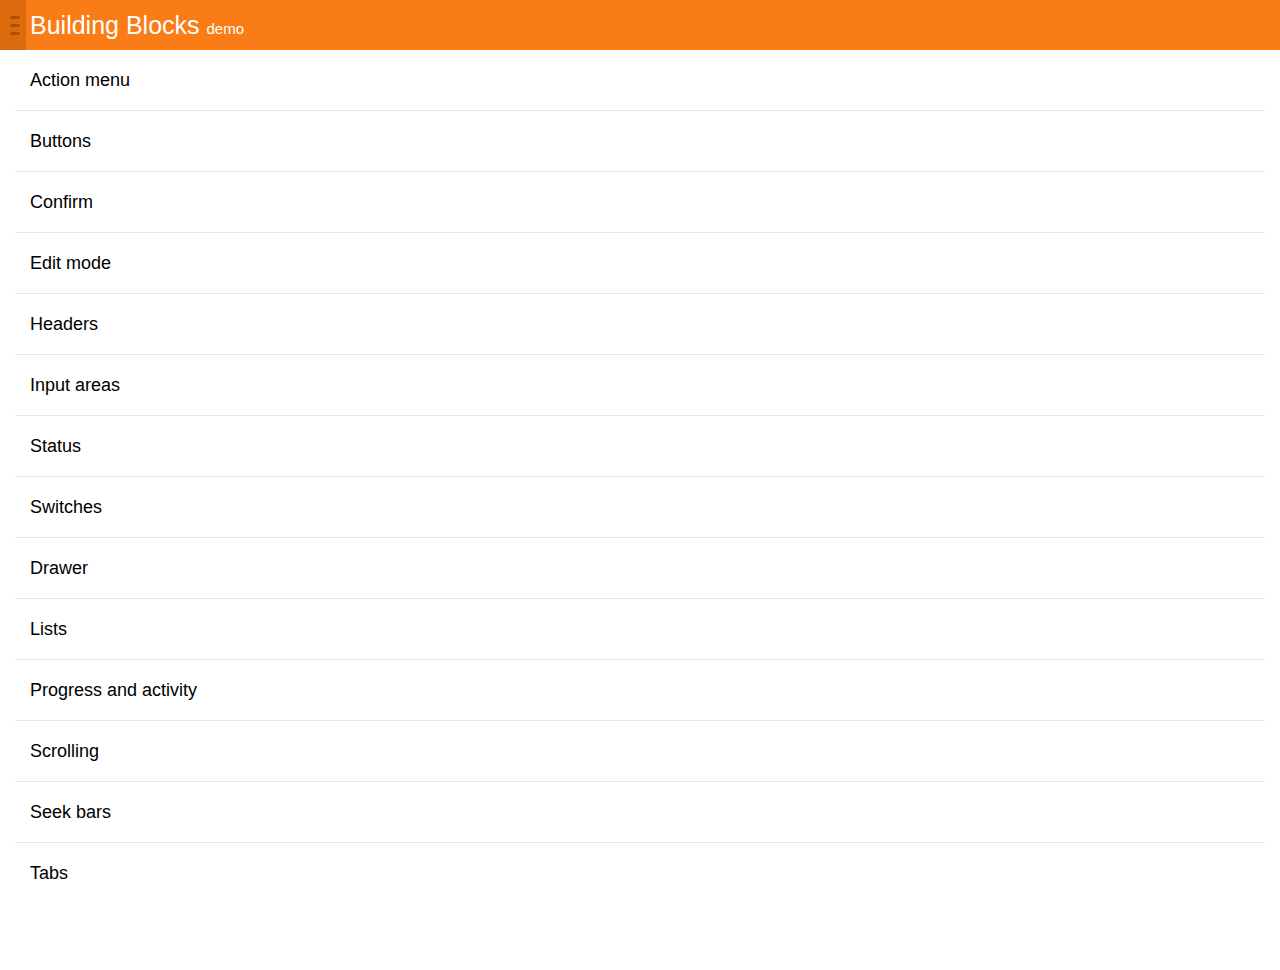
<file: building_blocks/index.html>
<!DOCTYPE html>
<html>
<head>
  <meta charset="utf-8">
  <title>Building Blocks app</title>
  <script>
    // Trun it to false to always install 'normal' package
    var supportHIDPI = false;
    var isFFOS = ("mozApps" in navigator && navigator.userAgent.search("Mobile") != -1);

    if ( isFFOS ) {
      var manifestUrl = 'http://buildingfirefoxos.github.io/Building-Blocks/package/package.manifest';
      var req = navigator.mozApps.installPackage(manifestUrl);
      req.onsuccess = function() {
        console.log(this.result.origin);
      };
      req.onerror = function() {
        console.log(this.error.name);
      };

    } else {
      window.location.href = "app.html"
    }

  </script>
</head>
<body>
</body>
</html>
</file>
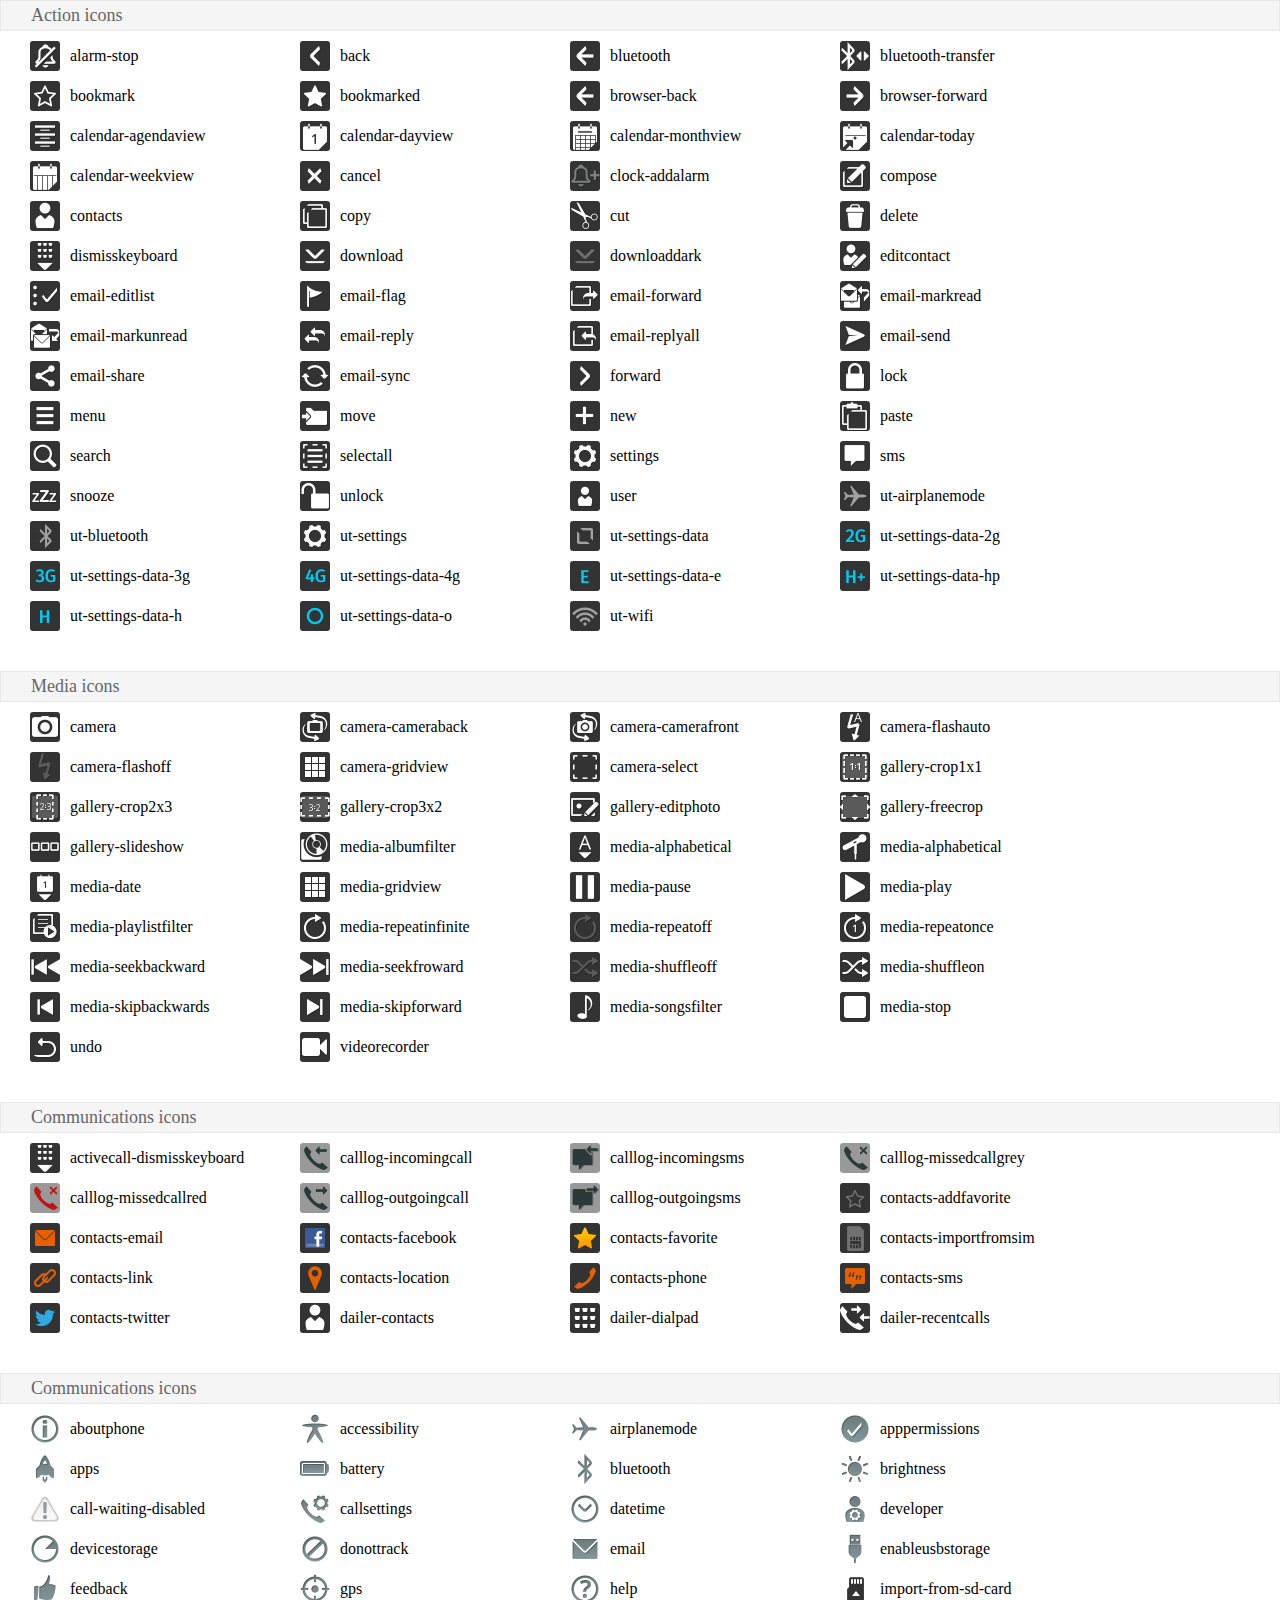
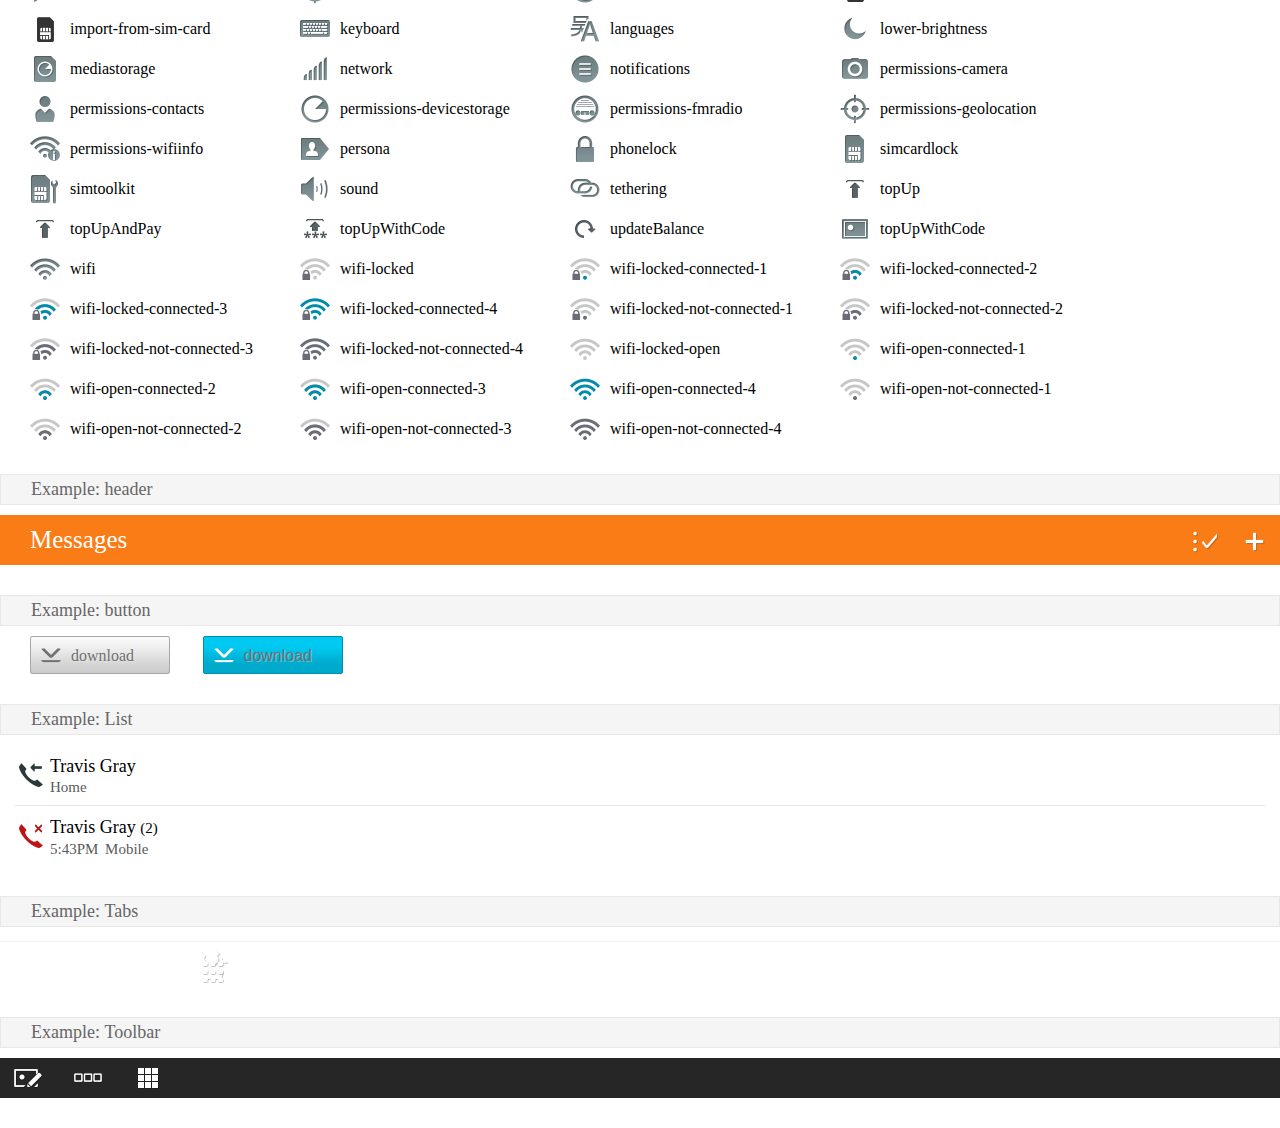
<file: building_blocks/icons/index.html>
<!DOCTYPE html>
<html>
<head>
  <meta charset="utf-8">
  <title>icons</title>

  <link rel="stylesheet" type="text/css" href="../style/buttons.css">
  <link rel="stylesheet" type="text/css" href="../style/headers.css">
  <link rel="stylesheet" type="text/css" href="../style/lists.css">
  <link rel="stylesheet" type="text/css" href="../style/tabs.css">
  <link rel="stylesheet" type="text/css" href="../style/toolbars.css">

  <link rel="stylesheet" type="text/css" href="../cross_browser.css">

  <link rel="stylesheet" type="text/css" href="styles/action_icons.css">
  <link rel="stylesheet" type="text/css" href="styles/media_icons.css">
  <link rel="stylesheet" type="text/css" href="styles/comms_icons.css">
  <link rel="stylesheet" type="text/css" href="styles/settings_icons.css">

  <style>
    /* Styles to make this demo work, don't need to use them in your apps */
    html, body {
      margin: 0;
      padding: 0;
      font-size: 10px;
      background-color: #fff;
    }
    h2 {
      font-size: 1.8rem;
      font-weight: lighter;
      color: #666;
      margin: -1px 0 0;
      background-color: #f5f5f5;
      padding: 0.4rem 0.4rem 0.4rem 3rem;
      border: solid 1px #e8e8e8;
      margin: 30px 0 10px 0;
    }
    h2:first-child {
      margin-top: 0;
    }
    section.icons {
      margin-bottom: 20px;
      display: block;
      overflow: hidden;
    }
    section.icons ul {
      list-style: none;
      margin: 0;
      padding: 0 30px;
      display: block;
      overflow: hidden;
    }
    section.icons li.action-icon,
    section.icons li.comms-icon,
    section.icons li.settings-icon,
    section.icons li.media-icon {
      line-height: 30px;
      font-size: 16px;
      margin-bottom: 10px;
      position: relative;
      float: left;
      width: 270px;
    }
    section.icons li.action-icon:after,
    section.icons li.comms-icon:after,
    section.icons li.settings-icon:after,
    section.icons li.media-icon:after {
        background: rgba(0,0,0, 0.8);
        content: "";
        width: 30px;
        height: 30px;
        position: absolute;
        left: 0;
        border-radius: 3px;
        -moz-border-radius: 3px;
        -webkit-border-radius: 3px;
    }
    section.icons li.settings-icon:after {
        background: #fff;
    }
    section.icons li.comms-icon.dark:after {
        background: rgba(0,0,0, 0.4);
    }
    section.icons li.action-icon:before,
    section.icons li.comms-icon:before,
    section.icons li.settings-icon:before,
    section.icons li.media-icon:before {
        z-index: 1;
    }
    section.icons li.action-icon span,
    section.icons li.comms-icon span,
    section.icons li.settings-icon span,
    section.icons li.media-icon span {
        padding-left: 40px;
    }

    section.examples .action-icon {
      margin: 0 0 0 30px;
      width: 14rem;
    }
    section.examples [role="toolbar"] {
      display: block;
      overflow: hidden;
      position: relative;
      margin: 0 0 30px 0;
    }
    section.examples [role="tablist"] {
      height: 5rem;
      display: block;
      overflow: hidden;
      position: relative;
      margin: 0 0 30px 0;
    }
  </style>
</head>
<body>

  <section class="icons">
    <h2>Action icons</h2>
    <ul>
      <li class="action-icon alarm-stop"><span>alarm-stop</span></li>
      <li class="action-icon back"><span>back</span></li>
      <li class="action-icon bluetooth"><span>bluetooth</span></li>
      <li class="action-icon bluetooth-transfer"><span>bluetooth-transfer</span></li>
      <li class="action-icon bookmark"><span>bookmark</span></li>
      <li class="action-icon bookmarked"><span>bookmarked</span></li>
      <li class="action-icon browser-back"><span>browser-back</span></li>
      <li class="action-icon browser-forward"><span>browser-forward</span></li>
      <li class="action-icon calendar-agendaview"><span>calendar-agendaview</span></li>
      <li class="action-icon calendar-dayview"><span>calendar-dayview</span></li>
      <li class="action-icon calendar-monthview"><span>calendar-monthview</span></li>
      <li class="action-icon calendar-today"><span>calendar-today</span></li>
      <li class="action-icon calendar-weekview"><span>calendar-weekview</span></li>
      <li class="action-icon cancel"><span>cancel</span></li>
      <li class="action-icon clock-addalarm"><span>clock-addalarm</span></li>
      <li class="action-icon compose"><span>compose</span></li>
      <li class="action-icon contacts"><span>contacts</span></li>
      <li class="action-icon copy"><span>copy</span></li>
      <li class="action-icon cut"><span>cut</span></li>
      <li class="action-icon delete"><span>delete</span></li>
      <li class="action-icon dismisskeyboard"><span>dismisskeyboard</span></li>
      <li class="action-icon download"><span>download</span></li>
      <li class="action-icon downloaddark"><span>downloaddark</span></li>
      <li class="action-icon editcontact"><span>editcontact</span></li>
      <li class="action-icon email-editlist"><span>email-editlist</span></li>
      <li class="action-icon email-flag"><span>email-flag</span></li>
      <li class="action-icon email-forward"><span>email-forward</span></li>
      <li class="action-icon email-markread"><span>email-markread</span></li>
      <li class="action-icon email-markunread"><span>email-markunread</span></li>
      <li class="action-icon email-reply"><span>email-reply</span></li>
      <li class="action-icon email-replyall"><span>email-replyall</span></li>
      <li class="action-icon email-send"><span>email-send</span></li>
      <li class="action-icon email-share"><span>email-share</span></li>
      <li class="action-icon email-sync"><span>email-sync</span></li>
      <li class="action-icon forward"><span>forward</span></li>
      <li class="action-icon lock"><span>lock</span></li>
      <li class="action-icon menu"><span>menu</span></li>
      <li class="action-icon move"><span>move</span></li>
      <li class="action-icon new"><span>new</span></li>
      <li class="action-icon paste"><span>paste</span></li>
      <li class="action-icon search"><span>search</span></li>
      <li class="action-icon selectall"><span>selectall</span></li>
      <li class="action-icon settings"><span>settings</span></li>
      <li class="action-icon sms"><span>sms</span></li>
      <li class="action-icon snooze"><span>snooze</span></li>
      <li class="action-icon unlock"><span>unlock</span></li>
      <li class="action-icon user"><span>user</span></li>
      <li class="action-icon ut-airplanemode"><span>ut-airplanemode</span></li>
      <li class="action-icon ut-bluetooth"><span>ut-bluetooth</span></li>
      <li class="action-icon ut-settings"><span>ut-settings</span></li>
      <li class="action-icon ut-settings-data"><span>ut-settings-data</span></li>
      <li class="action-icon ut-settings-data-2g"><span>ut-settings-data-2g</span></li>
      <li class="action-icon ut-settings-data-3g"><span>ut-settings-data-3g</span></li>
      <li class="action-icon ut-settings-data-4g"><span>ut-settings-data-4g</span></li>
      <li class="action-icon ut-settings-data-e"><span>ut-settings-data-e</span></li>
      <li class="action-icon ut-settings-data-hp"><span>ut-settings-data-hp</span></li>
      <li class="action-icon ut-settings-data-h"><span>ut-settings-data-h</span></li>
      <li class="action-icon ut-settings-data-o"><span>ut-settings-data-o</span></li>
      <li class="action-icon ut-wifi"><span>ut-wifi</span></li>
    </ul>

    <h2>Media icons</h2>
    <ul class="icons-view">
      <li class="media-icon camera"><span>camera</span></li>
      <li class="media-icon camera-cameraback"><span>camera-cameraback</span></li>
      <li class="media-icon camera-camerafront"><span>camera-camerafront</span></li>
      <li class="media-icon camera-flashauto"><span>camera-flashauto</span></li>
      <li class="media-icon camera-flashoff"><span>camera-flashoff</span></li>
      <li class="media-icon camera-gridview"><span>camera-gridview</span></li>
      <li class="media-icon camera-select"><span>camera-select</span></li>
      <li class="media-icon gallery-crop1x1"><span>gallery-crop1x1</span></li>
      <li class="media-icon gallery-crop2x3"><span>gallery-crop2x3</span></li>
      <li class="media-icon gallery-crop3x2"><span>gallery-crop3x2</span></li>
      <li class="media-icon gallery-editphoto"><span>gallery-editphoto</span></li>
      <li class="media-icon gallery-freecrop"><span>gallery-freecrop</span></li>
      <li class="media-icon gallery-slideshow"><span>gallery-slideshow</span></li>
      <li class="media-icon media-albumfilter"><span>media-albumfilter</span></li>
      <li class="media-icon media-alphabetical"><span>media-alphabetical</span></li>
      <li class="media-icon media-artistfilter"><span>media-alphabetical</span></li>
      <li class="media-icon media-date"><span>media-date</span></li>
      <li class="media-icon media-gridview"><span>media-gridview</span></li>
      <li class="media-icon media-pause"><span>media-pause</span></li>
      <li class="media-icon media-play"><span>media-play</span></li>
      <li class="media-icon media-playlistfilter"><span>media-playlistfilter</span></li>
      <li class="media-icon media-repeatinfinite"><span>media-repeatinfinite</span></li>
      <li class="media-icon media-repeatoff"><span>media-repeatoff</span></li>
      <li class="media-icon media-repeatonce"><span>media-repeatonce</span></li>
      <li class="media-icon media-seekbackward"><span>media-seekbackward</span></li>
      <li class="media-icon media-seekfroward"><span>media-seekfroward</span></li>
      <li class="media-icon media-shuffleoff"><span>media-shuffleoff</span></li>
      <li class="media-icon media-shuffleon"><span>media-shuffleon</span></li>
      <li class="media-icon media-skipbackwards"><span>media-skipbackwards</span></li>
      <li class="media-icon media-skipforward"><span>media-skipforward</span></li>
      <li class="media-icon media-songsfilter"><span>media-songsfilter</span></li>
      <li class="media-icon media-stop"><span>media-stop</span></li>
      <li class="media-icon undo"><span>undo</span></li>
      <li class="media-icon videorecorder"><span>videorecorder</span></li>
    </ul>

    <h2>Communications icons</h2>
    <ul class="icons-view">
      <li class="comms-icon activecall-dismisskeyboard"><span>activecall-dismisskeyboard</span></li>
      <li class="comms-icon dark calllog-incomingcall"><span>calllog-incomingcall</span></li>
      <li class="comms-icon dark calllog-incomingsms"><span>calllog-incomingsms</span></li>
      <li class="comms-icon dark calllog-missedcallgrey"><span>calllog-missedcallgrey</span></li>
      <li class="comms-icon dark calllog-missedcallred"><span>calllog-missedcallred</span></li>
      <li class="comms-icon dark calllog-outgoingcall"><span>calllog-outgoingcall</span></li>
      <li class="comms-icon dark calllog-outgoingsms"><span>calllog-outgoingsms</span></li>
      <li class="comms-icon contacts-addfavorite"><span>contacts-addfavorite</span></li>
      <li class="comms-icon contacts-email"><span>contacts-email</span></li>
      <li class="comms-icon contacts-facebook"><span>contacts-facebook</span></li>
      <li class="comms-icon contacts-favorite"><span>contacts-favorite</span></li>
      <li class="comms-icon contacts-importfromsim"><span>contacts-importfromsim</span></li>
      <li class="comms-icon contacts-link"><span>contacts-link</span></li>
      <li class="comms-icon contacts-location"><span>contacts-location</span></li>
      <li class="comms-icon contacts-phone"><span>contacts-phone</span></li>
      <li class="comms-icon contacts-sms"><span>contacts-sms</span></li>
      <li class="comms-icon contacts-twitter"><span>contacts-twitter</span></li>
      <li class="comms-icon dailer-contacts"><span>dailer-contacts</span></li>
      <li class="comms-icon dailer-dialpad"><span>dailer-dialpad</span></li>
      <li class="comms-icon dailer-recentcalls"><span>dailer-recentcalls</span></li>
    </ul>

    <h2>Communications icons</h2>
    <ul class="icons-view">
      <li class="settings-icon aboutphone"><span>aboutphone</span></li>
      <li class="settings-icon accessibility"><span>accessibility</span></li>
      <li class="settings-icon airplanemode"><span>airplanemode</span></li>
      <li class="settings-icon apppermissions"><span>apppermissions</span></li>
      <li class="settings-icon apps"><span>apps</span></li>
      <li class="settings-icon battery"><span>battery</span></li>
      <li class="settings-icon bluetooth"><span>bluetooth</span></li>
      <li class="settings-icon brightness"><span>brightness</span></li>
      <li class="settings-icon call-waiting-disabled"><span>call-waiting-disabled</span></li>
      <li class="settings-icon callsettings"><span>callsettings</span></li>
      <li class="settings-icon datetime"><span>datetime</span></li>
      <li class="settings-icon developer"><span>developer</span></li>
      <li class="settings-icon devicestorage"><span>devicestorage</span></li>
      <li class="settings-icon donottrack"><span>donottrack</span></li>
      <li class="settings-icon email"><span>email</span></li>
      <li class="settings-icon enableusbstorage"><span>enableusbstorage</span></li>
      <li class="settings-icon feedback"><span>feedback</span></li>
      <li class="settings-icon gps"><span>gps</span></li>
      <li class="settings-icon help"><span>help</span></li>
      <li class="settings-icon import-from-sd-card"><span>import-from-sd-card</span></li>
      <li class="settings-icon import-from-sim-card"><span>import-from-sim-card</span></li>
      <li class="settings-icon keyboard"><span>keyboard</span></li>
      <li class="settings-icon languages"><span>languages</span></li>
      <li class="settings-icon lower-brightness"><span>lower-brightness</span></li>
      <li class="settings-icon mediastorage"><span>mediastorage</span></li>
      <li class="settings-icon network"><span>network</span></li>
      <li class="settings-icon notifications"><span>notifications</span></li>
      <li class="settings-icon permissions-camera"><span>permissions-camera</span></li>
      <li class="settings-icon permissions-contacts"><span>permissions-contacts</span></li>
      <li class="settings-icon permissions-devicestorage"><span>permissions-devicestorage</span></li>
      <li class="settings-icon permissions-fmradio"><span>permissions-fmradio</span></li>
      <li class="settings-icon permissions-geolocation"><span>permissions-geolocation</span></li>
      <li class="settings-icon permissions-wifiinfo"><span>permissions-wifiinfo</span></li>
      <li class="settings-icon persona"><span>persona</span></li>
      <li class="settings-icon phonelock"><span>phonelock</span></li>
      <li class="settings-icon simcardlock"><span>simcardlock</span></li>
      <li class="settings-icon simtoolkit"><span>simtoolkit</span></li>
      <li class="settings-icon sound"><span>sound</span></li>
      <li class="settings-icon tethering"><span>tethering</span></li>
      <li class="settings-icon topUp"><span>topUp</span></li>
      <li class="settings-icon topUpAndPay"><span>topUpAndPay</span></li>
      <li class="settings-icon topUpWithCode"><span>topUpWithCode</span></li>
      <li class="settings-icon updateBalance"><span>updateBalance</span></li>
      <li class="settings-icon wallpaper"><span>topUpWithCode</span></li>
      <li class="settings-icon wifi"><span>wifi</span></li>
      <li class="settings-icon wifi-locked"><span>wifi-locked</span></li>
      <li class="settings-icon wifi-locked-connected-1"><span>wifi-locked-connected-1</span></li>
      <li class="settings-icon wifi-locked-connected-2"><span>wifi-locked-connected-2</span></li>
      <li class="settings-icon wifi-locked-connected-3"><span>wifi-locked-connected-3</span></li>
      <li class="settings-icon wifi-locked-connected-4"><span>wifi-locked-connected-4</span></li>
      <li class="settings-icon wifi-locked-not-connected-1"><span>wifi-locked-not-connected-1</span></li>
      <li class="settings-icon wifi-locked-not-connected-2"><span>wifi-locked-not-connected-2</span></li>
      <li class="settings-icon wifi-locked-not-connected-3"><span>wifi-locked-not-connected-3</span></li>
      <li class="settings-icon wifi-locked-not-connected-4"><span>wifi-locked-not-connected-4</span></li>
      <li class="settings-icon wifi-open"><span>wifi-locked-open</span></li>
      <li class="settings-icon wifi-open-connected-1"><span>wifi-open-connected-1</span></li>
      <li class="settings-icon wifi-open-connected-2"><span>wifi-open-connected-2</span></li>
      <li class="settings-icon wifi-open-connected-3"><span>wifi-open-connected-3</span></li>
      <li class="settings-icon wifi-open-connected-4"><span>wifi-open-connected-4</span></li>
      <li class="settings-icon wifi-open-not-connected-1"><span>wifi-open-not-connected-1</span></li>
      <li class="settings-icon wifi-open-not-connected-2"><span>wifi-open-not-connected-2</span></li>
      <li class="settings-icon wifi-open-not-connected-3"><span>wifi-open-not-connected-3</span></li>
      <li class="settings-icon wifi-open-not-connected-4"><span>wifi-open-not-connected-4</span></li>
    </ul>
  </section>

  <section class="examples">
    <h2>Example: <strong>header</strong></h2>

    <section role="region">
      <header>
        <menu type="toolbar">
          <a href="#"><span class="icon action-icon email-editlist">edit</span></a>
          <a href="#"><span class="icon action-icon new">add</span></a>
        </menu>
        <h1>Messages</h1>
      </header>
    </section>
    
    <h2>Example: <strong>button</strong></h2>
    <div>
      <a class="action-icon downloaddark"role="button" href="#">download</a>
      <button class="action-icon download recommend">download</button>
    </div>
    
    <h2>Example: <strong>List</strong></h2>
    <section data-type="list">
      <ul>
        <li>
          <aside class="icon comms-icon calllog-incomingcall">
            asidecall
          </aside>
          <a href="#">
            <p>Travis Gray</p>
            <p>Home</p>
          </a>
        </li>
        <li>
          <aside class="icon comms-icon calllog-missedcallred">
            asidecall
          </aside>
          <p>Travis Gray <em>(2)</em></p>
          <p>
            <time datetime="17:43">5:43PM</time>
            Mobile
          </p>
        </li>
      </ul>
    </section>
    
    <h2>Example: <strong>Tabs</strong></h2>
    <ul role="tablist" data-items="3" class="bottom">
      <li id="panel1" role="tab">
        <a href="#panel1" class="icon comms-icon dailer-recentcalls">comms</a>
        <div role="tabpanel"></div>
      </li>
      <li id="panel2" role="tab">
        <a href="#panel2" class="icon comms-icon dailer-contacts">contacts</a>
        <div role="tabpanel"></div>
      </li>
      <li id="panel3" role="tab">
        <a class="icon comms-icon dailer-dialpad">dialer</a>
        <div role="tabpanel"></div>
      </li>
    </ul>

    <h2>Example: <strong>Toolbar</strong></h2>
    <div role="toolbar">
      <ul>
        <li><button class="media-icon gallery-editphoto">Edit</button></li>
        <li><button class="media-icon gallery-slideshow">Slideshow</button></li>
        <li><button class="media-icon media-gridview">Grid</button></li>
      </ul>
      <ul></ul>
    </div>
  </section>
</body>
</html>
</file>
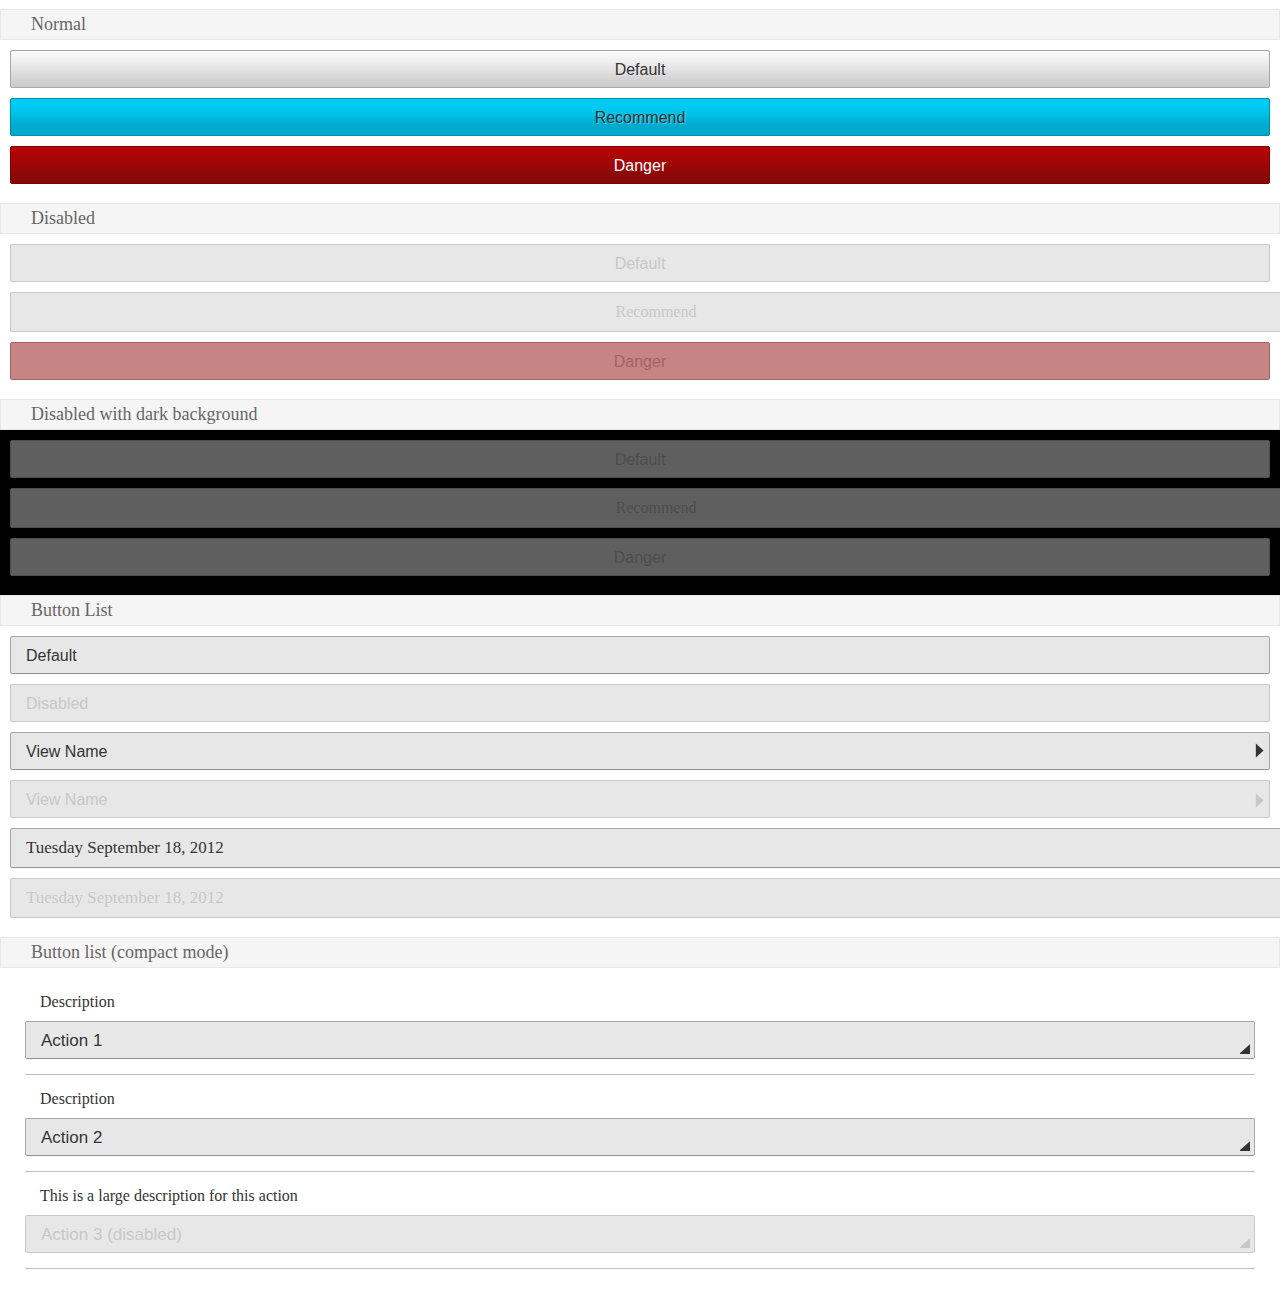
<file: style/buttons/index.html>
<!DOCTYPE html>
<html>
<head>
  <meta charset="utf-8">

  <title>Buttons</title>
  <meta name="description" content="You can use button tag or also anchor tag with role button">

  <link rel="stylesheet" href="../buttons.css">

  <!--
    - This <style> and <link> is only used for the example preview,
    - it isn't needed for the real use case.
    -->
  <style>
    html, body {
      margin: 0;
      padding: 0;
      font-size: 10px;
      background-color: #fff;
    }

    h2.bb-docs {
      font-size: 1.8rem;
      font-weight: lighter;
      color: #666;
      margin: -0.1rem 0 0;
      background-color: #f5f5f5;
      padding: 0.4rem 0.4rem 0.4rem 3rem;
      border: solid 0.1rem #e8e8e8;
    }

    div.bb-docs {
      padding: 1rem;
    }

    div.bb-docs.dark {
      background: #000;
    }

    ul {
      padding: 0;
      margin: 0;
      list-style: none;
    }

    body[role="application"] > [role="region"] {
      height: 100%;
      position: relative;
    }
  </style>
</head>
<body role="application">
  <p dir="ltr">
    <label>
      <!--<input type="checkbox"
        onchange="document.documentElement.dir = this.checked ? 'rtl' : 'ltr'">
      RTL mode-->
    </label>
  </p>
  <h2 class="bb-docs">Normal</h2>
  <div class="bb-docs">
    <button>Default</button>
    <button class="recommend">Recommend</button>
    <button class="danger">Danger</button>
   </div>

  <h2 class="bb-docs">Disabled</h2>
  <div class="bb-docs">
    <button disabled>Default</button>
    <a href="#" role="button" aria-disabled="true" class="recommend">Recommend</a>
    <button disabled class="danger">Danger</button>
  </div>

  <h2 class="bb-docs">Disabled with dark background</h2>
  <div class="bb-docs dark">
    <button disabled>Default</button>
    <a href="#" role="button" aria-disabled="true" class="recommend">Recommend</a>
    <button disabled class="danger">Danger</button>
  </div>

  <h2 class="bb-docs">Button List </h2>
  <div class="bb-docs">
    <ul>
      <li>
        <button>Default</button>
      </li>
      <li>
        <button disabled="disabled">Disabled</button>
      </li>
      <li>
        <button class="icon icon-view">
          View Name
        </button>
      </li>
      <li>
        <button disabled="disabled" class="icon icon-view">
          View Name
        </button>
      </li>
      <li>
        <a role="button" class="icon icon-dialog">
          Tuesday September 18, 2012
        </a>
      </li>
      <li>
        <a role="button" aria-disabled="true" class="icon icon-dialog">
          Tuesday September 18, 2012
        </a>
      </li>
    </ul>
  </div>

  <h2 class="bb-docs">Button list (compact mode)</h2>
  <div class="bb-docs">
    <ul class="compact">
      <li>
        <label>Description</label>
        <button class="icon icon-dialog">Action 1</button>
      </li>
      <li>
        <label>Description</label>
        <button class="icon icon-dialog">Action 2</button>
      </li>
      <li>
        <label>This is a large description for this action</label>
        <button class="icon icon-dialog" disabled >Action 3 (disabled)</button>
      </li>
    </ul>
  </div>
</body>
</html>
</file>
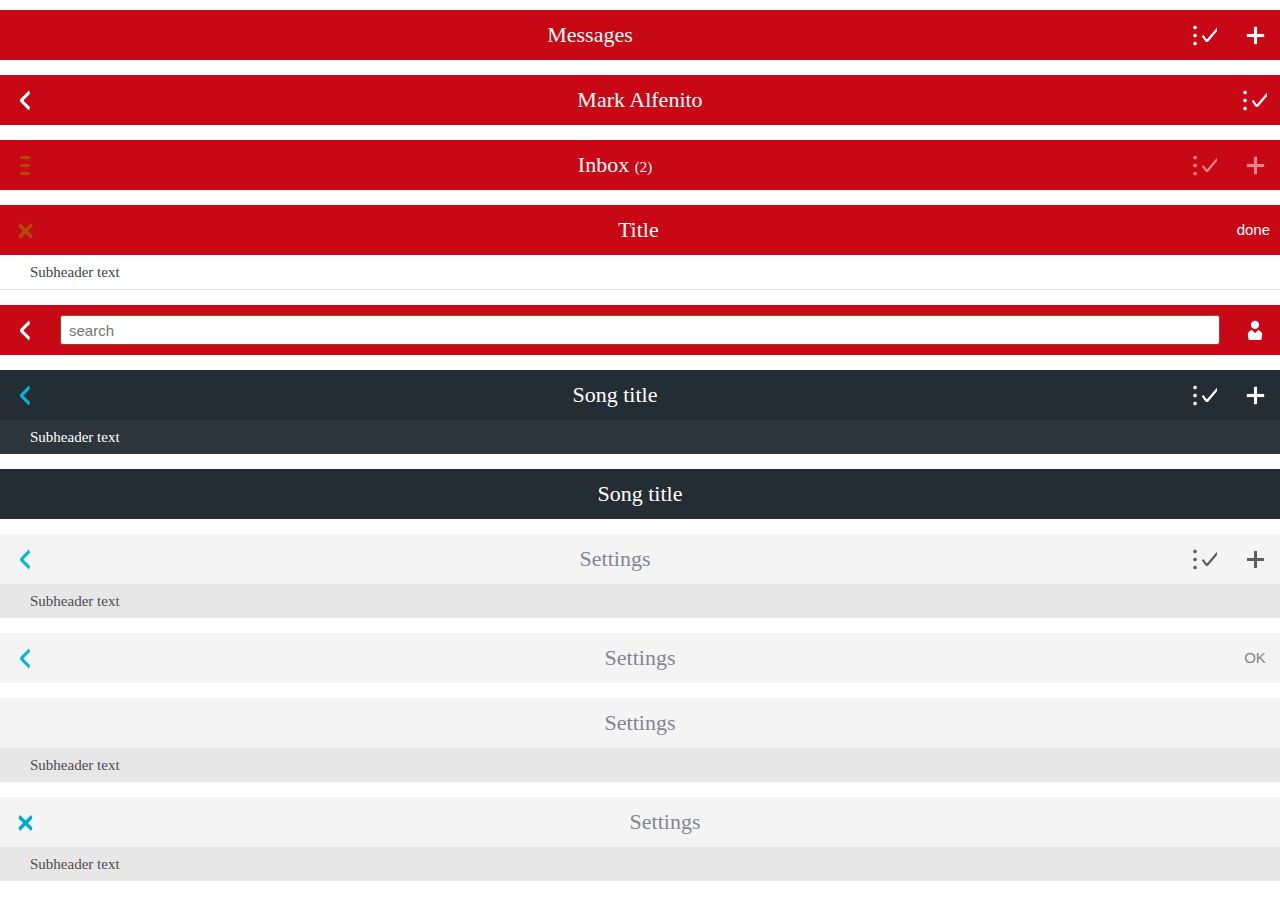
<file: style/headers/index.html>
<!DOCTYPE html>
<html>
<head>
  <meta charset="utf-8">
  <title>Headers</title>
  <meta name="description" content="Providing top-level navigation and inputs for the active view">
  <!--
    - This <style> and <link> is only used for the example preview,
    - it isn't needed for the real use case.
    -->
  <link rel="stylesheet" href="../headers.css">
  <style type="text/css">
    html, body {
      margin: 0;
      padding: 0;
      font-size: 10px;
      background-color: #fff;
    }
    body {
      background: none;
    }
    section[role="region"] {
      margin-bottom: 1.5rem;
      position: relative;
    }
  </style>
</head>
<body role="application">
  <p dir="ltr">
    <label>
      <!--<input type="checkbox"
        onchange="document.documentElement.dir = this.checked ? 'rtl' : 'ltr'">
      RTL mode-->
    </label>
  </p>

  <section role="region">
    <header>
      <menu type="toolbar">
        <a href="#"><span class="icon icon-edit">edit</span></a>
        <a href="#"><span class="icon icon-add">add</span></a>
      </menu>
      <h1>Messages</h1>
    </header>
  </section>

  <section role="region">
    <header>
      <a href="#"><span class="icon icon-back">back</span></a>
      <menu type="toolbar">
        <button><span class="icon icon-edit">edit</span></button>
      </menu>
      <h1>Mark Alfenito</h1>
    </header>
  </section>

  <section role="region">
    <header>
      <button><span class="icon icon-menu">menu</span></button>
      <menu type="toolbar">
        <button disabled><span class="icon icon-edit">edit</span></button>
        <button disabled><span class="icon icon-add">add</span></button>
      </menu>
      <h1>Inbox <em>(2)</em></h1>
    </header>
  </section>

  <section role="region">
    <header>
      <button><span class="icon icon-close">close</span></button>
      <menu type="toolbar">
        <button>done</button>
      </menu>
      <h1>Title</h1>
    </header>
    <header>
      <h2>Subheader text</h2>
    </header>
  </section>

  <section role="region">
    <header>
      <button><span class="icon icon-back">back</span></button>
      <menu type="toolbar">
        <button><span class="icon icon-user">user</span></button>
      </menu>
      <form action="#">
        <input type="text" placeholder="search" required="required">
        <button type="reset">Remove text</button>
      </form>
    </header>
  </section>

  <section role="region" class="skin-dark">
    <header>
      <a href="#"><span class="icon icon-back">back</span></a>
      <menu type="toolbar">
        <button><span class="icon icon-edit">edit</span></button>
        <button><span class="icon icon-add">add</span></button>
      </menu>
      <h1>Song title</h1>
    </header>
    <header>
      <h2>Subheader text</h2>
    </header>
  </section>

  <section role="region" class="skin-dark">
    <header>
      <h1>Song title</h1>
    </header>
  </section>

  <section role="region" class="skin-organic">
    <header>
      <a href="#"><span class="icon icon-back">back</span></a>
      <menu type="toolbar">
        <button><span class="icon icon-edit">edit</span></button>
        <button><span class="icon icon-add">add</span></button>
      </menu>
      <h1>Settings</h1>
    </header>
    <header>
      <h2>Subheader text</h2>
    </header>
  </section>

  <section role="region" class="skin-organic">
    <header>
      <button>
        <span class="icon icon-back">back</span>
      </button>
      <menu type="toolbar">
        <button type="submit">
          <span>OK</span>
        </button>
      </menu>

      <h1>Settings</h1>
    </header>
  </section>

  <div class="skin-organic">
    <section role="region">
      <header>
        <h1>Settings</h1>
      </header>
      <header>
        <h2>Subheader text</h2>
      </header>
    </section>

    <section role="region">
      <header>
        <a href="#"><span class="icon icon-close">close</span></a>
        <h1>Settings</h1>
      </header>
      <header>
        <h2>Subheader text</h2>
      </header>
    </section>
  </div>

</body>
</html>
</file>
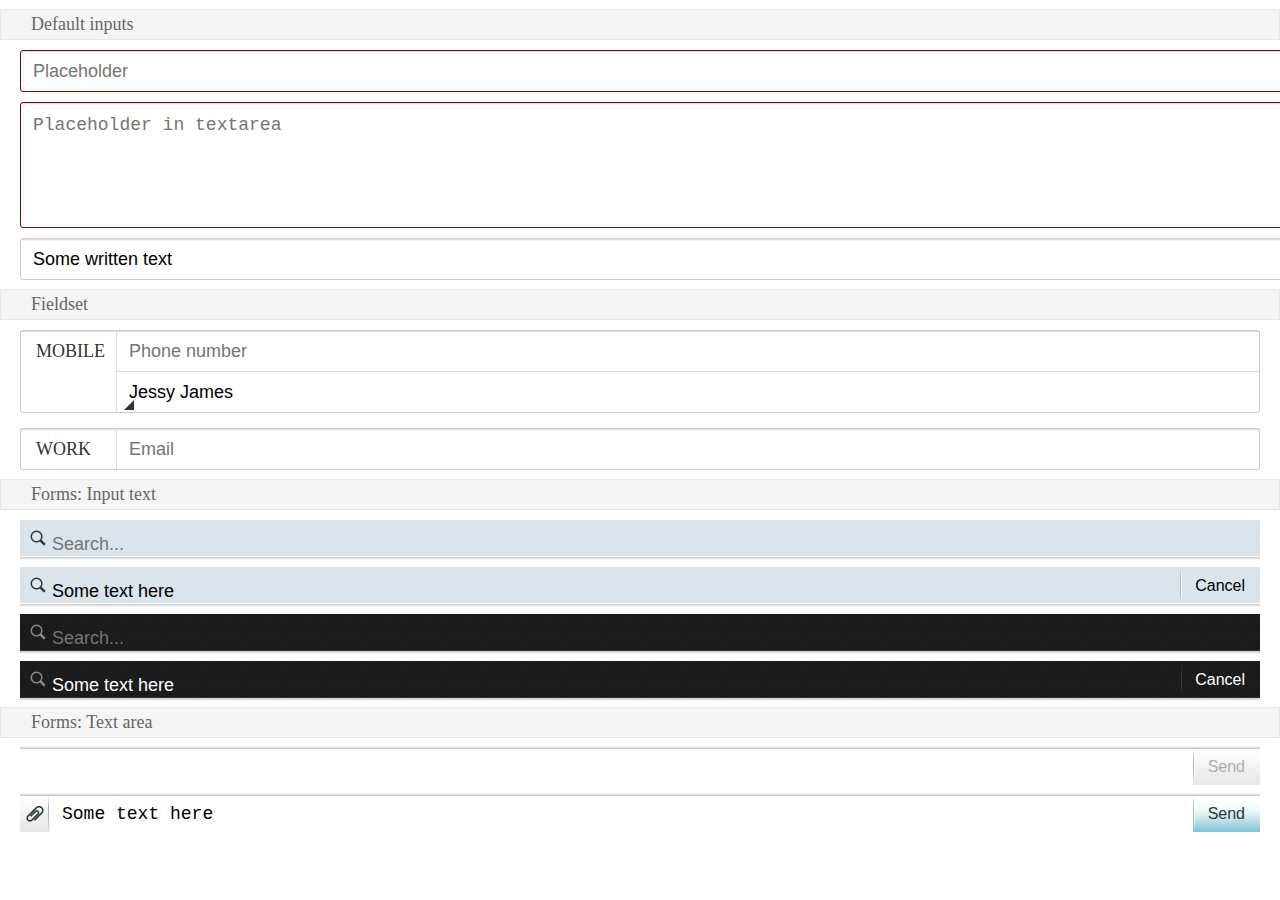
<file: style/input_areas/index.html>
<!DOCTYPE html>
<html dir="ltr">
<head>
  <meta charset="utf-8">

  <title>Input areas</title>
  <link rel="stylesheet" href="../input_areas.css">

  <!--
    This <style> and <link> is only used for the example code, is no needed for the real case use
  -->
  <style>
    html, body {
      margin: 0;
      padding: 0;
      font-size: 10px;
      background-color: #fff;
    }
    body { background: none; }
    h2.bb-docs {
      padding: 0.4rem 3rem;
      margin: -0.1rem 0 0;
      border: solid 0.1rem #e8e8e8;
      color: #666;
      font-size: 1.8rem;
      font-weight: lighter;
      background-color: #f5f5f5;
    }
    form { margin: 1rem 2rem; }

    form[role="search"] button.icon-attachment:before {
      background-image: url([data-uri]);
    }
  </style>
</head>

<body role="application">
  <p dir="ltr">
    <label>
      <!--<input type="checkbox"
        onchange="document.documentElement.dir = this.checked ? 'rtl' : 'ltr'">
      RTL mode-->
    </label>
  </p>

    <h2 class="bb-docs">Default inputs</h2>
    <form>
      <p>
        <input type="text" placeholder="Placeholder" required>
        <button type="reset">Clear</button>
      </p>

      <p>
        <textarea placeholder="Placeholder in textarea" required></textarea>
      </p>

      <p>
        <input type="text" placeholder="Placeholder" value="Some written text" required>
        <button type="reset">Clear</button>
      </p>
    </form>

    <h2 class="bb-docs">Fieldset</h2>
     <form>
      <fieldset>
        <legend class="action">Mobile</legend>
        <section>
          <p>
            <input type="tel" placeholder="Phone number" required>
            <button type="reset">Clear</button>
          </p>
          <p>
            <input type="text" placeholder="Name" value="Jessy James" required>
            <button type="reset">Clear</button>
          </p>
        </section>
      </fieldset>

      <fieldset>
        <legend>Work</legend>
        <section>
          <p>
            <input type="tel" placeholder="Email" required>
            <button type="reset">Clear</button>
          </p>
        </section>
      </fieldset>
     </form>

    <h2 class="bb-docs">Forms: Input text</h2>

    <form role="search">
      <p>
        <input type="text" placeholder="Search..." required>
        <button type="reset">Clear</button>
      </p>
    </form>

    <form role="search">
      <button type="submit">Cancel</button>
      <p>
        <input type="text" placeholder="Search..." required value="Some text here">
        <button type="reset">Clear</button>
      </p>
    </form>

    <form role="search" class="skin-dark">
      <p>
        <input type="text" placeholder="Search..." required>
        <button type="reset">Clear</button>
      </p>
    </form>

    <form role="search" class="skin-dark">
      <button type="submit">Cancel</button>
      <p>
        <input type="text" placeholder="Search..." required value="Some text here">
        <button type="reset">Clear</button>
      </p>
    </form>

    <h2 class="bb-docs">Forms: Text area</h2>

    <form role="search" class="bottom">
      <!-- this button should be enabled after start typing in the input field-->
      <button type="submit" disabled>Send</button>
      <p>
        <textarea required></textarea>
      </p>
    </form>

    <form role="search" class="bottom">
      <button class="icon icon-attachment">Attachment</button>
      <button type="submit">Send</button>
      <p>
        <textarea required>Some text here</textarea>
      </p>
    </form>

</body>
</html>
</file>
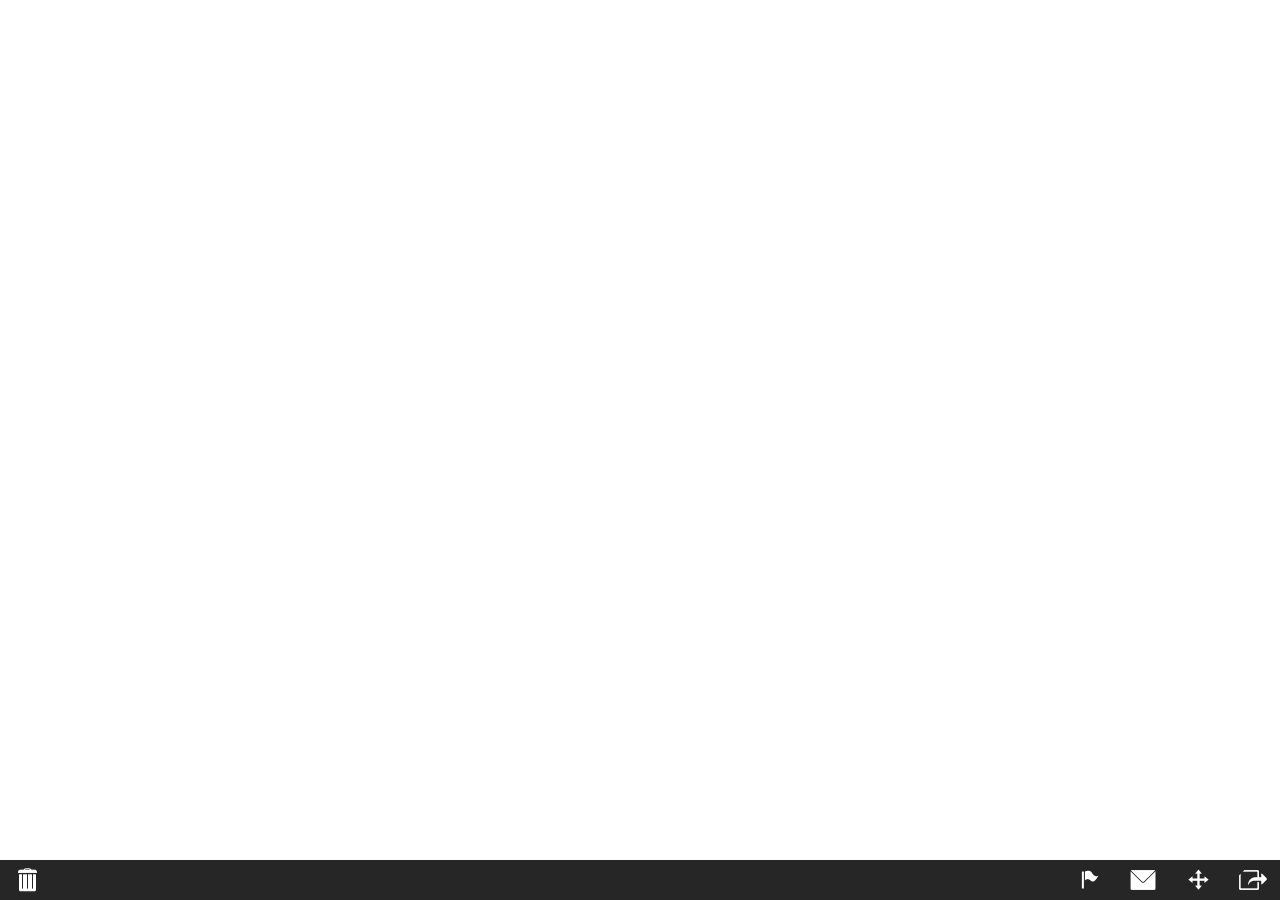
<file: style/toolbars/index.html>
<!DOCTYPE html>
<html>
<head>
  <meta charset="utf-8">
  <title>Toolbars</title>
  <meta name="description" content="Contains actions, indicators, and navigation associated with the current view">
  <!--
    - This <style> and <link> is only used for the example preview,
    - they are not required for the real use case.
    -->
  <link rel="stylesheet" href="../toolbars.css">
  <style>
    html, body {
      margin: 0;
      padding: 0;
      font-size: 10px;
      background-color: #fff;
    }

    body {
     background: none;
    }

    /* Base icons */
    [role="toolbar"] .pack-icon-mark {
      background-image: url([data-uri]);
    }

    [role="toolbar"] .pack-icon-share {
      background-image: url([data-uri]);
    }

    [role="toolbar"] .pack-icon-send {
      background-image: url([data-uri]);

    }

    [role="toolbar"] .pack-icon-move {
      background-image: url([data-uri]);
    }

    [role="toolbar"] .pack-icon-delete {
      background-image: url([data-uri]);
    }

  </style>
</head>

<body role="application">
  <div role="toolbar">
    <ul>
      <li><button class="pack-icon-delete">Delete</button></li>
    </ul>
    <ul>
      <li><button class="pack-icon-mark">Mark</button></li>
      <li><button class="pack-icon-send">Send</button></li>
      <li><button class="pack-icon-move">Move</button></li>
      <li><button class="pack-icon-share">Share</button></li>
    </ul>
  </div>
</body>
</html>
</file>
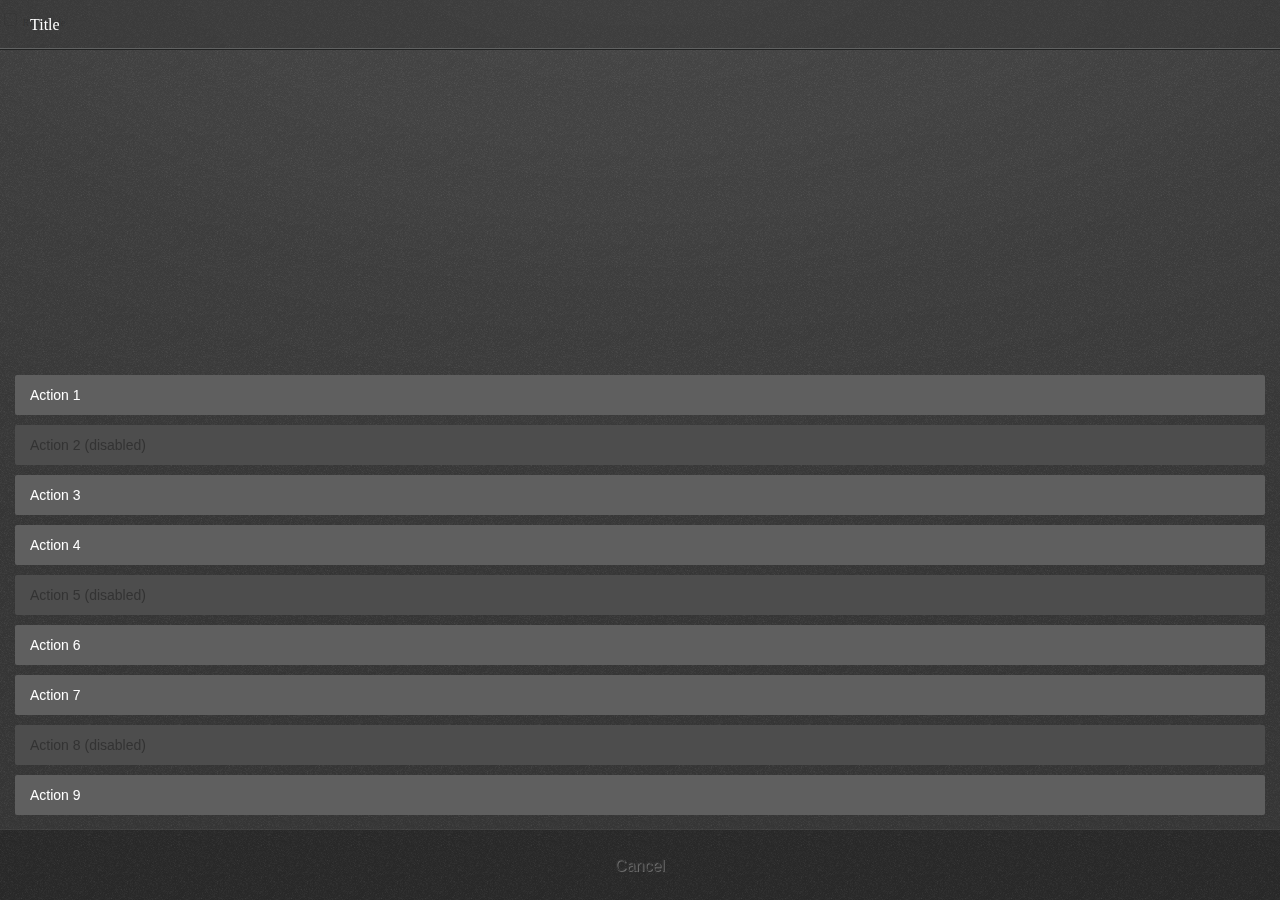
<file: building_blocks/style/action_menu/index.html>
<!DOCTYPE html>
<html>
<head>
  <meta charset="utf-8">
  <title>Action menu</title>
  <meta name="description" content="Presenting a list of actions related to the App content">

  <link rel="stylesheet" href="../action_menu.css">
  <!--
    - This <style> element is only used for the example code;
    - it is not required for the real use case.
    -->
  <style type="text/css">
    html, body {
      margin: 0;
      padding: 0;
      font-size: 10px;
      background-color: #fff;
    }
    body {
      background: none;
    }
  </style>
</head>
<body role="application">
  <p dir="ltr">
    <label>
      <input type="checkbox"
        onchange="document.documentElement.dir = this.checked ? 'rtl' : 'ltr'">
      RTL mode
    </label>
  </p>

  <form role="dialog" data-type="action" onsubmit="return false;">
    <header>Title</header> <!-- this header is optional -->
    <menu type="toolbar">
      <button>Action 1</button>
      <button disabled> Action 2 (disabled) </button>
      <button> Action 3 </button>
      <button> Action 4 </button>
      <button disabled> Action 5 (disabled) </button>
      <button> Action 6 </button>
      <button> Action 7 </button>
      <button disabled> Action 8 (disabled) </button>
      <button> Action 9 </button>
      <button> Cancel </button>
    </menu>
  </form>

</body>
</html>
</file>
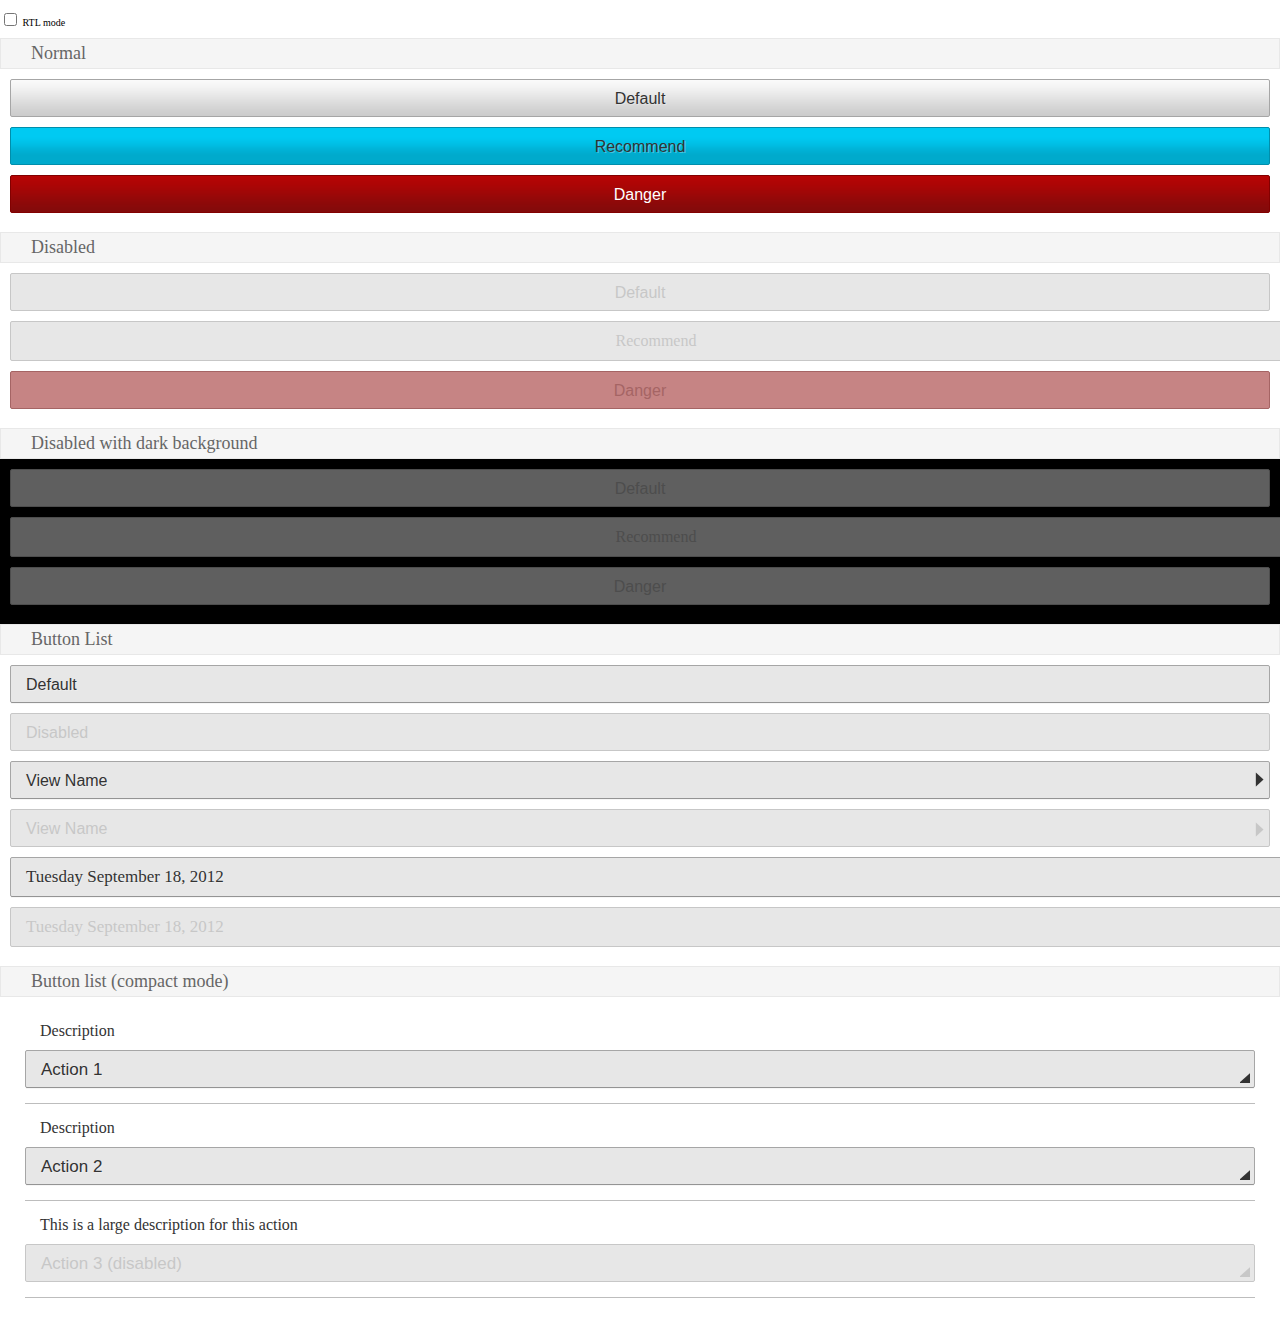
<file: building_blocks/style/buttons/index.html>
<!DOCTYPE html>
<html>
<head>
  <meta charset="utf-8">

  <title>Buttons</title>
  <meta name="description" content="You can use button tag or also anchor tag with role button">

  <link rel="stylesheet" href="../buttons.css">

  <!--
    - This <style> and <link> is only used for the example preview,
    - it isn't needed for the real use case.
    -->
  <style>
    html, body {
      margin: 0;
      padding: 0;
      font-size: 10px;
      background-color: #fff;
    }

    h2.bb-docs {
      font-size: 1.8rem;
      font-weight: lighter;
      color: #666;
      margin: -0.1rem 0 0;
      background-color: #f5f5f5;
      padding: 0.4rem 0.4rem 0.4rem 3rem;
      border: solid 0.1rem #e8e8e8;
    }

    div.bb-docs {
      padding: 1rem;
    }

    div.bb-docs.dark {
      background: #000;
    }

    ul {
      padding: 0;
      margin: 0;
      list-style: none;
    }

    body[role="application"] > [role="region"] {
      height: 100%;
      position: relative;
    }
  </style>
</head>
<body role="application">
  <p dir="ltr">
    <label>
      <input type="checkbox"
        onchange="document.documentElement.dir = this.checked ? 'rtl' : 'ltr'">
      RTL mode
    </label>
  </p>
  <h2 class="bb-docs">Normal</h2>
  <div class="bb-docs">
    <button>Default</button>
    <button class="recommend">Recommend</button>
    <button class="danger">Danger</button>
   </div>

  <h2 class="bb-docs">Disabled</h2>
  <div class="bb-docs">
    <button disabled>Default</button>
    <a href="#" role="button" aria-disabled="true" class="recommend">Recommend</a>
    <button disabled class="danger">Danger</button>
  </div>

  <h2 class="bb-docs">Disabled with dark background</h2>
  <div class="bb-docs dark">
    <button disabled>Default</button>
    <a href="#" role="button" aria-disabled="true" class="recommend">Recommend</a>
    <button disabled class="danger">Danger</button>
  </div>

  <h2 class="bb-docs">Button List </h2>
  <div class="bb-docs">
    <ul>
      <li>
        <button>Default</button>
      </li>
      <li>
        <button disabled="disabled">Disabled</button>
      </li>
      <li>
        <button class="icon icon-view">
          View Name
        </button>
      </li>
      <li>
        <button disabled="disabled" class="icon icon-view">
          View Name
        </button>
      </li>
      <li>
        <a role="button" class="icon icon-dialog">
          Tuesday September 18, 2012
        </a>
      </li>
      <li>
        <a role="button" aria-disabled="true" class="icon icon-dialog">
          Tuesday September 18, 2012
        </a>
      </li>
    </ul>
  </div>

  <h2 class="bb-docs">Button list (compact mode)</h2>
  <div class="bb-docs">
    <ul class="compact">
      <li>
        <label>Description</label>
        <button class="icon icon-dialog">Action 1</button>
      </li>
      <li>
        <label>Description</label>
        <button class="icon icon-dialog">Action 2</button>
      </li>
      <li>
        <label>This is a large description for this action</label>
        <button class="icon icon-dialog" disabled >Action 3 (disabled)</button>
      </li>
    </ul>
  </div>
</body>
</html>
</file>
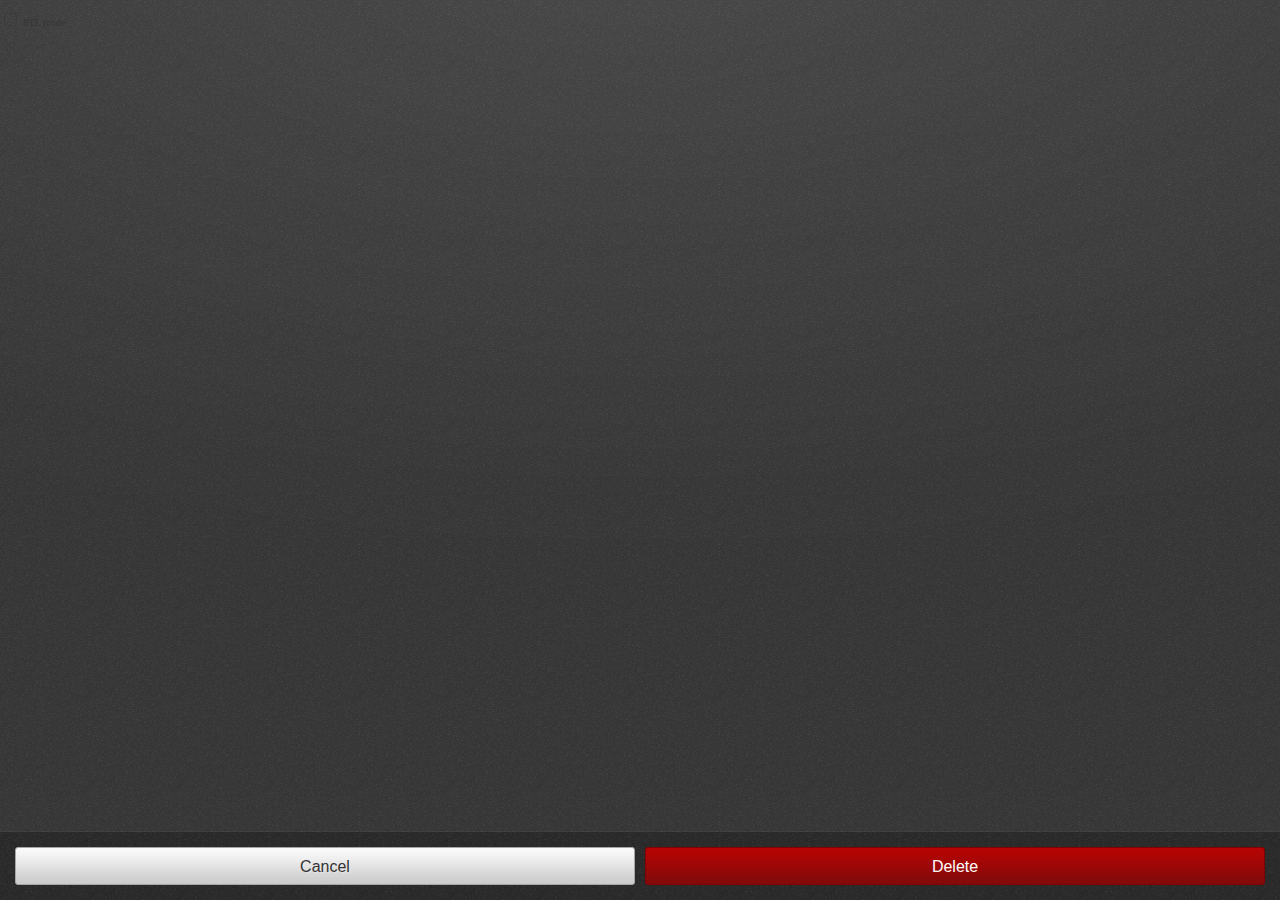
<file: building_blocks/style/confirm/index.html>
<!DOCTYPE html>
<html>
<head>
  <meta charset="utf-8">

  <title>Confirm</title>
  <meta name="description" content="Prompts user to take action">

  <link rel="stylesheet" href="../confirm.css">

  <!--
    - This <style> element is only used for the example code;
    - it is not required for the real use case.
    -->
  <style type="text/css">
    html, body {
      margin: 0;
      padding: 0;
      font-size: 10px;
      background-color: #fff;
    }
    body {
      background: none;
    }
  </style>
</head>

<body role="application">
  <p dir="ltr">
    <label>
      <input type="checkbox"
        onchange="document.documentElement.dir = this.checked ? 'rtl' : 'ltr'">
      RTL mode
    </label>
  </p>

  <form role="dialog" data-type="confirm">
    <section>
      <h1>Confirmation</h1>
      <p>Are you sure you want to delete this contact?</p>
    </section>
    <menu>
      <button>Cancel</button>
      <button class="danger">Delete</button>
    </menu>
  </form>

</body>
</html>
</file>
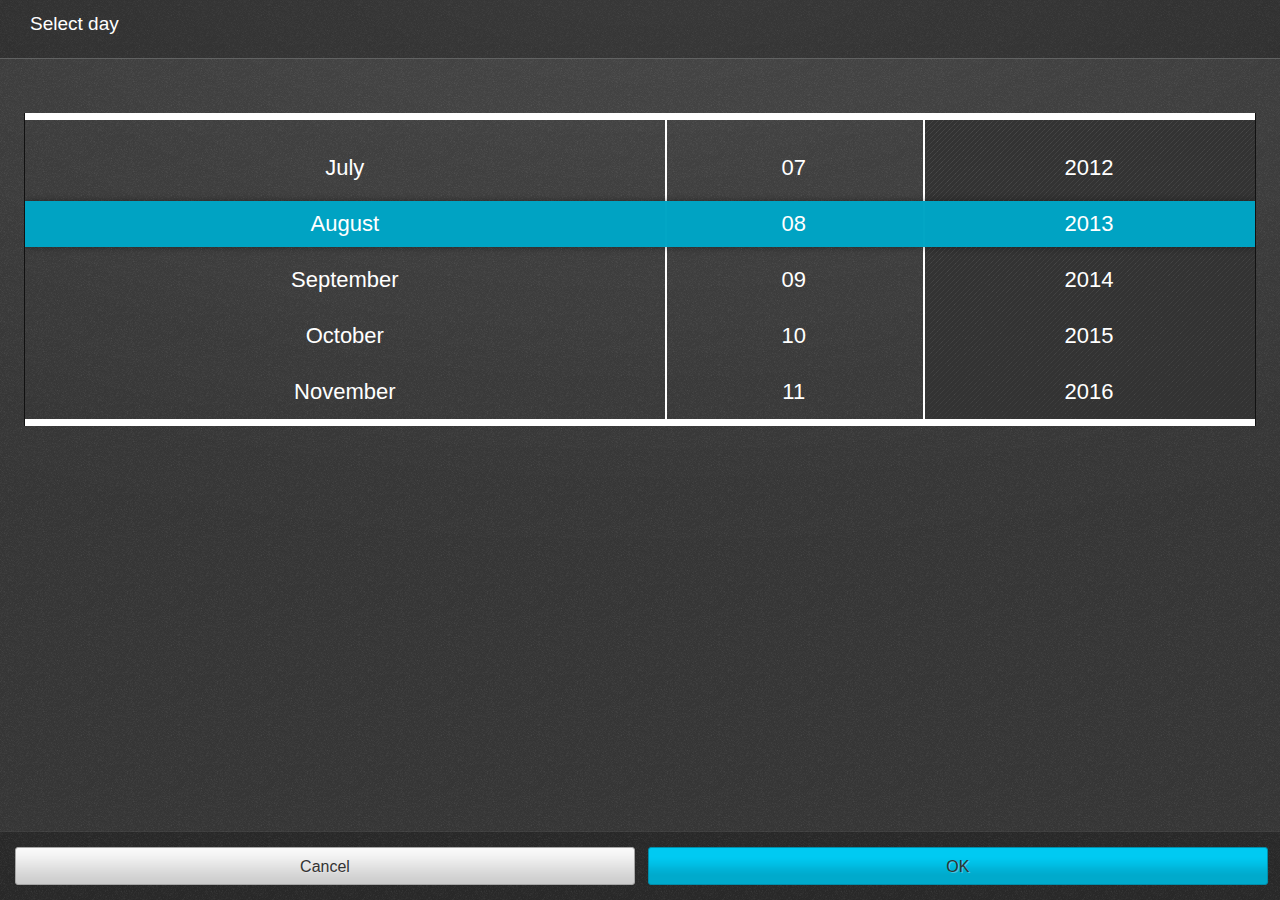
<file: building_blocks/style/date_selector/index.html>
<!DOCTYPE html>
<html>
  <head>
    <meta charset="utf-8">
    
    <title>Date selector</title>
    
    <link rel="stylesheet" href="../date_selector.css">
    <!--
      This <style> and <link> is only used for the example code, is no needed for the real case use
    -->
    <style type="text/css">
      html, body { font-size: 10px; margin: 0; padding: 0; }
    </style>
    
  </head>
  
  <body>
    <form role="dialog" data-type="date-selector">
      <h1>Select day</h1>
      <div class="picker-container MDY">
        <div class="picker-bar-background"></div>
        <div class="value-picker-date-wrapper">
          <div style="transform: translateY(-392px);" class="value-picker-date animation-on">
            <div class="picker-unit">01</div>
            <div class="picker-unit">02</div>
            <div class="picker-unit">03</div>
            <div class="picker-unit">04</div>
            <div class="picker-unit">05</div>
            <div class="picker-unit">06</div>
            <div class="picker-unit">07</div>
            <div class="picker-unit">08</div>
            <div class="picker-unit">09</div>
            <div class="picker-unit">10</div>
            <div class="picker-unit">11</div>
            <div class="picker-unit">12</div>
            <div class="picker-unit">13</div>
            <div class="picker-unit">14</div>
            <div class="picker-unit">15</div>
            <div class="picker-unit">16</div>
            <div class="picker-unit">17</div>
            <div class="picker-unit">18</div>
            <div class="picker-unit">19</div>
            <div class="picker-unit">20</div>
            <div class="picker-unit">21</div>
            <div class="picker-unit">22</div>
            <div class="picker-unit">23</div>
            <div class="picker-unit">24</div>
            <div class="picker-unit">25</div>
            <div class="picker-unit">26</div>
            <div class="picker-unit">27</div>
            <div class="picker-unit">28</div>
            <div class="picker-unit">29</div>
            <div class="picker-unit">30</div>
            <div class="picker-unit">31</div>
          </div>
        </div>
        <div class="value-picker-month-wrapper">
          <div style="transform: translateY(-392px);" class="value-picker-month">
            <div class="picker-unit">January</div>
            <div class="picker-unit">February</div>
            <div class="picker-unit">March</div>
            <div class="picker-unit">April</div>
            <div class="picker-unit">May</div>
            <div class="picker-unit">June</div>
            <div class="picker-unit">July</div>
            <div class="picker-unit">August</div>
            <div class="picker-unit">September</div>
            <div class="picker-unit">October</div>
            <div class="picker-unit">November</div>
            <div class="picker-unit">December</div>
          </div>
        </div>
        <div class="value-picker-year-wrapper">
          <div style="transform: translateY(-6328px);" class="value-picker-year">
          <div class="picker-unit">1900</div>
          <div class="picker-unit">1901</div>
          <div class="picker-unit">1902</div>
          <div class="picker-unit">1903</div>
          <div class="picker-unit">1904</div>
          <div class="picker-unit">1905</div>
          <div class="picker-unit">1906</div>
          <div class="picker-unit">1907</div>
          <div class="picker-unit">1908</div>
          <div class="picker-unit">1909</div>
          <div class="picker-unit">1910</div>
          <div class="picker-unit">1911</div>
          <div class="picker-unit">1912</div>
          <div class="picker-unit">1913</div>
          <div class="picker-unit">1914</div>
          <div class="picker-unit">1915</div>
          <div class="picker-unit">1916</div>
          <div class="picker-unit">1917</div>
          <div class="picker-unit">1918</div>
          <div class="picker-unit">1919</div>
          <div class="picker-unit">1920</div>
          <div class="picker-unit">1921</div>
          <div class="picker-unit">1922</div>
          <div class="picker-unit">1923</div>
          <div class="picker-unit">1924</div>
          <div class="picker-unit">1925</div>
          <div class="picker-unit">1926</div>
          <div class="picker-unit">1927</div>
          <div class="picker-unit">1928</div>
          <div class="picker-unit">1929</div>
          <div class="picker-unit">1930</div>
          <div class="picker-unit">1931</div>
          <div class="picker-unit">1932</div>
          <div class="picker-unit">1933</div>
          <div class="picker-unit">1934</div>
          <div class="picker-unit">1935</div>
          <div class="picker-unit">1936</div>
          <div class="picker-unit">1937</div>
          <div class="picker-unit">1938</div>
          <div class="picker-unit">1939</div>
          <div class="picker-unit">1940</div>
          <div class="picker-unit">1941</div>
          <div class="picker-unit">1942</div>
          <div class="picker-unit">1943</div>
          <div class="picker-unit">1944</div>
          <div class="picker-unit">1945</div>
          <div class="picker-unit">1946</div>
          <div class="picker-unit">1947</div>
          <div class="picker-unit">1948</div>
          <div class="picker-unit">1949</div>
          <div class="picker-unit">1950</div>
          <div class="picker-unit">1951</div>
          <div class="picker-unit">1952</div>
          <div class="picker-unit">1953</div>
          <div class="picker-unit">1954</div>
          <div class="picker-unit">1955</div>
          <div class="picker-unit">1956</div>
          <div class="picker-unit">1957</div>
          <div class="picker-unit">1958</div>
          <div class="picker-unit">1959</div>
          <div class="picker-unit">1960</div>
          <div class="picker-unit">1961</div>
          <div class="picker-unit">1962</div>
          <div class="picker-unit">1963</div>
          <div class="picker-unit">1964</div>
          <div class="picker-unit">1965</div>
          <div class="picker-unit">1966</div>
          <div class="picker-unit">1967</div>
          <div class="picker-unit">1968</div>
          <div class="picker-unit">1969</div>
          <div class="picker-unit">1970</div>
          <div class="picker-unit">1971</div>
          <div class="picker-unit">1972</div>
          <div class="picker-unit">1973</div>
          <div class="picker-unit">1974</div>
          <div class="picker-unit">1975</div>
          <div class="picker-unit">1976</div>
          <div class="picker-unit">1977</div>
          <div class="picker-unit">1978</div>
          <div class="picker-unit">1979</div>
          <div class="picker-unit">1980</div>
          <div class="picker-unit">1981</div>
          <div class="picker-unit">1982</div>
          <div class="picker-unit">1983</div>
          <div class="picker-unit">1984</div>
          <div class="picker-unit">1985</div>
          <div class="picker-unit">1986</div>
          <div class="picker-unit">1987</div>
          <div class="picker-unit">1988</div>
          <div class="picker-unit">1989</div>
          <div class="picker-unit">1990</div>
          <div class="picker-unit">1991</div>
          <div class="picker-unit">1992</div>
          <div class="picker-unit">1993</div>
          <div class="picker-unit">1994</div>
          <div class="picker-unit">1995</div>
          <div class="picker-unit">1996</div>
          <div class="picker-unit">1997</div>
          <div class="picker-unit">1998</div>
          <div class="picker-unit">1999</div>
          <div class="picker-unit">2000</div>
          <div class="picker-unit">2001</div>
          <div class="picker-unit">2002</div>
          <div class="picker-unit">2003</div>
          <div class="picker-unit">2004</div>
          <div class="picker-unit">2005</div>
          <div class="picker-unit">2006</div>
          <div class="picker-unit">2007</div>
          <div class="picker-unit">2008</div>
          <div class="picker-unit">2009</div>
          <div class="picker-unit">2010</div>
          <div class="picker-unit">2011</div>
          <div class="picker-unit">2012</div>
          <div class="picker-unit">2013</div>
          <div class="picker-unit">2014</div>
          <div class="picker-unit">2015</div>
          <div class="picker-unit">2016</div>
          <div class="picker-unit">2017</div>
          <div class="picker-unit">2018</div>
          <div class="picker-unit">2019</div>
          <div class="picker-unit">2020</div>
          <div class="picker-unit">2021</div>
          <div class="picker-unit">2022</div>
          <div class="picker-unit">2023</div>
          <div class="picker-unit">2024</div>
          <div class="picker-unit">2025</div>
          <div class="picker-unit">2026</div>
          <div class="picker-unit">2027</div>
          <div class="picker-unit">2028</div>
          <div class="picker-unit">2029</div>
          <div class="picker-unit">2030</div>
          <div class="picker-unit">2031</div>
          <div class="picker-unit">2032</div>
          <div class="picker-unit">2033</div>
          <div class="picker-unit">2034</div>
          <div class="picker-unit">2035</div>
          <div class="picker-unit">2036</div>
          <div class="picker-unit">2037</div>
          <div class="picker-unit">2038</div>
          <div class="picker-unit">2039</div>
          <div class="picker-unit">2040</div>
          <div class="picker-unit">2041</div>
          <div class="picker-unit">2042</div>
          <div class="picker-unit">2043</div>
          <div class="picker-unit">2044</div>
          <div class="picker-unit">2045</div>
          <div class="picker-unit">2046</div>
          <div class="picker-unit">2047</div>
          <div class="picker-unit">2048</div>
          <div class="picker-unit">2049</div>
          <div class="picker-unit">2050</div>
          <div class="picker-unit">2051</div>
          <div class="picker-unit">2052</div>
          <div class="picker-unit">2053</div>
          <div class="picker-unit">2054</div>
          <div class="picker-unit">2055</div>
          <div class="picker-unit">2056</div>
          <div class="picker-unit">2057</div>
          <div class="picker-unit">2058</div>
          <div class="picker-unit">2059</div>
          <div class="picker-unit">2060</div>
          <div class="picker-unit">2061</div>
          <div class="picker-unit">2062</div>
          <div class="picker-unit">2063</div>
          <div class="picker-unit">2064</div>
          <div class="picker-unit">2065</div>
          <div class="picker-unit">2066</div>
          <div class="picker-unit">2067</div>
          <div class="picker-unit">2068</div>
          <div class="picker-unit">2069</div>
          <div class="picker-unit">2070</div>
          <div class="picker-unit">2071</div>
          <div class="picker-unit">2072</div>
          <div class="picker-unit">2073</div>
          <div class="picker-unit">2074</div>
          <div class="picker-unit">2075</div>
          <div class="picker-unit">2076</div>
          <div class="picker-unit">2077</div>
          <div class="picker-unit">2078</div>
          <div class="picker-unit">2079</div>
          <div class="picker-unit">2080</div>
          <div class="picker-unit">2081</div>
          <div class="picker-unit">2082</div>
          <div class="picker-unit">2083</div>
          <div class="picker-unit">2084</div>
          <div class="picker-unit">2085</div>
          <div class="picker-unit">2086</div>
          <div class="picker-unit">2087</div>
          <div class="picker-unit">2088</div>
          <div class="picker-unit">2089</div>
          <div class="picker-unit">2090</div>
          <div class="picker-unit">2091</div>
          <div class="picker-unit">2092</div>
          <div class="picker-unit">2093</div>
          <div class="picker-unit">2094</div>
          <div class="picker-unit">2095</div>
          <div class="picker-unit">2096</div>
          <div class="picker-unit">2097</div>
          <div class="picker-unit">2098</div>
          <div class="picker-unit">2099</div></div>
        </div>
        <div class="value-indicator"></div>
      </div>
      <menu>
        <button>Cancel</button>
        <button class="affirmative">OK</button>
      </menu>
    </form>
  </body>
</html>
</file>
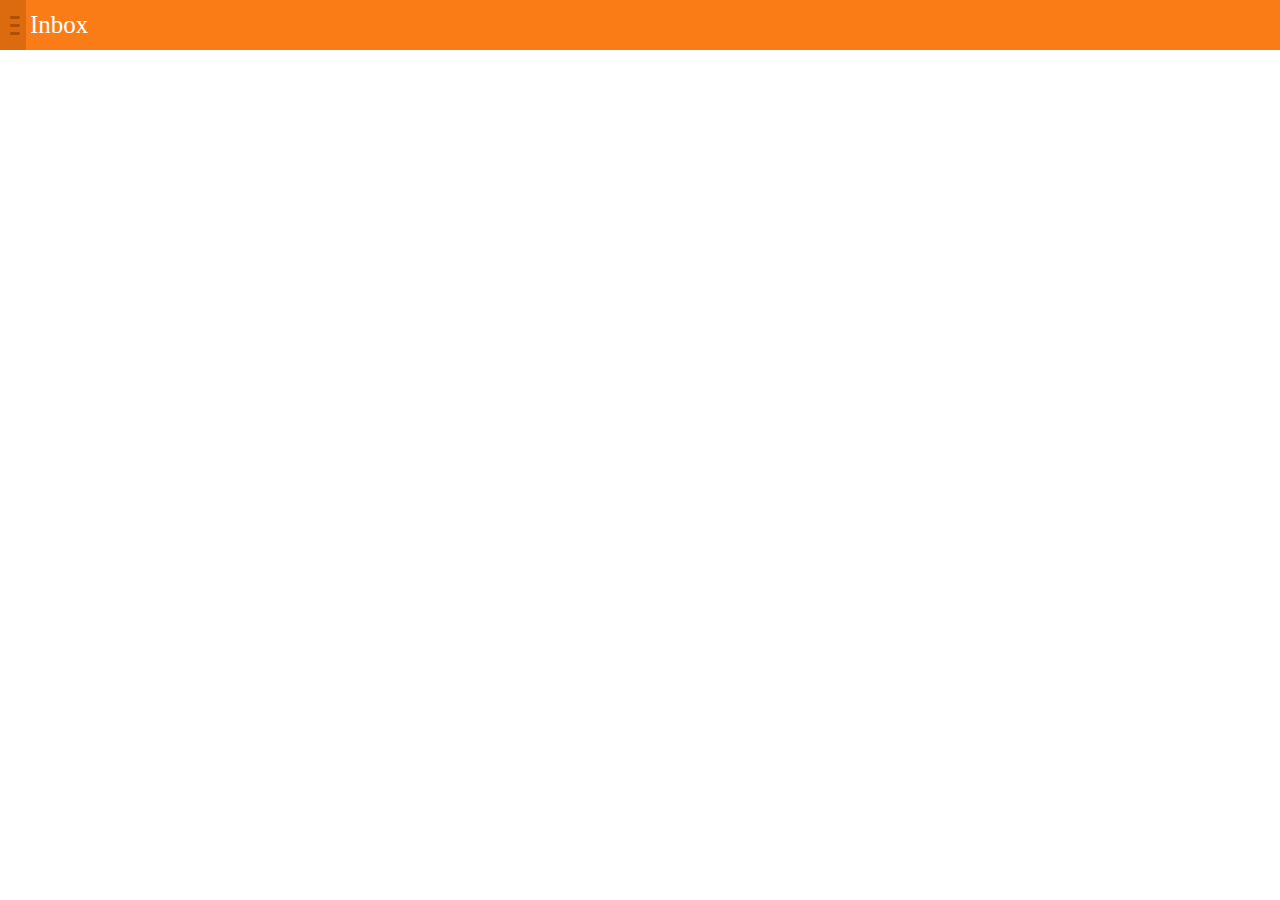
<file: building_blocks/style/drawer/index.html>
<!DOCTYPE html>
<html>
<head>
  <meta charset="utf-8">

  <title>Drawer</title>
  <meta name="description" content="Hidden menu options triggered by the menu button in the header">

  <link rel="stylesheet" href="../../style/headers.css">
  <link rel="stylesheet" href="../drawer.css">

  <!--
      This <style> and <link> is only used for the example code, is no needed for the real case use
    -->
  <style>
    html, body {
      margin: 0;
      padding: 0;
      font-size: 10px;
      background-color: #fff;
      height: 100%;
      overflow-x: hidden;
    }

    h2.bb-docs {
      font-size: 1.8rem;
      font-weight: lighter;
      color: #666;
      margin: -0.1rem 0 0;
      background-color: #f5f5f5;
      padding: 0.4rem 0.4rem 0.4rem 3rem;
      border: solid 0.1rem #e8e8e8;
    }

    section[role="region"] {
      height: 100%;
      line-height: 1em;
      font-size: 2.2rem;
    }

    div[role="main"] {
      background: #fff;
      height: calc(100% - 5rem);
      overflow: hidden;
    }

    div[role="main"] p {
      margin: 2rem 2.5rem;
    }

    /* Base icons */
    section[data-type="sidebar"] > header .icon.icon-add {
      background-image: url([data-uri]);
    }
  </style>

</head>

<body role="application">

  <section data-type="sidebar">
    <header>
      <menu type="toolbar">
        <a href="#"><span class="icon icon-add">add</span></a>
      </menu>
      <h1>Title <em>(9)</em></h1>
    </header>
    <nav>
      <ul>
        <li><a href="#">label</a></li>
        <li><a href="#">label</a></li>
        <li><a href="#">label</a></li>
        <li><a href="#">label</a></li>
      </ul>
      <h2>Subtitle</h2>
      <ul>
        <li><a href="#">label</a></li>
        <li><a href="#">label</a></li>
        <li><a href="#">label larger label than the </a></li>
        <li><a href="#">label</a></li>
      </ul>
    </nav>
  </section>

  <section id="drawer" role="region">
    <header>
      <a href="#"><span class="icon icon-menu">hide sidebar</span></a>
      <a href="#drawer"><span class="icon icon-menu">show sidebar</span></a>
      <h1>Inbox</h1>
    </header>
    <div role="main"></div>
  </section>

</body>
</html>
</file>
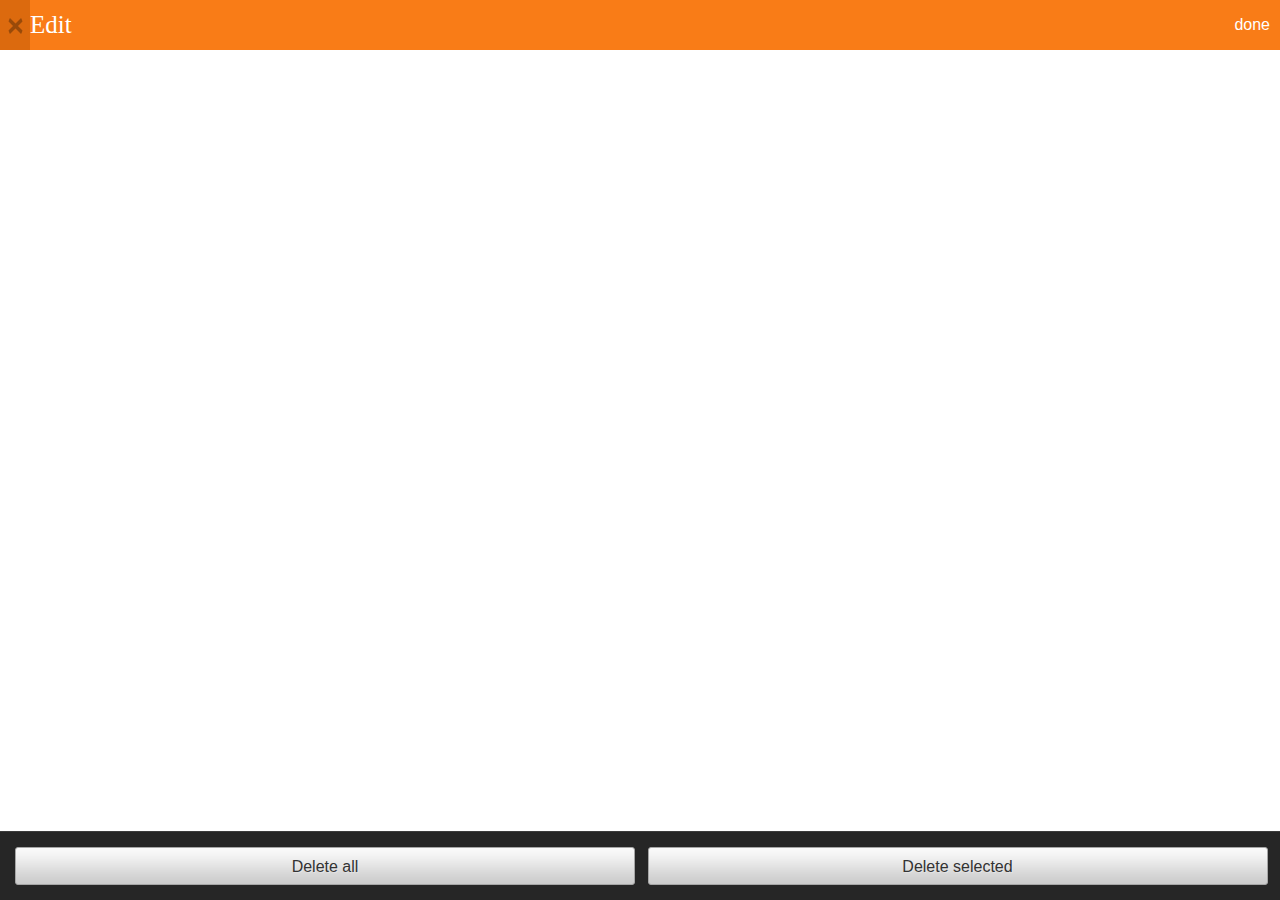
<file: building_blocks/style/edit_mode/index.html>
<!DOCTYPE html>
<html>
<head>
  <meta charset="utf-8">

  <title>Edit mode</title>
  <meta name="description" content="Starts an edition mode for adding or removing items">

  <link rel="stylesheet" href="../edit_mode.css">

  <!--
    - This <style> element is only used for the example code;
    - it is not required for the real use case.
    -->
  <style type="text/css">
    html, body {
      margin: 0;
      padding: 0;
      font-size: 10px;
      background-color: #fff;
    }
    body {
      background: none;
    }
  </style>
</head>

<body role="application">

  <form role="dialog" data-type="edit">
    <section>
      <header>
        <button><span class="icon icon-close">close</span></button>
        <menu type="toolbar">
          <button>done</button>
        </menu>
        <h1>Edit</h1>
      </header>
    </section>
    <menu>
      <button>Delete all</button>
      <button>Delete selected</button>
    </menu>
  </form>

</body>
</html>
</file>
<file: building_blocks/style/buttons.css>
/* ----------------------------------
 * Buttons
 * ---------------------------------- */

.button::-moz-focus-inner,
a[role="button"]::-moz-focus-inner,
button::-moz-focus-inner {
  border: none;
  outline: none;
  margin-top: -0.2rem; /* To fix line-height bug (697451) */
}

button,
a[role="button"],
.button {
  width: 100%;
  height: 3.8rem;
  margin: 0 0 1rem;
  padding: 0 1.5rem;
  -moz-box-sizing: border-box;
  display: inline-block;
  vertical-align: middle;
  text-overflow: ellipsis;
  white-space: nowrap;
  overflow: hidden;
  background: #fafafa url(buttons/images/ui/default.png) repeat-x left bottom / auto 100%;
  border: 0.1rem solid #a6a6a6;
  border-radius: 0.2rem;
  font-weight: 500;
  font-size: 1.6rem;
  line-height: 3.8rem;
  color: #333;
  text-align: center;
  text-shadow: 0.1rem 0.1rem 0 rgba(255,255,255,0.3);
  text-decoration: none;
  outline: none;
}

/* Press (default & recommend) */
button:active,
a[role="button"]:active,
button.recommend:active,
a.recommend[role="button"]:active  {
  border-color: #008aaa;
  background: #008aaa;
  background-size: auto 100%;
  color: #333;
}

/* Recommend */
button.recommend,
a[role="button"].recommend {
  background-image: url(buttons/images/ui/recommend.png);
  background-color: #00caf2;
  border-color: #008eab;
}

/* Danger */
button.danger,
a.danger[role="button"],
span.danger[role="button"] {
  background-image: url(buttons/images/ui/danger.png);
  background-color: #b70404;
  color: #fff;
  text-shadow: none;
  border-color: #820000;
}

/* Danger Press */
button.danger:active,
a[role="button"].danger:active,
.button.danger:active {
  background-image: url(buttons/images/ui/danger-press.png);
  background-color: #890707;
}

/* Disabled (default & recommend) */
button[disabled],
a[role="button"][aria-disabled="true"],
.button[aria-disabled="true"],
button[disabled].recommend,
a[role="button"][aria-disabled="true"].recommend,
.button[aria-disabled="true"].recommend {
  background: #e7e7e7;
  border-color: #c7c7c7;
  color: #c7c7c7;
  text-shadow: none;
  pointer-events: none;
}

/* Danger disabled */
button[disabled].danger,
.button[aria-disabled="true"].danger,
a[role="button"][aria-disabled="true"].danger {
  background: #c68484;
  border-color: #a56464;
  color: #a56464;
  text-shadow: none;
  pointer-events: none;
}

/* Disabled with dark background */
.dark button[disabled],
.dark .button[aria-disabled="true"],
.dark a[role="button"][aria-disabled="true"] {
  background: #5f5f5f;
  color: #4d4d4d;
  border-color: #4d4d4d;
  text-shadow: none;
  pointer-events: none;
}


/* ----------------------------------
 * Buttons inside lists
 * ---------------------------------- */

li button,
li a[role="button"],
li .button {
  position: relative;
  background: #e7e7e7;
  text-align: left;
  /* For hacking box-shadows we need overflow:visible; so we lose text-overflows...*/
  white-space: normal;
  overflow: visible;
}

/* Hacking box-shadow */
li button:after,
li a[role="button"]:after,
li .button:after {
  content: "";
  position: absolute;
  top: 100%;
  left: 0;
  right: 0;
  height: 0.2rem;
  background: url( buttons/images/ui/shadow.png) repeat-x left bottom / auto 100%;
}

/* Press */
li a[role="button"]:active:after,
li .button:active:after,
li button:active:after {
  opacity: 0;
}

/* Disabled */
li button[disabled]:after,
li a[role="button"][aria-disabled="true"]:after,
li .button[aria-disabled="true"]:after {
  background: none;
}

/* Icons */
li button.icon,
li a[role="button"].icon,
li .button.icon {
  padding-right: 3rem;
}

li button.icon:before,
li a[role="button"].icon:before,
li .button.icon:before {
  content: "";
  width: 3rem;
  height: 3rem;
  position: absolute;
  top: 50%;
  right: 0;
  margin-top: -1.5rem;
  background: transparent no-repeat center center / 100% auto;
  pointer-events: none;
}

li button.icon-view:before,
li a[role="button"].icon-view:before {
  background: url(buttons/images/icons/view.png) no-repeat 1.6rem 0 / 1rem 9rem;
}

li button.icon-view:active:before,
li a[role="button"].icon-view:active:before {
  background-position: 1.6rem -3rem;
}

li button.icon-view:disabled:before,
li a[role="button"][aria-disabled="true"].icon-view:before {
  background-position: 1.6rem -6rem;
}

li button.icon-dialog,
li a[role="button"].icon-dialog,
li .button.icon-dialog {
  font-size: 1.7rem;
}

li button.icon-dialog:before,
li a[role="button"].icon-dialog:before,
li .button.icon-dialog:before {
  background: url(buttons/images/icons/dialog.png) no-repeat 1.6rem 0 / 1rem 9rem;
  top: 100%;
  margin-top: -2.4rem;
}

li button.icon-dialog:active:before,
li a[role="button"].icon-dialog:active:before,
li .button.icon-dialog:active:before {
  background-position: 1.6rem -3rem;
}

li button.icon-dialog:disabled:before,
li a[role="button"][aria-disabled="true"].icon-dialog:before,
li .button[aria-disabled="true"].icon-dialog:before {
  background-position: 1.6rem -6rem;
}


/* ----------------------------------
 * Buttons inside lists, compact mode
 * ---------------------------------- */

ul.compact,
ol.compact {
  padding: 0 1.5rem 1.5rem 1.5rem;
}

ul.compact li,
ol.compact li {
  padding: 1.5rem 0 0.5rem 0;
  border-bottom: solid #bdbdbd 0.1rem;
  display: block;
  overflow: hidden;
}

ul.compact li label,
ol.compact li label {
  padding: 0 1.5rem 1rem 1.5rem;
  color: #333;
  font-weight: normal;
  font-size: 1.6rem;
  line-height: 1.8rem;
  display: block;
  text-overflow: ellipsis;
  white-space: nowrap;
  overflow: hidden;
}

/* Inputs inside of .button */
.button input,
body[role="application"] .button input {
  border: 0;
  background: none;
}

/* Hides dropdown arrow until bug #649849 is fixed */
.button.icon select {
   width: 130%;
}

/******************************************************************************
 * Right-To-Left layout
 */

html[dir="rtl"] li button,
html[dir="rtl"] li a[role="button"],
html[dir="rtl"] li .button {
  text-align: right;
}

html[dir="rtl"] li button:after,
html[dir="rtl"] li a[role="button"]:after,
html[dir="rtl"] li .button:after {
  background-position: right bottom;
}

html[dir="rtl"] li button.icon,
html[dir="rtl"] li a[role="button"].icon,
html[dir="rtl"] li .button.icon {
  padding-left: 3rem;
  padding-right: 1rem;
}

html[dir="rtl"] li button.icon:before,
html[dir="rtl"] li a[role="button"].icon:before,
html[dir="rtl"] li .button.icon:before {
  left: -1rem;
  right: inherit;
}

html[dir="rtl"] li button.icon-view:before,
html[dir="rtl"] li a[role="button"].icon-view:before {
  background-image: url(buttons/images/icons/view_rtl.png);
  background-position: 1.6rem 0;
}

html[dir="rtl"] li button.icon-dialog:before,
html[dir="rtl"] li a[role="button"].icon-dialog:before,
html[dir="rtl"] li .button.icon-dialog:before {
  background-image: url(buttons/images/icons/dialog_rtl.png);
  background-position: 1.6rem 0;
}
</file>
<file: building_blocks/style/headers.css>
/* ----------------------------------
 * HEADERS: default
 * ---------------------------------- */
section[role="region"] > header:first-child {
  position: relative;
  z-index: 10;
  padding: 0;
  height: 5rem;
  color: #fff;
  background-color: #F97C17;
  border: none;
}

section[role="region"] > header:first-child h1 {
  font-size: 2.5rem;
  line-height: 5rem;
  text-align: left;
  color: #fff;
  white-space: nowrap;
  text-overflow: ellipsis;
  display: block;
  overflow: hidden;
  margin: 0;
  padding: 0 1rem 0 3rem;
  height: 100%;
  font-weight: lighter;
}

section[role="region"] > header:first-child h1 em {
  font-weight: 400;
  font-size: 1.5rem;
  line-height: 1em;
  font-style: normal;
}

section[role="region"] > header:first-child form {
  display: block;
  overflow: hidden;
  position: relative;
  padding: 1rem 1rem 0 0.5rem ;
  margin-left: 3.5rem;
}

section[role="region"] > header:first-child input[type="text"] {
  width: 100%;
  height: 3rem;
  -moz-box-sizing: border-box;
  padding: 0 0.8rem;
  border: solid 0.1rem #9d4123;
  border-top-color: #a6501e;
  border-radius: 0.3rem;
  background: #fff url(headers/images/ui/shadow.png) repeat-x left -0.1rem;
  font-size: 1.5rem;
  line-height: 3em;
  box-shadow: none;
}

section[role="region"] > header:first-child form button[type="reset"] {
  font-size: 0;
  overflow: hidden;
  position: absolute;
  right: 1rem;
  top: 1rem;
  bottom: 0;
  width: 3rem;
  height: auto;
  margin: 0;
  display: none;
  border: none;
  background: url(headers/images/icons/clear.png) no-repeat center center / 1.7rem auto;
}

section[role="region"] > header:first-child input[type="text"]:valid + button[type="reset"] {
  display: block;
}

/* Generic set of actions in toolbar */
section[role="region"] > header:first-child menu[type="toolbar"] {
  height: 100%;
  float: right;
}

section[role="region"] > header:first-child menu[type="toolbar"] a,
section[role="region"] > header:first-child menu[type="toolbar"] button {
  -moz-box-sizing: border-box;
  position: relative;
  float: left;
  width: auto;
  min-width: 5rem;
  height: 5rem;
  margin-bottom: 0;
  padding: 0 1rem;
  border-radius: 0;
  line-height: 5rem;
  background: none;
  text-align: center;
  text-shadow: none;
  z-index: 5;
}


section[role="region"] > header:first-child menu[type="toolbar"] {
  padding: 0;
  margin: 0;
}

section[role="region"] > header:first-child a,
section[role="region"] > header:first-child button {
  border: none;
  padding: 0;
  overflow: hidden;
  font-weight: 400;
  font-size: 1.5rem;
  line-height: 1.1em;
  color: #fff;
  border-radius: 0;
  text-decoration: none;
}

/* Pressed state */
section[role="region"] > header:first-child a:focus {
  outline: none;
}

section[role="region"] > header:first-child button::-moz-focus-inner {
  outline: none;
  border: none;
  margin-top: -0.2rem; /* To fix line-height bug (697451) */
  padding: 0;
}

section[role="region"] > header:first-child > a:not([aria-disabled="true"]):active:after,
section[role="region"] > header:first-child > button:not(:disabled):active:after,
section[role="region"] > header:first-child > a:not([aria-disabled="true"]):hover:after,
section[role="region"] > header:first-child > button:not(:disabled):hover:after,
section[role="region"] > header:first-child menu[type="toolbar"] a:not([aria-disabled="true"]):hover,
section[role="region"] > header:first-child menu[type="toolbar"] button:not(:disabled):hover,
section[role="region"] > header:first-child menu[type="toolbar"] a:not([aria-disabled="true"]):active,
section[role="region"] > header:first-child menu[type="toolbar"] button:not(:disabled):active  {
  background-color: #dc6a0e !important;
}

/* Disabled state */
section[role="region"] > header:first-child menu[type="toolbar"] a[aria-disabled="true"],
section[role="region"] > header:first-child menu[type="toolbar"] button[disabled]  {
  opacity: 0.5;
  pointer-events: none;
}

/* Icon definitions */
section[role="region"] > header:first-child .icon {
  position: relative;
  float: none;
  display: inline-block;
  vertical-align: middle;
  width: 3rem;
  height: 5rem;
  margin: 0 -1rem;
  background: transparent no-repeat center center / 3rem auto;
  font-size: 0;
  overflow: hidden;
}

section[role="region"] > header:first-child .icon.icon-add {
  background-image: url(headers/images/icons/add.png);
}

section[role="region"] > header:first-child .icon.icon-compose {
  background-image: url(headers/images/icons/compose.png);
}

section[role="region"] > header:first-child .icon.icon-edit {
  background-image: url(headers/images/icons/edit.png);
}

section[role="region"] > header:first-child .icon.icon-send {
  background-image: url(headers/images/icons/send.png);
}

section[role="region"] > header:first-child .icon.icon-close {
  background-image: url(headers/images/icons/close.png);
}

section[role="region"] > header:first-child .icon.icon-back {
  background-image: url(headers/images/icons/back.png);
}

section[role="region"] > header:first-child .icon.icon-menu {
  background-image: url(headers/images/icons/menu.png);
}

section[role="region"] > header:first-child .icon.icon-user {
  background-image: url(headers/images/icons/user.png);
}

section[role="region"] > header:first-child .icon.icon-up {
  background-image: url(headers/images/icons/up.png);
}

section[role="region"] > header:first-child .icon.icon-down {
  background-image: url(headers/images/icons/down.png);
}

section[role="region"] > header:first-child .icon.icon-disabled {
  opacity: 0.5;
}

/* We need to opt out of the header separator */
section[role="region"] > header:first-child menu[type="toolbar"] a.msg-down-btn {
  background: no-repeat left center / auto 4.8rem !important;
}

section[role="region"] > header:first-child .icon.icon-options {
  background-image: url(headers/images/icons/options.png);
}

/* Navigation links (back, cancel, etc) */
section[role="region"] > header:first-child > button,
section[role="region"] > header:first-child > a {
  position: relative;
  width: 5rem;
  height: 5rem;
  background: none;
  float: left;
  overflow: visible;
  margin: 0 -5rem 0 0;
}

section[role="region"] > header:first-child > button:after,
section[role="region"] > header:first-child > a:after {
  content: "";
  position: absolute;
  left: 0;
  top: 0;
  z-index: -1;
  width: 2.6rem;
  height: 5rem;
}

section[role="region"] > header:first-child > button .icon,
section[role="region"] > header:first-child > a .icon {
  display: block;
  margin: 0;
  font-size: 0;
}

/* ----------------------------------
 * HEADERS: subheader
 * ---------------------------------- */

section[role="region"] > header {
  z-index: 0;
  height: auto;
}

section[role="region"] > header:after {
  display: none;
}

section[role="region"] header h2 {
  margin: 0;
  padding: 0.8rem 3rem;
  color: #424242;
  font-weight: 400;
  font-size: 1.5rem;
  line-height: 1.8rem;
  border-bottom: solid 0.1rem #e6e6e6;
}

/* ----------------------------------
 * HEADERS: dark
 * ---------------------------------- */
section[role="region"].skin-dark > header:first-child,
.skin-dark > section[role="region"] > header:first-child {
  background-color: #242D33;
}


/* Navigation links (back, cancel, etc) */
/* the `organic' blue arrows work fine with the dark theme, let's reuse them */
section[role="region"].skin-dark > header:first-child .icon.icon-back {
  background-image: url(headers/images/icons/organic/back.png);
}

section[role="region"].skin-dark > header:first-child .icon.icon-close {
  background-image: url(headers/images/icons/organic/close.png);
}


section[role="region"].skin-dark > header:first-child > a:not([aria-disabled="true"]):active:after,
section[role="region"].skin-dark > header:first-child > button:not(:disabled):active:after,
section[role="region"].skin-dark > header:first-child > a:not([aria-disabled="true"]):hover:after,
section[role="region"].skin-dark > header:first-child > button:not(:disabled):hover:after,
section[role="region"].skin-dark > header:first-child menu[type="toolbar"] a:not([aria-disabled="true"]):hover,
section[role="region"].skin-dark > header:first-child menu[type="toolbar"] button:not(:disabled):hover,
section[role="region"].skin-dark > header:first-child menu[type="toolbar"] a:not([aria-disabled="true"]):active,
section[role="region"].skin-dark > header:first-child menu[type="toolbar"] button:not(:disabled):active  {
  background-color: #1d525e !important;
}

section[role="region"].skin-dark header h2,
.skin-dark > section[role="region"] header h2 {
  background-color: #2c353b;
  color: #fff;
  border: none;
}



/* ----------------------------------
 * HEADERS: organic
 * ---------------------------------- */

section[role="region"].skin-organic > header:first-child,
.skin-organic section[role="region"] > header:first-child {
  background-color: #F4F4F4;
}

section[role="region"].skin-organic > header:first-child h1,
.skin-organic section[role="region"] > header:first-child h1 {
  color: #868692;
}

/* clear background => specific dark icons */

section[role="region"].skin-organic > header:first-child .icon.icon-back,
.skin-organic section[role="region"] > header:first-child .icon.icon-back {
  background-image: url(headers/images/icons/organic/back.png);
}

section[role="region"].skin-organic > header:first-child .icon.icon-close,
.skin-organic section[role="region"] > header:first-child .icon.icon-close {
  background-image: url(headers/images/icons/organic/close.png);
}

section[role="region"].skin-organic > header:first-child .icon.icon-add,
.skin-organic section[role="region"] > header:first-child .icon.icon-add {
  background-image: url(headers/images/icons/organic/add.png);
}

section[role="region"].skin-organic > header:first-child .icon.icon-edit,
.skin-organic section[role="region"] > header:first-child .icon.icon-edit {
  background-image: url(headers/images/icons/organic/edit.png);
}

section[role="region"].skin-organic > header:first-child > a:not([aria-disabled="true"]):active:after,
.skin-organic section[role="region"] > header:first-child > a:not([aria-disabled="true"]):active:after,
section[role="region"].skin-organic > header:first-child > button:not(:disabled):active:after,
.skin-organic section[role="region"] > header:first-child > button:not(:disabled):active:after,
section[role="region"].skin-organic > header:first-child > a:not([aria-disabled="true"]):hover:after,
.skin-organic section[role="region"] > header:first-child > a:not([aria-disabled="true"]):hover:after,
section[role="region"].skin-organic > header:first-child > button:not(:disabled):hover:after,
.skin-organic section[role="region"] > header:first-child > button:not(:disabled):hover:after,
section[role="region"].skin-organic > header:first-child menu[type="toolbar"] a:not([aria-disabled="true"]):hover,
.skin-organic section[role="region"] > header:first-child menu[type="toolbar"] a:not([aria-disabled="true"]):hover,
section[role="region"].skin-organic > header:first-child menu[type="toolbar"] button:not(:disabled):hover,
.skin-organic section[role="region"] > header:first-child menu[type="toolbar"] button:not(:disabled):hover,
section[role="region"].skin-organic > header:first-child menu[type="toolbar"] a:not([aria-disabled="true"]):active,
.skin-organic section[role="region"] > header:first-child menu[type="toolbar"] a:not([aria-disabled="true"]):active,
section[role="region"].skin-organic > header:first-child menu[type="toolbar"] button:not(:disabled):active,
.skin-organic section[role="region"] > header:first-child menu[type="toolbar"] button:not(:disabled):active  {
  background-color: #aae1e9 !important;
}

section[role="region"].skin-organic header h2,
.skin-organic section[role="region"] header h2 {
  background-color: #e7e7e7;
  color: #4D4D4D;
  border: none;
}

section[role="region"].skin-organic > header:first-child a,
.skin-organic section[role="region"] > header:first-child a,
section[role="region"].skin-organic > header:first-child button,
.skin-organic section[role="region"] > header:first-child button {
  color: #858585;
}


/* ----------------------------------
 * HEADERS: right-to-left tweaks
 * ---------------------------------- */

html[dir="rtl"] section[role="region"] > header:first-child h1 {
  text-align: right;
  padding: 0 3rem 0 1rem;
}
html[dir="rtl"] section[role="region"] > header:first-child form {
  padding: 1rem .5rem 0 1rem ;
  margin-right: 3.5rem;
  margin-left:0;
}
html[dir="rtl"] section[role="region"] > header:first-child input[type="text"] {
  background: #fff url(headers/images/ui/shadow.png) repeat-x right -0.1rem;
}

html[dir="rtl"] section[role="region"] > header:first-child form button[type="reset"] {
  left: 1rem;
  right:inherit;
}
html[dir="rtl"] section[role="region"] > header:first-child menu[type="toolbar"] {
  float: left;
}
html[dir="rtl"] section[role="region"] > header:first-child menu[type="toolbar"] a,
html[dir="rtl"] section[role="region"] > header:first-child menu[type="toolbar"] button {
  float: right;
}
html[dir="rtl"] section[role="region"] > header:first-child > button,
html[dir="rtl"] section[role="region"] > header:first-child > a {
  float: right;
  margin: 0 0 0 -5rem;
}
html[dir="rtl"] section[role="region"] > header:first-child > button:after,
html[dir="rtl"] section[role="region"] > header:first-child > a:after {
  right: 0;
}
html[dir="rtl"] section[role="region"] > header:first-child .icon.icon-back {
  background-image: url(headers/images/icons/back_rtl.png);
}
html[dir="rtl"] section[role="region"].skin-organic > header:first-child .icon.icon-back,
html[dir="rtl"] .skin-organic section[role="region"] > header:first-child .icon.icon-back,
html[dir="rtl"] section[role="region"].skin-dark > header:first-child .icon.icon-back {
  background-image: url(headers/images/icons/organic/back_rtl.png);
}
</file>
<file: building_blocks/style/lists.css>
/* ----------------------------------
 * Lists
 * ---------------------------------- */
[data-type="list"] {
  font-weight: 400;
  padding: 0 1.5rem;
}

[data-type="list"] ul {
  list-style: none;
  margin: 0;
  padding: 0;
  overflow: hidden;
}

[data-type="list"] strong {
  font-weight: 500;
}

/* Title divisors */
[data-type="list"] header {
  border-bottom: 0.1rem solid #ff4E00;
  padding: 0 1.5rem;
  margin: 0;
  font-size: 1.6rem;
  height: 3rem;
  line-height: 4rem;
  font-weight: normal;
  color: #ff4E00;
  text-transform: uppercase;
  overflow: hidden;
  text-overflow: ellipsis;
  white-space: nowrap;
}

/* List items */
[data-type="list"] li {
  width: 100%;
  height: 6rem;
  -moz-box-sizing: border-box;
  transition: transform 0.3s ease, padding 0.3s ease;
  border-bottom: solid 0.1rem #e7e7e7;
  color: #000;
  margin: 0;
  display: block;
  position: relative;
  z-index: 1;
}

[data-type="list"] li:last-child {
  border: none;
}

/* Pressed State */
li a:active {
  background: none; /* remove default color for active state */
}

[data-type="list"] li > a {
  text-decoration: none;
  color: #000;
  display: block;
  height: 6rem;
  position: relative;
  border: none;
  outline: none;
}

[data-type="list"].active li:after,
[data-type="list"] li > a:after {
  content: "";
  pointer-events: none;
  position: absolute;
  left: -1.5rem;
  top: 0;
  right: -1.5rem;
  bottom: 0;
  z-index: 3;
}

[data-type="list"].active li:active:after,
[data-type="list"].active li:hover:after,
[data-type="list"] li > a:active:after,
[data-type="list"] li > a:hover:after {
  background-color: rgba(0,213,255,0.3);
}

/* Disabled */
[data-type="list"] li[aria-disabled="true"] {
  pointer-events: none;
  opacity: 0.2;
  border-color: #888;
}

/* Graphic content */
[data-type="list"] aside {
  float: left;
  margin: 0 0.5rem 0 0;
  height: 100%;
  position: relative;
  z-index: 2;
}

[data-type="list"] li > a aside,
[data-type="list"] li > a aside.icon {
  background-color: transparent;
  z-index: -1;
}

[data-type="list"] aside.pack-end {
  float: right;
  margin: 0 0 0 0.5rem;
  text-align: right;
}

[data-type="list"] aside.icon {
  width: 3rem;
  height: 6rem;
  background: #fff no-repeat left center / 100% auto;
  font-size: 0;
  display: block;
  overflow: hidden;
}

[data-type="list"] aside span[data-type=img],
[data-type="list"] aside img {
  display: block;
  overflow: hidden;
  width: 6rem;
  height: 6rem;
  background: transparent center center / cover;
  position: relative;
  z-index: 1;

  /* Favor performance over quality */
  image-rendering: -moz-crisp-edges;
}

/* Text content */
[data-type="list"] li p {
  white-space: nowrap;
  overflow: hidden;
  text-overflow: ellipsis;
  border: none;
  display: block;
  margin: 0;
  color: #5b5b5b;
  font-size: 1.5rem;
  line-height: 2rem;
}

[data-type="list"] li p:first-of-type {
  font-size: 1.8rem;
  line-height: 2.2rem;
  color: #000;
  padding: 1rem 0 0;
}

[data-type="list"] li p:only-child,
[data-type="list"] li p:first-of-type:last-of-type {
  line-height: 4rem;
}

[data-type="list"] li p em {
  font-size: 1.5rem;
  font-style: normal;
}

[data-type="list"] li p time {
  margin-right: 0.3rem;
  text-transform: uppercase;
}

/* Checkable content */
[data-type="list"] li > .pack-checkbox,
[data-type="list"] li > .pack-radio,
[data-type="list"] li > .pack-switch {
  pointer-events: none;
  position: absolute;
  top: -0.1rem;
  bottom: 0;
  right: 0;
  left: -4rem;
  z-index: 1;
  width: auto;
  height: auto;
}

[data-type="list"] li > .pack-checkbox input ~ span:after,
[data-type="list"] li > .pack-radio input ~ span:after,
[data-type="list"] li > .pack-switch input ~ span:after {
  left: 0;
  margin-left: 0;
}

/* Edit mode */
[data-type="list"] [data-type="edit"] li {
  transform: translateX(4rem);
  padding-left: 0;
}

[data-type="list"] [data-type="edit"] li > .pack-checkbox,
[data-type="list"] [data-type="edit"] li > .pack-radio,
[data-type="list"] [data-type="edit"] li > .pack-switch {
  pointer-events: auto;
}

[data-type="list"] [data-type="edit"] li > a:active:after,
[data-type="list"] [data-type="edit"] li > a:hover:after {
  display: none;
}
</file>
<file: building_blocks/style/tabs.css>
/* ----------------------------------
* Tabs
* ---------------------------------- */

[role="tablist"]:before {
  content: "";
  position: absolute;
  bottom: 4.5rem;
  left: 0;
  width: 100%;
  height: 0;
  border-top: 0.1rem solid rgba(189,189,189, 0.2);
}

[role="tablist"] {
  display: flex;
  align-items: flex-end;
  position: absolute;
  bottom: 0;
  width: 100%;
  height: 100%;
  margin: 0;
  padding: 0;
  pointer-events: none;
  z-index: 0;
}

[role="tablist"] > [role="tab"] {
  -moz-box-sizing: content-box;
  margin: 0;
  padding: 0;
  height: 4.5rem;
  background-color: #ffffff;
  list-style: none;
  pointer-events: all;
  flex: 1 1 0;
}

[role="tablist"] > [role="tab"] > a,
[role="tablist"] > [role="tab"] > button {
  position: relative;
  -moz-box-sizing: content-box;
  display: block;
  width: 100%;
  height: 100%;
  margin: 0;
  padding: 0;
  color: #5f5f5f;
  font-size: 1.6rem;
  text-decoration: none;
  text-align: center;
  line-height: 4.5rem;
  border: 0;
  background-color: transparent;
  background-size: 3rem auto;
  background-repeat: no-repeat;
  outline: none;
}

[role="tablist"] > [role="tab"] > button {
  background-image: none;
}

[role="tablist"] > [role="tab"] > button::-moz-focus-inner {
  border: none;
  outline: none;
}

[role="tablist"] > [role="tab"] > .icon {
  font-size: 0;
  background-position: 50% 0;
}

[role="tablist"] > [role="tab"] > a:active,
[role="tablist"] > [role="tab"] > button:active {
  border-radius: 0;
  background-color: #00aacc;
}

/* ----------------------------------
 * Skin: dark
 * ---------------------------------- */
[role="tablist"].skin-dark:before {
  border-color: rgba(189,189,189, 0.1);
}

[role="tablist"].skin-dark > [role="tab"]:before {
  content: "";
  position: absolute;
  right: 0;
  bottom: 0;
  left: 0;
  height: 4.5rem;
  background-color: #000000;
  z-index: -1;
}

[role="tablist"].skin-dark > [role="tab"] {
  background-color: transparent;
}

[role="tablist"].skin-dark > [role="tab"] > a,
[role="tablist"].skin-dark > [role="tab"] > button {
  color: #ffffff;
  background-color: transparent;
}

[role="tablist"].skin-dark > [role="tab"] > a:active,
[role="tablist"].skin-dark > [role="tab"] > button:active {
  background-color: rgb(0,170,204);
}

/* Selected state */
[role="tablist"] > [role="tab"] > a:after,
[role="tablist"] > [role="tab"] > button:after {
  display: none;
}

[role="tablist"] > [role="tab"]:target > a,
[role="tablist"] > [role="tab"]:target > button,
[role="tablist"] > [role="tab"][aria-selected="true"] > a,
[role="tablist"] > [role="tab"][aria-selected="true"] > button {
  color: #00aacc;
  font-weight: 500;
  background-position: 50% 100%;
}

[role="tablist"] > [role="tab"]:target > a:after,
[role="tablist"] > [role="tab"]:target > button:after,
[role="tablist"] > [role="tab"][aria-selected="true"] > a:after,
[role="tablist"] > [role="tab"][aria-selected="true"] > button:after {
  display: inline-block;
  content: "";
  position: absolute;
  width: 100%;
  left: 0;
  height: calc(100% - 0.3rem);
  border-bottom: 0.3rem solid rgba(0,202,242, 0.75);
}

[role="tablist"] > [role="tab"]:target > a:active,
[role="tablist"] > [role="tab"]:target > button:active {
  color: #5f5f5f;
  background-position: 50% 0;
}

[role="tablist"] > [role="tab"]:target > a:active:after,
[role="tablist"] > [role="tab"]:target > button:active:after,
[role="tablist"].skin-dark > [role="tab"]:target > a:active:after,
[role="tablist"].skin-dark > [role="tab"]:target > button:active:after {
  border-bottom-color: transparent;
}

[role="tablist"].skin-dark > [role="tab"]:target > a:active,
[role="tablist"].skin-dark > [role="tab"]:target > button:active,
[role="tablist"].skin-dark > [role="tab"][aria-selected="true"] > a:active,
[role="tablist"].skin-dark > [role="tab"][aria-selected="true"] > button:active {
  color: #ffffff !important;
}

[role="tablist"].skin-dark > [role="tab"]:target > a:after,
[role="tablist"].skin-dark > [role="tab"]:target > button:after {
  border-bottom-color: rgba(0,202,242, 0.75);
}

/* Disabled state */
[role="tablist"] > [role="tab"][aria-disabled="true"] > a,
[role="tablist"] > [role="tab"][aria-disabled="true"] > button,
[role="tablist"] > [role="tab"][disabled] > a,
[role="tablist"] > [role="tab"][disabled] > button,
[role="tablist"] > [role="tab"] > a[aria-disabled="true"],
[role="tablist"] > [role="tab"] > button[aria-disabled="true"],
[role="tablist"] > [role="tab"] > a[disabled],
[role="tablist"] > [role="tab"] > button[disabled] {
  color: #333333;
  opacity: 0.25;
  pointer-events: none;
}

[role="tablist"].skin-dark > [role="tab"][aria-disabled="true"] > a,
[role="tablist"].skin-dark > [role="tab"][aria-disabled="true"] > button,
[role="tablist"].skin-dark > [role="tab"][disabled] > a,
[role="tablist"].skin-dark > [role="tab"][disabled] > button,
[role="tablist"].skin-dark > [role="tab"] > a[aria-disabled="true"],
[role="tablist"].skin-dark > [role="tab"] > button[aria-disabled="true"],
[role="tablist"].skin-dark > [role="tab"] > a[disabled],
[role="tablist"].skin-dark > [role="tab"] > button[disabled] {
  opacity: 0.35;
}

[role="tablist"] [role="tabpanel"] {
  position: absolute;
  top: 0;
  right: 0;
  bottom: 4.5rem;
  left: 0;
  visibility: hidden;
  z-index: -2;
  overflow: auto;
}

[role="tablist"] :target [role="tabpanel"],
[role="tablist"] [aria-selected="true"] [role="tabpanel"] {
  z-index: -1;
  visibility: visible;
}

/* ----------------------------------
 * Filters
 * ---------------------------------- */

[role="tablist"][data-type="filter"] {
  display: flex;
  position: relative;
  height: 4rem;
}

[role="tablist"][data-type="filter"] > [role="tab"] {
  height: 4rem;
  background: none;
}

[role="tablist"][data-type="filter"] > [role="tab"] > a,
[role="tablist"][data-type="filter"] > [role="tab"] > button {
  height: 3.9rem;
  border: none;
}

[role="tablist"][data-type="filter"].bottom  > [role="tab"] > a,
[role="tablist"][data-type="filter"].bottom  > [role="tab"] > button {
  top: calc(100% - 4rem);
}

[role="tablist"][data-type="filter"] > [role="tab"]:before,
[role="tablist"][data-type="filter"] > [role="tab"]:target > a:after,
[role="tablist"][data-type="filter"] > [role="tab"]:target > button:after {
  display: none;
}

[role="tablist"][data-type="filter"] > [role="tab"] {
  color: #737272;
  text-align: center;
  border-left: 0.1rem solid #b6b6b6;
}

[role="tablist"][data-type="filter"] > [role="tab"] > a,
[role="tablist"][data-type="filter"] > [role="tab"] > button {
  width: calc(100% - 1rem);
  padding: 0 0.5rem;
  color: #333333;
  line-height: 3.9rem;
  text-decoration: none;
  text-overflow: ellipsis;
  border-bottom: 0.1rem solid #b6b6b6;
  background-color: #eee;
}

[role="tablist"][data-type="filter"] > [role="tab"]:first-child {
  border-left: none;
}

/* Selected state */
[role="tablist"][data-type="filter"] > [role="tab"]:target > a,
[role="tablist"][data-type="filter"] > [role="tab"]:target > button,
[role="tablist"][data-type="filter"] > [role="tab"][aria-selected="true"] > a,
[role="tablist"][data-type="filter"] > [role="tab"][aria-selected="true"] > button {
  color: #000000;
  background: #ffffff;
  border-bottom-color: transparent;
}

[role="tablist"][data-type="filter"] > [role="tab"][aria-selected="true"] > a:after,
[role="tablist"][data-type="filter"] > [role="tab"][aria-selected="true"] > button:after {
  display: none;
}

[role="tablist"][data-type="filter"] > [role="tab"] > a:active,
[role="tablist"][data-type="filter"] > [role="tab"] > button:active {
  color: #ffffff;
  background-color: #00aacc;
}

/* Skin Grey */
[role="tablist"][data-type="filter"].skin-grey > [role="tab"] {
  border-color: #a6a6a6;
}

[role="tablist"][data-type="filter"].skin-grey > [role="tab"] > a,
[role="tablist"][data-type="filter"].skin-grey > [role="tab"] > button {
  border-color: #a6a6a6;
  background-color: #cdcdcd;
}

[role="tablist"][data-type="filter"].skin-grey > [role="tab"]:target > a,
[role="tablist"][data-type="filter"].skin-grey > [role="tab"]:target > button,
[role="tablist"][data-type="filter"].skin-grey > [role="tab"][aria-selected="true"] > a,
[role="tablist"][data-type="filter"].skin-grey > [role="tab"][aria-selected="true"] > button {
  border-bottom-color: #e7e7e7;
  background-color: #e7e7e7;
}

[role="tablist"][data-type="filter"].skin-grey > [role="tab"] > a:active,
[role="tablist"][data-type="filter"].skin-grey > [role="tab"] > button:active {
  border-color: #00aacc;
  background-color: #00aacc;
}


/* Position bottom */
[role="tablist"][data-type="filter"].bottom > [role="tab"] > a,
[role="tablist"][data-type="filter"].bottom > [role="tab"] > button {
  border-top: 0.1rem solid #a6a6a6;
  border-bottom: none;
}

[role="tablist"][data-type="filter"].bottom > [role="tab"]:target > a,
[role="tablist"][data-type="filter"].bottom > [role="tab"]:target > button,
[role="tablist"][data-type="filter"].bottom > [role="tab"][aria-selected="true"] > a,
[role="tablist"][data-type="filter"].bottom > [role="tab"][aria-selected="true"] > button {
  border-top-color: transparent;
}
</file>
<file: building_blocks/style/toolbars.css>
/* ----------------------------------
* Toolbars
* ---------------------------------- */

[role="toolbar"] {
  height: 4rem;
  width: 100%;
  position: fixed;
  bottom: 0;
  left: 0;
  z-index: 100;
  background: rgba(0,0,0, 0.85);
}

[role="toolbar"] ul {
  float: left;
  list-style: none;
  padding: 0;
  margin: 0;
}

[role="toolbar"] ul:last-child {
  float: right;
}

[role="toolbar"] li {
  float: left;
}

[role="toolbar"] button {
  width: 5.5rem;
  height: 4rem;
  border: none;
  font-size: 0;
  background: transparent no-repeat 50% 50% / 3rem auto;
  padding: 0;
  border-radius: 0;
}

[role="toolbar"] button:active {
  background-color: #008aaa;
}
</file>
<file: building_blocks/cross_browser.css>
/* ----------------------------------------------------------------- */
/* This CSS file will make your Firefox OS app using Building Blocks */
/* compatible with: ie 9, Firefox 18, Chrome 24, Safari 5.1          */
/* By Arnau March - @rnowm                                           */
/* ----------------------------------------------------------------- */

/* Action menu */
form[role="dialog"][data-type="action"],
form[role="dialog"][data-type="object"],
form[role="dialog"][data-type="confirm"] {
  background:
    url(style/action_menu/images/ui/pattern.png) repeat left top,
    url(style/action_menu/images/ui/gradient.png) no-repeat left top;
  background-size: auto, 100%;
}

form[role="dialog"][data-type="action"] > header:first-child,
form[role="dialog"][data-type="object"] > header:first-child {
  box-sizing: border-box;
  -webkit-box-sizing: border-box;
}

/* Buttons */
button,
a[role="button"],
.button {
  box-sizing: border-box;
  -moz-box-sizing: border-box;
  -webkit-box-sizing: border-box;
}

button.danger:active,
a[role="button"].danger:active,
.button.danger:active {
  background-image: none;
}

/* Confirm */
form[role="dialog"][data-type="confirm"] > section {
  box-sizing: border-box;
  -moz-box-sizing: border-box;
  -webkit-box-sizing: border-box;
}

form[role="dialog"][data-type="confirm"] menu button,
form[role="dialog"][data-type="edit"] menu button {
  width: 48%;
  float: left;
}

form[role="dialog"][data-type="confirm"] menu button:last-child,
form[role="dialog"][data-type="edit"] menu button:last-child {
  float: right;
  margin-left: 0;
}

form[role="dialog"][data-type="confirm"] menu button:first-child:last-child,
form[role="dialog"][data-type="edit"] menu button:first-child:last-child {
  width: 100%;
}

/* Edit mode */
form[role="dialog"][data-type="edit"] header menu[type="toolbar"] button {
  box-sizing: border-box;
  -webkit-box-sizing: border-box;
}

/* headers */
section[role="region"] > header:first-child input[type="text"] {
  box-sizing: border-box;
  -webkit-box-sizing: border-box;
  line-height: 3rem;
}

section[role="region"] > header:first-child menu[type="toolbar"] a,
section[role="region"] > header:first-child menu[type="toolbar"] button {
  box-sizing: border-box;
  -webkit-box-sizing: border-box;
}

section[role="region"] > header:first-child form button[type="reset"] {
  background: url(style/headers/images/icons/clear.png) no-repeat center center;
  background-size: 1.7rem auto;
}

section[role="region"] > header:first-child .icon {
  background: transparent no-repeat center center;
  background-size: 3rem auto;
}

/* Input areas */
input[type="text"],
input[type="password"],
input[type="email"],
input[type="tel"],
input[type="search"],
input[type="url"],
input[type="number"],
textarea {
  box-sizing: border-box;
  -webkit-box-sizing: border-box;
}

textarea:focus, input:focus{
  outline: none;
}

fieldset legend {
  box-sizing: border-box;
  -webkit-box-sizing: border-box;
}

form[role="search"] p {
  box-sizing: border-box;
  -webkit-box-sizing: border-box;
}

form[role="search"] p input {
  line-height: 3rem;
}

/* Switches */
label input[type="checkbox"][data-type="switch"] + span {
  -moz-transition: background 0.2s ease, border 0.2s ease;
  -webkit-transition: background 0.2s ease, border 0.2s ease;
}

label input[type="checkbox"][data-type="switch"].uninit + span {
  -moz-transform: none;
  -webkit-transform: none;
}

/* Drawer */
section[role="region"]:target {
  -moz-transform: translateX(80%);
  -webkit-transform: translateX(80%);
}

#drawer {
  height: 100%;
}

#drawer div[role="main"] {
  background: #fff;
  height: 100%;
}

section[data-type="sidebar"] > header menu[type="toolbar"] a,
section[data-type="sidebar"] > header menu[type="toolbar"] button {
  box-sizing: border-box;
  -webkit-box-sizing: border-box;
}

section[data-type="sidebar"] > header {
  background: url(style/drawer/images/ui/header.png) repeat-x left bottom;
  background-size: 100% auto;
}

section[data-type="sidebar"] > header menu[type="toolbar"] a:last-child,
section[data-type="sidebar"] > header menu[type="toolbar"] button:last-child {
  background: url(style/drawer/images/ui/separator.png) no-repeat left center;
  background-size: auto 3.1rem;
}

section[data-type="sidebar"] > header .icon {
  background: transparent no-repeat center center;
  background-size: 100% auto;
}

section[data-type="sidebar"] > nav > ul > li > a {
  box-sizing: border-box;
  -webkit-box-sizing: border-box;
}

/* Progress and activity */
progress {
  -webkit-appearance: none;
}

progress:not([value]) {
  -webkit-animation: 0.9s rotate infinite steps(30);
}

progress:not([value])::-webkit-progress-bar {
  background-color: transparent;
}

progress[value]::-webkit-progress-bar {
  background: #333;
}

progress[value]::-webkit-progress-value {
  background: #01c5ed;
}

progress[value].pack-activity::-webkit-progress-bar {
  background-image: url(style/progress_activity/images/ui/activity.png);
  -webkit-animation: 0.5s move infinite steps(15);
}

progress[value].pack-activity.light::-webkit-progress-bar {
  background-color: #f4f4f4;
}

@-webkit-keyframes rotate {
  from { -webkit-transform: rotate(1deg); }
  to   { -webkit-transform: rotate(360deg); }
}

@-webkit-keyframes move {
  from { background-position: 0 0; }
  to   { background-position: 1rem 0; }
}

/* Seek bars */
div[role="slider"] > div {
  padding: 0 2rem;
}

div[role="slider"] progress::-webkit-progress-value {
  height: 0.6rem;
  top: -0.3rem;
  position: relative;
}

div[role="slider"] button {
  -moz-transition: border 0.15s ease;
  -webkit-transition: border 0.15s ease;
  background: url(style/seekbars/images/ui/handler.png) no-repeat center;
  background-size: 2.8rem auto;
}

div[role="slider"] > label,
div[role="slider"] > label:first-of-type {
  padding: 0;
}

/* Tabs */
[role="tablist"][data-items="2"] > [role="tab"] {
  width: 50%
}
[role="tablist"][data-items="3"] > [role="tab"] {
  width: 33.33%
}
[role="tablist"][data-items="4"] > [role="tab"] {
  width: 25%
}
[role="tablist"][data-items="5"] > [role="tab"] {
  width: 20%
}

[role="tablist"].bottom  > [role="tab"] > a {
  margin-top: -4rem;
  top: 100%;
}

/* Collision: This should be added to Gaia */
/* Switches and List buttons */
ul.compact li label:not([for]),
ol.compact li label:not([for]) {
  height: auto;
  width: auto;
}

/* Missing in BB */
section[data-type="sidebar"] > header a,
section[data-type="sidebar"] > header button {
  font-weight: normal;
  text-decoration: none;
}
</file>
<file: building_blocks/icons/styles/action_icons.css>
.action-icon:before {  width: 3rem;  height: 3rem;  position: absolute;  content: "";  background: url(action_icons.png) no-repeat;  background-size: 3rem 192rem;}button.action-icon,a[role="button"].action-icon {  padding: 0 2rem 0 4rem;  text-align: left;  position: relative;  color: #717171;}button.action-icon:before,a[role="button"].action-icon:before {  left: 0.5rem;  top: 0.3rem;}section[role="region"] > header:first-child .icon.action-icon:before {  top: 1rem;  left: 0;}section[role="region"] > header:first-child menu[type="toolbar"] a:last-child .icon.action-icon:before, section[role="region"] > header:first-child menu[type="toolbar"] button:last-child .icon.action-icon:before {  top: 1rem;  left: 0;}section[role="region"] > header:first-child > button .icon.action-icon:before, section[role="region"] > header:first-child > a .icon.action-icon:before {  left: -0.5rem;}[role="toolbar"] button {  position: relative;}[role="toolbar"] .action-icon:before {  left: 1.25rem;  top: 0.5rem;}[data-type="list"] aside.icon {  top: 1.5rem;  height: 4.5rem;}[role="tablist"].bottom > [role="tab"] > a.action-icon:before {  top: 0.5rem;}[aria-disabled="true"] .action-icon:before,[disabled].action-icon:before {  opacity: 0.3;}.alarm-stop:before { background-position:  -0px -0px; }.back:before { background-position:  -0px -30px; }.bluetooth:before { background-position:  -0px -60px; }.bluetooth-transfer:before { background-position:  -0px -90px; }.bookmark:before { background-position:  -0px -120px; }.bookmarked:before { background-position:  -0px -150px; }.browser-back:before { background-position:  -0px -180px; }.browser-forward:before { background-position:  -0px -210px; }.calendar-agendaview:before { background-position:  -0px -240px; }.calendar-dayview:before { background-position:  -0px -270px; }.calendar-monthview:before { background-position:  -0px -300px; }.calendar-today:before { background-position:  -0px -330px; }.calendar-weekview:before { background-position:  -0px -360px; }.cancel:before { background-position:  -0px -390px; }.clock-addalarm:before { background-position:  -0px -420px; }.compose:before { background-position:  -0px -450px; }.contacts:before { background-position:  -0px -480px; }.copy:before { background-position:  -0px -510px; }.cut:before { background-position:  -0px -540px; }.delete:before { background-position:  -0px -570px; }.dismisskeyboard:before { background-position:  -0px -600px; }.download:before { background-position:  -0px -630px; }.downloaddark:before { background-position:  -0px -660px; }.editcontact:before { background-position:  -0px -690px; }.email-editlist:before { background-position:  -0px -720px; }.email-flag:before { background-position:  -0px -750px; }.email-forward:before { background-position:  -0px -780px; }.email-markread:before { background-position:  -0px -810px; }.email-markunread:before { background-position:  -0px -840px; }.email-reload:before { background-position:  -0px -870px; }.email-reply:before { background-position:  -0px -900px; }.email-replyall:before { background-position:  -0px -930px; }.email-send:before { background-position:  -0px -960px; }.email-share:before { background-position:  -0px -990px; }.email-sync:before { background-position:  -0px -1020px; }.forward:before { background-position:  -0px -1050px; }.lock:before { background-position:  -0px -1080px; }.menu:before { background-position:  -0px -1110px; }.move:before { background-position:  -0px -1140px; }.new:before { background-position:  -0px -1170px; }.paste:before { background-position:  -0px -1200px; }.search:before { background-position:  -0px -1230px; }.selectall:before { background-position:  -0px -1260px; }.settings:before { background-position:  -0px -1290px; }.sms:before { background-position:  -0px -1320px; }.snooze:before { background-position:  -0px -1350px; }.unlock:before { background-position:  -0px -1380px; }.user:before { background-position:  -0px -1410px; }.ut-airplanemode:before { background-position:  -0px -1440px; }.ut-airplanemode:hover:before,.ut-airplanemode:active:before { background-position:  -0px -1470px; }.ut-bluetooth:before { background-position:  -0px -1500px; }.ut-bluetooth:hover:before,.ut-bluetooth:active:before { background-position:  -0px -1530px; }.ut-settings:before { background-position:  -0px -1560px; }.ut-settings:hover:before,.ut-settings:active:before { background-position:  -0px -1830px; }.ut-settings:active:before { background-position:  -0px -1560px; }.ut-settings-data:before { background-position:  -0px -1590px; }.ut-settings-data-2g:before { background-position:  -0px -1620px; }.ut-settings-data-3g:before { background-position:  -0px -1650px; }.ut-settings-data-4g:before { background-position:  -0px -1680px; }.ut-settings-data-e:before { background-position:  -0px -1710px; }.ut-settings-data-hp:before { background-position:  -0px -1740px; }.ut-settings-data-h:before { background-position:  -0px -1770px; }.ut-settings-data-o:before { background-position:  -0px -1800px; }.ut-wifi:before { background-position:  -0px -1860px; }.ut-wifi:hover:before,.ut-wifi:active:before { background-position:  -0px -1890px; }
</file>
<file: building_blocks/icons/styles/media_icons.css>
.media-icon:before {  width: 3rem;  height: 3rem;  position: absolute;  content: "";  background: url(media_icons.png) no-repeat;  background-size: 3rem 130rem;}button.media-icon,a[role="button"].media-icon {  padding: 0 2rem 0 4rem;  text-align: left;  position: relative;  color: #717171;}button.media-icon:before,a[role="button"].media-icon:before {  left: 0.5rem;  top: 0.3rem;}section[role="region"] > header:first-child .icon.media-icon:before {  top: 1rem;  left: 0;}section[role="region"] > header:first-child menu[type="toolbar"] a:last-child .icon.media-icon:before, section[role="region"] > header:first-child menu[type="toolbar"] button:last-child .icon.media-icon:before {  top: 1rem;  left: 0;}section[role="region"] > header:first-child > button .icon.media-icon:before, section[role="region"] > header:first-child > a .icon.media-icon:before {  left: -0.5rem;}[role="toolbar"] button {  position: relative;}[role="toolbar"] .media-icon:before {  left: 1.25rem;  top: 0.5rem;}[data-type="list"] aside.icon {  top: 1.5rem;  height: 4.5rem;}[role="tablist"].bottom > [role="tab"] > a.media-icon:before {  top: 0.5rem;}[aria-disabled="true"] .media-icon:before,[disabled].media-icon:before {  opacity: 0.3;}.camera-cameraback:before { background-position:  -0px -0px; }.camera-camerafront:before { background-position:  -0px -30px; }.camera-flashauto:before { background-position:  -0px -60px; }.camera-flashoff:before { background-position:  -0px -90px; }.camera-flashon:before { background-position:  -0px -120px; }.camera-gridview:before { background-position:  -0px -150px; }.camera-select:before { background-position:  -0px -180px; }.camera:before { background-position:  -0px -210px; }.gallery-crop1x1:before { background-position:  -0px -240px; }.gallery-crop2x3:before { background-position:  -0px -270px; }.gallery-crop3x2:before { background-position:  -0px -300px; }.gallery-editphoto:before { background-position:  -0px -330px; }.gallery-freecrop:before { background-position:  -0px -360px; }.gallery-slideshow:before { background-position:  -0px -390px; }.media-albumfilter:before { background-position:  -0px -425px; }.media-albumfilter:hover:before,.media-albumfilter:active:before { background-position:  -0px -465px; }.media-alphabetical:before { background-position:  -0px -500px; }.media-artistfilter:before { background-position:  -0px -535px; }.media-artistfilter:hover:before,.media-artistfilter:after:before { background-position:  -0px -575px; }.media-date:before { background-position:  -0px -610px; }.media-gridview:before { background-position:  -0px -645px; }.media-gridview:hover:before,.media-gridview:active:before { background-position:  -0px -685px; }.media-pause:before { background-position:  -0px -720px; }.media-play:before { background-position:  -0px -750px; }.media-playlistfilter:before { background-position:  -0px -785px; }.media-playlistfilter:hover:before,.media-playlistfilter:active:before { background-position:  -0px -825px; }.media-repeatinfinite:before { background-position:  -0px -860px; }.media-repeatoff:before { background-position:  -0px -890px; }.media-repeatonce:before { background-position:  -0px -920px; }.media-seekbackward:before { background-position:  -0px -950px; }.media-seekfroward:before { background-position:  -0px -980px; }.media-shuffleoff:before { background-position:  -0px -1010px; }.media-shuffleon:before { background-position:  -0px -1040px; }.media-skipbackwards:before { background-position:  -0px -1070px; }.media-skipforward:before { background-position:  -0px -1100px; }.media-songsfilter:before { background-position:  -0px -1135px; }.media-songsfilter:hover:before,.media-songsfilter:active:before { background-position:  -0px -1175px; }.media-stop:before { background-position:  -0px -1210px; }.undo:before { background-position:  -0px -1240px; }.videorecorder:before { background-position:  -0px -1270px; }
</file>
<file: building_blocks/icons/styles/comms_icons.css>
.comms-icon:before {  width: 3rem;  height: 3rem;  position: absolute;  content: "";  background: url(comms_icons.png) no-repeat;  background-size: 3rem 75rem;}button.comms-icon,a[role="button"].comms-icon {  padding: 0 2rem 0 4rem;  text-align: left;  position: relative;  color: #717171;}button.comms-icon:before,a[role="button"].comms-icon:before {  left: 0.5rem;  top: 0.3rem;}section[role="region"] > header:first-child .icon.comms-icon:before {  top: 1rem;  left: 0;}section[role="region"] > header:first-child menu[type="toolbar"] a:last-child .icon.comms-icon:before, section[role="region"] > header:first-child menu[type="toolbar"] button:last-child .icon.comms-icon:before {  top: 1rem;  left: 0;}section[role="region"] > header:first-child > button .icon.comms-icon:before, section[role="region"] > header:first-child > a .icon.comms-icon:before {  left: -0.5rem;}[role="toolbar"] button {  position: relative;}[role="toolbar"] .comms-icon:before {  left: 1.25rem;  top: 0.5rem;}[data-type="list"] aside.icon {  top: 1.5rem;  height: 4.5rem;}[role="tablist"].bottom > [role="tab"] > a.comms-icon:before {  margin: 0.5rem 0 0 -1.5rem;}[aria-disabled="true"] .comms-icon:before,[disabled].comms-icon:before {    opacity: 0.3;}.activecall-dismisskeyboard:before { background-position:  -0px -0px; }.calllog-incomingcall:before { background-position:  -0px -30px; }.calllog-incomingsms:before { background-position:  -0px -60px; }.calllog-missedcallgrey:before { background-position:  -0px -90px; }.calllog-missedcallred:before { background-position:  -0px -120px; }.calllog-outgoingcall:before { background-position:  -0px -150px; }.calllog-outgoingsms:before { background-position:  -0px -180px; }.contacts-addfavorite:before { background-position:  -0px -210px; }.contacts-email:before { background-position:  -0px -240px; }.contacts-facebook:before { background-position:  -0px -270px; }.contacts-favorite:before { background-position:  -0px -300px; }.contacts-importfromsim:before { background-position:  -0px -330px; }.contacts-link:before { background-position:  -0px -360px; }.contacts-location:before { background-position:  -0px -390px; }.contacts-phone:before { background-position:  -0px -420px; }.contacts-sms:before { background-position:  -0px -450px; }.contacts-twitter:before { background-position:  -0px -480px; }.dailer-contacts:before { background-position:  -0px -515px; }.dailer-contacts:hover:before,.dailer-contacts:active:before { background-position:  -0px -555px; }.dailer-dialpad:before { background-position:  -0px -595px; }.dailer-dialpad:hover:before,.dailer-dialpad:active:before { background-position:  -0px -635px; }.dailer-recentcalls:before { background-position:  -0px -675px; }.dailer-recentcalls:hover:before,.dailer-recentcalls:active:before { background-position:  -0px -715px; }
</file>
<file: building_blocks/icons/styles/settings_icons.css>
.settings-icon:before {  width: 3rem;  height: 3rem;  position: absolute;  content: "";  background: url(settings_icons.png) no-repeat;  background-size: 3rem 192rem;}button.settings-icon,a[role="button"].settings-icon {  padding: 0 2rem 0 4rem;  text-align: left;  position: relative;  color: #717171;}button.settings-icon:before,a[role="button"].settings-icon:before {  left: 0.5rem;  top: 0.3rem;}section[role="region"] > header:first-child .icon.settings-icon:before {  top: 1rem;  left: 0;}section[role="region"] > header:first-child menu[type="toolbar"] a:last-child .icon.settings-icon:before, section[role="region"] > header:first-child menu[type="toolbar"] button:last-child .icon.settings-icon:before {  top: 1rem;  left: 0;}section[role="region"] > header:first-child > button .icon.settings-icon:before, section[role="region"] > header:first-child > a .icon.settings-icon:before {  left: -0.5rem;}[role="toolbar"] button {  position: relative;}[role="toolbar"] .settings-icon:before {  left: 1.25rem;  top: 0.5rem;}[data-type="list"] aside.icon {  top: 1.5rem;  height: 4.5rem;}[role="tablist"].bottom > [role="tab"] > a.settings-icon:before {  top: 0.5rem;}[aria-disabled="true"] .settings-icon:before,[disabled].settings-icon:before {  opacity: 0.3;}.aboutphone:before { background-position:  -0px -0px; }.accessibility:before { background-position:  -0px -30px; }.airplanemode:before { background-position:  -0px -60px; }.apppermissions:before { background-position:  -0px -90px; }.apps:before { background-position:  -0px -120px; }.battery:before { background-position:  -0px -150px; }.bluetooth:before { background-position:  -0px -180px; }.brightness:before { background-position:  -0px -210px; }.call-waiting-disabled:before { background-position:  -0px -240px; }.callsettings:before { background-position:  -0px -270px; }.datetime:before { background-position:  -0px -300px; }.developer:before { background-position:  -0px -330px; }.devicestorage:before { background-position:  -0px -360px; }.donottrack:before { background-position:  -0px -390px; }.email:before { background-position:  -0px -420px; }.enableusbstorage:before { background-position:  -0px -450px; }.feedback:before { background-position:  -0px -480px; }.gps:before { background-position:  -0px -510px; }.help:before { background-position:  -0px -540px; }.import-from-sd-card:before { background-position:  -0px -570px; }.import-from-sim-card:before { background-position:  -0px -600px; }.keyboard:before { background-position:  -0px -630px; }.languages:before { background-position:  -0px -660px; }.lower-brightness:before { background-position:  -0px -690px; }.mediastorage:before { background-position:  -0px -720px; }.network:before { background-position:  -0px -750px; }.notifications:before { background-position:  -0px -780px; }.permissions-camera:before { background-position:  -0px -810px; }.permissions-contacts:before { background-position:  -0px -840px; }.permissions-devicestorage:before { background-position:  -0px -870px; }.permissions-fmradio:before { background-position:  -0px -900px; }.permissions-geolocation:before { background-position:  -0px -930px; }.permissions-wifiinfo:before { background-position:  -0px -960px; }.persona:before { background-position:  -0px -990px; }.phonelock:before { background-position:  -0px -1020px; }.privacyrights:before { background-position:  -0px -1050px; }.simcardlock:before { background-position:  -0px -1080px; }.simtoolkit:before { background-position:  -0px -1110px; }.sound:before { background-position:  -0px -1140px; }.tethering:before { background-position:  -0px -1170px; }.topUp:before { background-position:  -0px -1200px; }.topUpAndPay:before { background-position:  -0px -1230px; }.topUpWithCode:before { background-position:  -0px -1260px; }.updateBalance:before { background-position:  -0px -1290px; }.wallpaper:before { background-position:  -0px -1320px; }.wifi:before { background-position:  -0px -1350px; }.wifi-locked:before { background-position:  -0px -1380px; }.wifi-locked-connected-1:before { background-position:  -0px -1410px; }.wifi-locked-connected-2:before { background-position:  -0px -1440px; }.wifi-locked-connected-3:before { background-position:  -0px -1470px; }.wifi-locked-connected-4:before { background-position:  -0px -1500px; }.wifi-locked-not-connected-1:before { background-position:  -0px -1530px; }.wifi-locked-not-connected-2:before { background-position:  -0px -1560px; }.wifi-locked-not-connected-3:before { background-position:  -0px -1590px; }.wifi-locked-not-connected-4:before { background-position:  -0px -1620px; }.wifi-open:before { background-position:  -0px -1650px; }.wifi-open-connected-1:before { background-position:  -0px -1680px; }.wifi-open-connected-2:before { background-position:  -0px -1710px; }.wifi-open-connected-3:before { background-position:  -0px -1740px; }.wifi-open-connected-4:before { background-position:  -0px -1770px; }.wifi-open-not-connected-1:before { background-position:  -0px -1800px; }.wifi-open-not-connected-2:before { background-position:  -0px -1830px; }.wifi-open-not-connected-3:before { background-position:  -0px -1860px; }.wifi-open-not-connected-4:before { background-position:  -0px -1890px; }
</file>
<file: style/buttons.css>
/* ----------------------------------
 * Buttons
 * ---------------------------------- */

.button::-moz-focus-inner,
a[role="button"]::-moz-focus-inner,
button::-moz-focus-inner {
  border: none;
  outline: none;
  margin-top: -0.2rem; /* To fix line-height bug (697451) */
}

button,
a[role="button"],
.button {
  width: 100%;
  height: 3.8rem;
  margin: 0 0 1rem;
  padding: 0 1.5rem;
  -moz-box-sizing: border-box;
  display: inline-block;
  vertical-align: middle;
  text-overflow: ellipsis;
  white-space: nowrap;
  overflow: hidden;
  background: #fafafa url(buttons/images/ui/default.png) repeat-x left bottom / auto 100%;
  border: 0.1rem solid #a6a6a6;
  border-radius: 0.2rem;
  font-weight: 500;
  font-size: 1.6rem;
  line-height: 3.8rem;
  color: #333;
  text-align: center;
  text-shadow: 0.1rem 0.1rem 0 rgba(255,255,255,0.3);
  text-decoration: none;
  outline: none;
}

/* Press (default & recommend) */
button:active,
a[role="button"]:active,
button.recommend:active,
a.recommend[role="button"]:active  {
  border-color: #008aaa;
  background: #008aaa;
  background-size: auto 100%;
  color: #333;
}

/* Recommend */
button.recommend,
a[role="button"].recommend {
  background-image: url(buttons/images/ui/recommend.png);
  background-color: #00caf2;
  border-color: #008eab;
}

/* Danger */
button.danger,
a.danger[role="button"],
span.danger[role="button"] {
  background-image: url(buttons/images/ui/danger.png);
  background-color: #b70404;
  color: #fff;
  text-shadow: none;
  border-color: #820000;
}

/* Danger Press */
button.danger:active,
a[role="button"].danger:active,
.button.danger:active {
  background-image: url(buttons/images/ui/danger-press.png);
  background-color: #890707;
}

/* Disabled (default & recommend) */
button[disabled],
a[role="button"][aria-disabled="true"],
.button[aria-disabled="true"],
button[disabled].recommend,
a[role="button"][aria-disabled="true"].recommend,
.button[aria-disabled="true"].recommend {
  background: #e7e7e7;
  border-color: #c7c7c7;
  color: #c7c7c7;
  text-shadow: none;
  pointer-events: none;
}

/* Danger disabled */
button[disabled].danger,
.button[aria-disabled="true"].danger,
a[role="button"][aria-disabled="true"].danger {
  background: #c68484;
  border-color: #a56464;
  color: #a56464;
  text-shadow: none;
  pointer-events: none;
}

/* Disabled with dark background */
.dark button[disabled],
.dark .button[aria-disabled="true"],
.dark a[role="button"][aria-disabled="true"] {
  background: #5f5f5f;
  color: #4d4d4d;
  border-color: #4d4d4d;
  text-shadow: none;
  pointer-events: none;
}


/* ----------------------------------
 * Buttons inside lists
 * ---------------------------------- */

li button,
li a[role="button"],
li .button {
  position: relative;
  background: #e7e7e7;
  text-align: left;
  /* For hacking box-shadows we need overflow:visible; so we lose text-overflows...*/
  white-space: normal;
  overflow: visible;
}

/* Hacking box-shadow */
li button:after,
li a[role="button"]:after,
li .button:after {
  content: "";
  position: absolute;
  top: 100%;
  left: 0;
  right: 0;
  height: 0.2rem;
  background: url( buttons/images/ui/shadow.png) repeat-x left bottom / auto 100%;
}

/* Press */
li a[role="button"]:active:after,
li .button:active:after,
li button:active:after {
  opacity: 0;
}

/* Disabled */
li button[disabled]:after,
li a[role="button"][aria-disabled="true"]:after,
li .button[aria-disabled="true"]:after {
  background: none;
}

/* Icons */
li button.icon,
li a[role="button"].icon,
li .button.icon {
  padding-right: 3rem;
}

li button.icon:before,
li a[role="button"].icon:before,
li .button.icon:before {
  content: "";
  width: 3rem;
  height: 3rem;
  position: absolute;
  top: 50%;
  right: 0;
  margin-top: -1.5rem;
  background: transparent no-repeat center center / 100% auto;
  pointer-events: none;
}

li button.icon-view:before,
li a[role="button"].icon-view:before {
  background: url(buttons/images/icons/view.png) no-repeat 1.6rem 0 / 1rem 9rem;
}

li button.icon-view:active:before,
li a[role="button"].icon-view:active:before {
  background-position: 1.6rem -3rem;
}

li button.icon-view:disabled:before,
li a[role="button"][aria-disabled="true"].icon-view:before {
  background-position: 1.6rem -6rem;
}

li button.icon-dialog,
li a[role="button"].icon-dialog,
li .button.icon-dialog {
  font-size: 1.7rem;
}

li button.icon-dialog:before,
li a[role="button"].icon-dialog:before,
li .button.icon-dialog:before {
  background: url(buttons/images/icons/dialog.png) no-repeat 1.6rem 0 / 1rem 9rem;
  top: 100%;
  margin-top: -2.4rem;
}

li button.icon-dialog:active:before,
li a[role="button"].icon-dialog:active:before,
li .button.icon-dialog:active:before {
  background-position: 1.6rem -3rem;
}

li button.icon-dialog:disabled:before,
li a[role="button"][aria-disabled="true"].icon-dialog:before,
li .button[aria-disabled="true"].icon-dialog:before {
  background-position: 1.6rem -6rem;
}


/* ----------------------------------
 * Buttons inside lists, compact mode
 * ---------------------------------- */

ul.compact,
ol.compact {
  padding: 0 1.5rem 1.5rem 1.5rem;
}

ul.compact li,
ol.compact li {
  padding: 1.5rem 0 0.5rem 0;
  border-bottom: solid #bdbdbd 0.1rem;
  display: block;
  overflow: hidden;
}

ul.compact li label,
ol.compact li label {
  padding: 0 1.5rem 1rem 1.5rem;
  color: #333;
  font-weight: normal;
  font-size: 1.6rem;
  line-height: 1.8rem;
  display: block;
  text-overflow: ellipsis;
  white-space: nowrap;
  overflow: hidden;
}

/* Inputs inside of .button */
.button input,
body[role="application"] .button input {
  border: 0;
  background: none;
}

/* Hides dropdown arrow until bug #649849 is fixed */
.button.icon select {
   width: 130%;
}

/******************************************************************************
 * Right-To-Left layout
 */

html[dir="rtl"] li button,
html[dir="rtl"] li a[role="button"],
html[dir="rtl"] li .button {
  text-align: right;
}

html[dir="rtl"] li button:after,
html[dir="rtl"] li a[role="button"]:after,
html[dir="rtl"] li .button:after {
  background-position: right bottom;
}

html[dir="rtl"] li button.icon,
html[dir="rtl"] li a[role="button"].icon,
html[dir="rtl"] li .button.icon {
  padding-left: 3rem;
  padding-right: 1rem;
}

html[dir="rtl"] li button.icon:before,
html[dir="rtl"] li a[role="button"].icon:before,
html[dir="rtl"] li .button.icon:before {
  left: -1rem;
  right: inherit;
}

html[dir="rtl"] li button.icon-view:before,
html[dir="rtl"] li a[role="button"].icon-view:before {
  background-image: url(buttons/images/icons/view_rtl.png);
  background-position: 1.6rem 0;
}

html[dir="rtl"] li button.icon-dialog:before,
html[dir="rtl"] li a[role="button"].icon-dialog:before,
html[dir="rtl"] li .button.icon-dialog:before {
  background-image: url(buttons/images/icons/dialog_rtl.png);
  background-position: 1.6rem 0;
}
</file>
<file: style/headers.css>
/* ----------------------------------
 * HEADERS: default
 * ---------------------------------- */
section[role="region"] > header:first-child {
  display: flex;
  align-items: center;
  position: relative;
  z-index: 10;
  padding: 0;
  height: 5rem;
  color: #fff;
  background-color: #C80815;/*#f97c17;*/
  border: none;
}


/* Title */
section[role="region"] > header:first-child h1 {
  flex: 1;
  order: 2;
  margin: 0;
  padding: 0 0.2rem;
  line-height: normal;
  color: #fff;
  font-size: 2.2rem;
  font-weight: 200;
  text-align: center;
  white-space: nowrap;
  text-overflow: ellipsis;
  overflow: hidden;
}

section[role="region"] > header:first-child h1 em {
  font-size: 1.5rem;
  font-weight: 400;
  font-style: normal;
  line-height: 1em;
}


/* Form */
section[role="region"] > header:first-child form {
  flex: 2;
  order: 2;
  position: relative;
  height: 100%;
  padding: 0 1rem;
  overflow: hidden;
}

section[role="region"] > header:first-child input[type="text"] {
  box-sizing: border-box;
  margin-top: 1rem;
  width: 100%;
  height: 3rem;
  padding: 0 2.6rem 0 0.8rem;
  font-size: 1.5rem;
  line-height: 3em;
  border: 0.1rem solid #9d4123;
  border-top-color: #a6501e;
  border-radius: 0.3rem;
  background: #fff;
  box-shadow: none;
}

section[role="region"] > header:first-child form button[type="reset"] {
  display: none;
  position: absolute;
  top: 0;
  right: 1rem;
  bottom: 0;
  width: 3rem;
  min-width: inherit;
  margin: 0;
  font-size: 0;
  border: none;
  background: url(headers/images/icons/clear.png) no-repeat center center / 1.7rem auto;
  overflow: hidden;
}

section[role="region"] > header:first-child form button[type="reset"]:before {
  display: none;
}

section[role="region"] > header:first-child input[type="text"]:valid + button[type="reset"] {
  display: block;
}


/* Buttons */
section[role="region"] > header:first-child a,
section[role="region"] > header:first-child button {
  order: 1;
  box-sizing: border-box;
  position: relative;
  width: auto;
  min-width: 5rem;
  height: 100%;
  margin: 0;
  padding: 0 1rem;
  color: #fff;
  font-size: 1.5rem;
  font-style: normal;
  font-weight: 400;
  line-height: 1.1em;
  text-decoration: none;
  text-overflow: clip;
  text-shadow: none;
  border: none;
  border-radius: 0;
  background: none;
  overflow: hidden;
}

section[role="region"] > header:first-child a:before,
section[role="region"] > header:first-child button:before {
  content: '';
  position: absolute;
  top: 0;
  left: 0;
  width: 100%;
  height: 100%;
  z-index: -1;
}

section[role="region"] > header:first-child a span,
section[role="region"] > header:first-child button span {
  box-sizing: border-box;
  display: inline-block;
  width: 100%;
  height: 100%;
  line-height: 5rem;
}

section[role="region"] header:first-child menu {
  order: 3;
  display: flex;
  height: 100%;
  margin: 0;
  padding: 0;
  -moz-user-select: none;
}


/* Buttons: pressed state */
section[role="region"] > header:first-child a:focus {
  outline: none;
}

section[role="region"] > header:first-child button::-moz-focus-inner {
  margin-top: -.2rem; /* To fix line-height bug (697451) */
  padding: 0;
  border: none;
  outline: none;
}

section[role="region"] > header:first-child a:active:before,
section[role="region"] > header:first-child button:active:before,
section[role="region"] > header:first-child a:hover:before,
section[role="region"] > header:first-child button:hover::before {
  background-color: #ce121f; /*#dc6a0e;*/
}


/* Buttons: disabled state */
section[role="region"] > header:first-child a[disabled]::-moz-selection,
section[role="region"] > header:first-child button[disabled]::-moz-selection,
section[role="region"] > header:first-child a[aria-disabled="true"]::-moz-selection,
section[role="region"] > header:first-child button[aria-disabled="true"]::-moz-selection {
  -moz-user-select: none;
  opacity: 0.5;
  pointer-events: none;
}

section[role="region"] > header:first-child a[disabled],
section[role="region"] > header:first-child button[disabled],
section[role="region"] > header:first-child a[aria-disabled="true"],
section[role="region"] > header:first-child button[aria-disabled="true"] {
  opacity: 0.5;
}

section[role="region"] > header:first-child a[disabled]:before,
section[role="region"] > header:first-child button[disabled]:before,
section[role="region"] > header:first-child a[aria-disabled="true"]:before,
section[role="region"] > header:first-child button[aria-disabled="true"]:before {
  display: none;
}


/* Buttons: icon definitions */
section[role="region"] > header:first-child .icon {
  display: inline-block;
  position: relative;
  width: 5rem;
  height: 100%;
  margin: 0 -1rem;
  font-size: 0;
  vertical-align: middle;
  background: transparent no-repeat 50% 50% / 3rem auto;
  overflow: hidden;
}

section[role="region"] > header:first-child .icon-add {
  background-image: url(headers/images/icons/add.png);
}

section[role="region"] > header:first-child .icon-compose {
  background-image: url(headers/images/icons/compose.png);
}

section[role="region"] > header:first-child .icon-edit {
  background-image: url(headers/images/icons/edit.png);
}

section[role="region"] > header:first-child .icon-send {
  background-image: url(headers/images/icons/send.png);
}

section[role="region"] > header:first-child .icon-close {
  background-image: url(headers/images/icons/close.png);
}

section[role="region"] > header:first-child .icon-back {
  background-image: url(headers/images/icons/back.png);
}

section[role="region"] > header:first-child .icon-menu {
  background-image: url(headers/images/icons/menu.png);
}

section[role="region"] > header:first-child .icon-user {
  background-image: url(headers/images/icons/user.png);
}

section[role="region"] > header:first-child .icon-up {
  background-image: url(headers/images/icons/up.png);
}

section[role="region"] > header:first-child .icon-down {
  background-image: url(headers/images/icons/down.png);
}

section[role="region"] > header:first-child .icon-disabled {
  opacity: 0.5;
}

/* We need to opt out of the header separator */
section[role="region"] > header:first-child .msg-down-btn {
  background: no-repeat left center / auto 4.8rem !important;
}

section[role="region"] > header:first-child .icon.icon-options {
  background-image: url(headers/images/icons/options.png);
}


/* ----------------------------------
 * HEADERS: subheader
 * ---------------------------------- */
section[role="region"] > header {
  height: auto;
  z-index: 0;
}

section[role="region"] header h2 {
  margin: 0;
  padding: 0.8rem 3rem;
  color: #424242;
  font-size: 1.5rem;
  font-weight: 400;
  line-height: 1.8rem;
  border-bottom: solid 0.1rem #e6e6e6;
}


/* ----------------------------------
 * HEADERS: dark
 * ---------------------------------- */
section[role="region"].skin-dark > header:first-child,
.skin-dark > section[role="region"] > header:first-child {
  background-color: #242d33;
}


/* Buttons: icon definitions
/* the `organic` blue arrows work fine with the dark theme, let's reuse them */
section[role="region"].skin-dark > header:first-child .icon-back {
  background-image: url(headers/images/icons/organic/back.png);
}

section[role="region"].skin-dark > header:first-child .icon-close {
  background-image: url(headers/images/icons/organic/close.png);
}

section[role="region"].skin-dark > header:first-child a:active:before,
section[role="region"].skin-dark > header:first-child button:active:before,
section[role="region"].skin-dark > header:first-child a:hover:before,
section[role="region"].skin-dark > header:first-child button:hover:before {
  background-color: #1d525e;
}


/* Subheaders */
section[role="region"].skin-dark header h2,
.skin-dark > section[role="region"] header h2 {
  color: #fff;
  border: none;
  background-color: #2c353b;
}


/* ----------------------------------
 * HEADERS: organic
 * ---------------------------------- */
section[role="region"].skin-organic > header:first-child,
.skin-organic section[role="region"] > header:first-child {
  background-color: #f4f4f4;
}

section[role="region"].skin-organic > header:first-child h1,
.skin-organic section[role="region"] > header:first-child h1 {
  color: #868692;
}


/* Buttons */
section[role="region"].skin-organic > header:first-child a,
.skin-organic section[role="region"] > header:first-child a,
section[role="region"].skin-organic > header:first-child button,
.skin-organic section[role="region"] > header:first-child button {
  color: #858585;
}

section[role="region"].skin-organic > header:first-child .icon-back,
.skin-organic section[role="region"] > header:first-child .icon-back {
  background-image: url(headers/images/icons/organic/back.png);
}

section[role="region"].skin-organic > header:first-child .icon-close,
.skin-organic section[role="region"] > header:first-child .icon-close {
  background-image: url(headers/images/icons/organic/close.png);
}

section[role="region"].skin-organic > header:first-child .icon-add,
.skin-organic section[role="region"] > header:first-child .icon-add {
  background-image: url(headers/images/icons/organic/add.png);
}

section[role="region"].skin-organic > header:first-child .icon-edit,
.skin-organic section[role="region"] > header:first-child .icon-edit {
  background-image: url(headers/images/icons/organic/edit.png);
}

section[role="region"].skin-organic > header:first-child a:not([aria-disabled="true"]):active:before,
.skin-organic section[role="region"] > header:first-child a:not([aria-disabled="true"]):active:before,
section[role="region"].skin-organic > header:first-child button:not(:disabled):active:before,
.skin-organic section[role="region"] > header:first-child button:not(:disabled):active:before,
section[role="region"].skin-organic > header:first-child a:not([aria-disabled="true"]):hover:before,
.skin-organic section[role="region"] > header:first-child a:not([aria-disabled="true"]):hover:before,
section[role="region"].skin-organic > header:first-child button:not(:disabled):hover:before,
.skin-organic section[role="region"] > header:first-child button:not(:disabled):hover:before {
  background-color: #aae1e9;
}


/* Subheaders */
section[role="region"].skin-organic header h2,
.skin-organic section[role="region"] header h2 {
  color: #4d4d4d;
  border: none;
  background-color: #e7e7e7;
}


/* ----------------------------------
 * HEADERS: right-to-left tweaks
 * ---------------------------------- */
html[dir="rtl"] section[role="region"] > header:first-child input[type="text"] {
  padding: 0 0.8rem 0 2.8rem;
}

html[dir="rtl"] section[role="region"] > header:first-child form button[type="reset"] {
  right: inherit;
  left: 1rem;
}

html[dir="rtl"] section[role="region"] > header:first-child .icon-back {
  background-image: url(headers/images/icons/back_rtl.png);
}

html[dir="rtl"] section[role="region"].skin-organic > header:first-child .icon-back,
html[dir="rtl"] .skin-organic section[role="region"] > header:first-child .icon-back,
html[dir="rtl"] section[role="region"].skin-dark > header:first-child .icon-back {
  background-image: url(headers/images/icons/organic/back_rtl.png);
}
</file>
<file: style/input_areas.css>
/* ----------------------------------
* Input areas
* ---------------------------------- */
input[type="text"],
input[type="password"],
input[type="email"],
input[type="tel"],
input[type="search"],
input[type="url"],
input[type="number"],
input[type="date"],
textarea {
  -moz-box-sizing: border-box;
  display: block;
  width: 100%;
  height: 4rem;
  resize: none;
  padding: 0 1.2rem;
  font-size: 1.8rem;
  line-height: 4rem;
  border: 0.1rem solid #ccc;
  border-radius: 0.3rem;
  box-shadow: none; /* override the box-shadow from the system (performance issue) */
  background: #fff url(input_areas/images/ui/shadow.png) repeat-x;
}

textarea {
  height: 10rem;
  max-height: 10rem;
  line-height: 2rem;
  margin: 0;
}

/* fix for required inputs with wrong or empty value e.g. [type=email] */
input:invalid,
textarea:invalid {
  border: 0.1rem solid #820000;
  color: #b90000;
}

input::-moz-placeholder,
textarea::-moz-placeholder {
  color: #858585;
  opacity: 1;
}

input:-moz-placeholder,
textarea:-moz-placeholder {
  color: #858585;
  opacity: 1;
}

form p {
  position: relative;
  margin: 0;
}

form p + p {
  margin-top: 1rem;
}

form p input + button[type="reset"],
form p textarea + button[type="reset"],
form p input + button.reset,
form p textarea + button.reset {
  position: absolute;
  top: 50%;
  right: 0;
  width: 3rem;
  height: 4rem;
  padding: 0;
  border: none;
  font-size: 0;
  opacity: 0;
  pointer-events: none;
  background: transparent url(input_areas/images/icons/clear.png) no-repeat 50% 50% / 1.7rem auto;
}

form.skin-dark p input + button[type="reset"],
form.skin-dark p textarea + button[type="reset"],
form.skin-dark p input + button.reset,
form.skin-dark p textarea + button.reset {
  background-image: url(input_areas/images/icons/clear-dark.png);
}

/* To avoid colission with BB butons */
li input + button[type="reset"]:after,
li textarea + button[type="reset"]:after,
li input + button.reset:after,
li textarea + button.reset:after {
  background: none;
}

form p input + button[type="reset"],
form p textarea + button[type="reset"],
form p input + button.reset,
form p textarea + button.reset {
  top: 0;
  margin: 0;
}

textarea {
  padding: 1.2rem;
}

form p input:focus {
  padding-right: 3rem;
}

form p input:focus + button[type="reset"],
form p textarea:focus + button[type="reset"],
form p input:focus + button.reset,
form p textarea:focus + button.reset {
  opacity: 1;
  pointer-events: all;
}

/* Fieldset */
fieldset {
  position: relative;
  overflow: hidden;
  margin: 0;
  padding: 0;
  border-radius: 0.3rem;
  border: 0.1rem solid rgba(0,0,0,.2);
  font-size: 1.8rem;
  line-height: 1em;
  background: #fff url(input_areas/images/ui/shadow.png) repeat-x left top;
}

fieldset  + fieldset {
  margin-top: 1.5rem;
}

fieldset legend {
  -moz-box-sizing: border-box;
  position: absolute;
  width: 9.5rem;
  height: 100%;
  padding: 0 0.5rem 0 1.5rem;
  white-space: nowrap;
  text-overflow: ellipsis;
  overflow: hidden;
  color: #333;
  line-height: 4rem;
  text-transform: uppercase;
}

fieldset legend.action {
  background: url(input_areas/images/icons/arrow.png) no-repeat 100% 100% / 1.2rem;
}

fieldset legend:active {
  background-color: #008caa;
  text-shadow: 0.1rem 0.1rem 0 rgba(255,255,255,.3);
}

fieldset section input[type="text"],
fieldset section input[type="password"],
fieldset section input[type="email"],
fieldset section input[type="tel"],
fieldset section input[type="search"],
fieldset section input[type="number"],
fieldset section input[type="date"],
fieldset section textarea {
  height: 4rem;
  border: none;
  border-radius: 0;
  background: none;
}

fieldset section {
  display: block;
  border-left: 0.1rem solid #ddd;
  border-radius: 0 0.3rem 0.3rem 0;
  overflow: hidden;
  margin-left: 9.5rem;
}

fieldset section p {
  margin: 0;
  border-bottom: 0.1rem solid #ddd;
}

fieldset section p:last-child {
  border-bottom: none;
}

/* Tidy (search/submit) */
form[role="search"] {
  position: relative;
  height: 3.7rem;
  background: #dbe3eb;
}

form[role="search"].skin-dark {
  background: url(input_areas/images/ui/background-dark.png) repeat;
  background-size: 2rem;
}

form[role="search"].bottom {
  background: #fff;
}

form[role="search"]:before {
  content: "";
  position: absolute;
  top: 1rem;
  left: 1rem;
  height: 1.6rem;
  width: 1.6rem;
  background: url(input_areas/images/icons/search.png) no-repeat;
  background-size: 1.6rem;
}

form[role="search"].bottom:before {
  display: none;
}

form[role="search"].skin-dark:before {
  background-image: url(input_areas/images/icons/search-dark.png);
}

form[role="search"]:after {
  content: "";
  position: absolute;
  top: 3.6rem;
  right: 0;
  left: 0;
  height: 0.4rem;
  background: url(input_areas/images/ui/shadow-search.png) repeat-x left top;
  border-top: 0.1rem solid #fff;
}

form[role="search"].bottom:after {
  content: "";
  position: absolute;
  top: -0.4rem;
  background: url(input_areas/images/ui/shadow-invert.png) repeat-x 0 100%;
  border-color: transparent;
}
form[role="search"].skin-dark:after {
  border-color: #2b3538;
}

section[role="region"] > header:first-child + form[role="search"]:after{
  background: none;
}

form[role="search"] p {
  padding: 0.4rem 1.2rem 0 3.2rem;
  overflow: hidden;
}

form[role="search"].bottom p {
  padding: 0.4rem 1.2rem 0 1.2rem;
}

form[role="search"] p input,
form[role="search"] p textarea {
  height: 3rem;
  border: none;
  background: none;
  font-size: 1.8rem;
  padding: 0.5rem 0;
}

form[role="search"] p input:focus {
  padding: 0 2rem 0 0;
}

form[role="search"] p input:invalid,
form[role="search"] p textarea:invalid {
  border: none;
}

form[role="search"].skin-dark p input,
form[role="search"].skin-dark p textarea {
  color: #fff;
}

form[role="search"] button.icon {
  float: left;
  height: 3.7rem;
  width: 3rem;
  border: none;
  font-size: 0;
  background: url(input_areas/images/ui/separator.png) no-repeat 100% 50%,
              url(input_areas/images/ui/background.png) repeat-x 0 100%;
  background-size: auto 100%;
  border-radius: 0;
  margin: 0;
  padding: 0;
  margin: 0;
  position: relative;
}

form[role="search"] button.icon:before {
  content: "";
  position: absolute;
  width: 3rem;
  height: 3.7rem;
  background: transparent center no-repeat;
  top: 0;
  left: 0;
}

form[role="search"] p button[type="reset"],
form[role="search"] p button.reset {
  right: 0;
}

form[role="search"] button[type="submit"] {
  float: right;
  min-width: 6rem;
  height: 3.7rem;
  padding: 0 1.5rem;
  border: none;
  color: #000;
  font-weight: 500;
  font-size: 1.6rem;
  line-height: 3.7rem;
  background: url(input_areas/images/ui/separator.png) no-repeat 0 50%;
  background-size: auto 100%;
  border-radius: 0;
  width: auto;
  border-radius: 0;
  margin: 0;
}

form[role="search"].bottom button[type="submit"] {
  color: #333;
  background: url(input_areas/images/ui/separator.png) no-repeat 0 50%,
              url(input_areas/images/ui/active.png) repeat-x 0 100%;
}

form[role="search"].skin-dark button[type="submit"] {
  color: #fff;
  background-image: url(input_areas/images/ui/separator-dark.png);
}

form[role="search"] button[type="submit"] + p > textarea {
  height: 3rem;
  line-height: 2rem;
  font-size: 1.8rem;
}

form[role="search"] button[type="submit"] + p button {
  height: 3.7rem;
}

form[role="search"].full button[type="submit"] {
  display: none;
}

form[role="search"] button.icon:active,
form[role="search"] button[type="submit"]:active {
  background: #008caa;
  text-shadow: 0.1rem 0.1rem 0 rgba(255,255,255,.3);
}

form[role="search"] button[type="submit"][disabled] {
  color: #adadad;
  background: url(input_areas/images/ui/separator.png) no-repeat 0 50%,
              url(input_areas/images/ui/background.png) repeat-x 0 100%;
}

form button::-moz-focus-inner {
  border: none;
  outline: none;
  margin-top: -0.2rem; /* To fix line-height bug (697451) */
}

/******************************************************************************
 * Right-to-Left layout
 */

html[dir="rtl"] form p input + button[type="reset"],
form p textarea + button[type="reset"],
html[dir="rtl"] form p input + button.reset,
form p textarea + button.reset {
  left: 0;
  right: auto;
}

html[dir="rtl"] form p input:focus {
  padding-left: 3rem;
  padding-right: inherit;
}

html[dir="rtl"] fieldset legend {
  padding-left: .5rem;
  padding-right: 1.5rem;
}

html[dir="rtl"] fieldset section {
  border-left: none;
  border-right: 0.1rem solid #ddd;
  border-radius: 0.3rem 0 0 0.3rem;
  margin-left: auto;
  margin-right: 9.5rem;
}

html[dir="rtl"] form[role="search"]:before {
  left: auto;
  right: 1rem;
}

html[dir="rtl"] form[role="search"] p {
  padding-left: 1.2rem;
  padding-right: 3.2rem;
}

html[dir="rtl"] form[role="search"] p input:focus {
  padding-left: 2rem;
  padding-right: 0;
}

html[dir="rtl"] form[role="search"] button.icon {
  float: right;
  background-position: 0 50%, 0 100%;
}

html[dir="rtl"] form[role="search"] button.icon:before {
  left: auto;
  right: 0;
}

html[dir="rtl"] form[role="search"] p button[type="reset"],
html[dir="rtl"] form[role="search"] p button.reset {
  left: 0;
  right: auto;
}

html[dir="rtl"] form[role="search"] button[type="submit"] {
  float: left;
  background-position: 100% 50%;
}

html[dir="rtl"] fieldset legend.action {
  background-position: 0 100%;
}

html[dir="rtl"] form[role="search"] button[type="submit"][disabled],
html[dir="rtl"] form[role="search"].bottom button[type="submit"] {
  background-position: 100% 50%, 0 100%;
}
</file>
<file: style/toolbars.css>
/* ----------------------------------
* Toolbars
* ---------------------------------- */

[role="toolbar"] {
  height: 4rem;
  width: 100%;
  position: fixed;
  bottom: 0;
  left: 0;
  z-index: 100;
  background: rgba(0,0,0, 0.85);
}

[role="toolbar"] ul {
  float: left;
  list-style: none;
  padding: 0;
  margin: 0;
}

[role="toolbar"] ul:last-child {
  float: right;
}

[role="toolbar"] li {
  float: left;
}

[role="toolbar"] button {
  width: 5.5rem;
  height: 4rem;
  border: none;
  font-size: 0;
  background: transparent no-repeat 50% 50% / 3rem auto;
  padding: 0;
  border-radius: 0;
}

[role="toolbar"] button:active {
  background-color: #008aaa;
}
</file>
<file: building_blocks/style/action_menu.css>
/* ----------------------------------
 * Action menu
 * ---------------------------------- */

/* Main dialog setup */
form[role="dialog"][data-type="action"],
form[role="dialog"][data-type="object"] {
  background:
    url(action_menu/images/ui/pattern.png) repeat left top,
    url(action_menu/images/ui/gradient.png) no-repeat left top / 100% 100%;
  overflow: hidden;
  position: fixed;
  z-index: 100;
  top: 0;
  left: 0;
  right: 0;
  bottom: 0;
  padding: 0 0 7rem;
  /**
   * Using "font-size: 0" to avoid the unwanted visual space (about 3px) created
   * by white spaces and line breaks in the code between inline-block elements.
   */
  font-size: 0;
  color: #fff;
}

form[role="dialog"][data-type="action"]:before,
form[role="dialog"][data-type="object"]:before {
  content: '';
  display: inline-block;
  vertical-align: top;
  width: 0.1rem;
  height: 100%;
  margin-left: -0.1rem;
}

form[role="dialog"][data-type="action"] > header,
form[role="dialog"][data-type="object"] > header {
  -moz-box-sizing: border-box;
  font-size: 1.6rem;
  background: url(action_menu/images/ui/alpha.png) repeat 0 0;
  position: absolute;
  top: 0;
  left: 0;
  right: 0;
  z-index: 10;
  height: 5rem;
  color: #fff;
  line-height: 4.9rem;
  color: #fff;
  white-space: nowrap;
  text-overflow: ellipsis;
  display: block;
  overflow: hidden;
  font-weight: normal;
  padding: 0 3rem;
}

form[role="dialog"][data-type="action"] > header:after,
form[role="dialog"][data-type="object"] > header:after {
  content: '';
  position: absolute;
  background: #222323;
  height: 0.1rem;
  left: 0;
  right: 0;
  bottom: 0;
  border-top: 0.1rem solid #616262;
}

form[role="dialog"][data-type="action"] > header h1,
form[role="dialog"][data-type="object"] > header h1 {
  font-size: 1.6rem;
  line-height: 4.9rem;
  text-align: left;
  color: #fff;
  white-space: nowrap;
  text-overflow: ellipsis;
  display: block;
  overflow: hidden;
  margin: 0;
  height: 100%;
  font-weight: normal;
}

/* Generic set of actions in toolbar */
form[role="dialog"][data-type="action"] > header menu[type="toolbar"] {
  height: 100%;
  float: right;
  margin: 0 -3rem 0 1rem;
  padding: 0;
}

form[role="dialog"][data-type="action"] > header menu[type="toolbar"] a,
form[role="dialog"][data-type="action"] > header menu[type="toolbar"] button {
  -moz-box-sizing: border-box;
  position: relative;
  float: left;
  width: auto;
  min-width: 5rem;
  height: 4.9rem;
  margin-bottom: 0;
  padding: 0 1rem;
  border-radius: 0;
  line-height: 4.9rem;
  background: none;
  text-align: center;
  text-shadow: none;
  z-index: 5;
}

form[role="dialog"][data-type="action"] > header menu[type="toolbar"] a:last-child,
form[role="dialog"][data-type="action"] > header menu[type="toolbar"] button:last-child {
  background: url(action_menu/images/ui/separator.png) no-repeat left center / auto 4.8rem;
  margin-left: -0.1rem;
  z-index: 1;
}

form[role="dialog"][data-type="action"] > header a,
form[role="dialog"][data-type="action"] > header button {
  border: none;
  padding: 0;
  overflow: hidden;
  font-weight: 400;
  font-size: 1.5rem;
  line-height: 1.1em;
  color: #fff;
  border-radius: 0;
  text-decoration: none;
}

form[role="dialog"][data-type="action"] button::-moz-focus-inner,
form[role="dialog"][data-type="object"] button::-moz-focus-inner {
  outline: none;
  border: none;
  margin-top: -0.2rem; /* To fix line-height bug (697451) */
}

/* Pressed state */
form[role="dialog"][data-type="action"] > header a:active .icon:after,
form[role="dialog"][data-type="action"] > header button:active .icon:after,
form[role="dialog"][data-type="action"] > header menu[type="toolbar"] a:active,
form[role="dialog"][data-type="action"] > header menu[type="toolbar"] button:active  {
  background: #008aaa !important;
}

/* Disabled state */
form[role="dialog"][data-type="action"] > header menu[type="toolbar"] a[aria-disabled="true"],
form[role="dialog"][data-type="action"] > header menu[type="toolbar"] button[disabled]  {
  opacity: 0.5;
  pointer-events: none;
}

/* Icon definitions */
form[role="dialog"][data-type="action"] > header .icon {
  position: relative;
  float: none;
  display: inline-block;
  vertical-align: top;
  width: 4rem;
  height: 4.9rem;
  margin: 0 -1rem;
  background: transparent no-repeat center center / 3rem auto;
  font-size: 0;
  overflow: hidden;
}

form[role="dialog"][data-type="action"] > header .icon.icon-close {
  background-image: url(action_menu/images/icons/close.png);
}

form[role="dialog"][data-type="action"] > header .icon.icon-back {
  background-image: url(action_menu/images/icons/back.png);
}

/* Navigation links (back, cancel, etc) */
form[role="dialog"][data-type="action"] > header > button,
form[role="dialog"][data-type="action"] > header > a {
  float: left;
  width: 5rem;
  height: 4.9rem;
  background: none;
  overflow: visible;
  margin: 0 -1rem 0 -3rem;
  position: relative;
}

form[role="dialog"][data-type="action"] > header > button:after,
form[role="dialog"][data-type="action"] > header > a:after {
  content: "";
  position: absolute;
  left: 0;
  top:0;
  width: 3.2rem;
  height: 4.9rem;
  background: url(action_menu/images/ui/separator.png) no-repeat 3rem top / 0.1rem 4.8rem;
}

form[role="dialog"][data-type="action"] > header > button::-moz-focus-inner {
  border: 0;
  padding: 0;
}

form[role="dialog"][data-type="action"] > header > button .icon,
form[role="dialog"][data-type="action"] > header > a .icon {
  position: static;
  display: block;
  width: 3rem;
  height: 4.9rem;
  margin: 0;
  overflow: visible;
  font-size: 0;
}

form[role="dialog"][data-type="action"] > header > button .icon:after,
form[role="dialog"][data-type="action"] > header > a .icon:after {
  content: "";
  position: absolute;
  left: 0;
  top: 0;
  z-index: -1;
  width: 3rem;
  height: 4.9rem;
}

/* Content */
form[role="dialog"][data-type="action"] > section,
form[role="dialog"][data-type="object"] > section {
  color: #fff;
  position: absolute;
  top: 7rem;
  left: 1.5rem;
  right: 1.5rem;
  bottom: 2rem;
  font-size: 1.6rem;
  overflow: scroll;
}

/* Specific component code */
form[role="dialog"][data-type="action"] > menu,
form[role="dialog"][data-type="object"] > menu {
  margin: 0;
  padding: 0;
  max-height: calc(100% - 13.5rem); /*header(5rem) + footer(7rem) + padding(1.5rem)*/
  padding-top: 1.5rem;
  overflow: auto;
  width: auto;
  border: none;
  background: none;
  position: absolute;
  left: 0;
  right: 0;
  bottom: 7rem;
}

form[role="dialog"][data-type="action"] > menu > button,
form[role="dialog"][data-type="object"] > menu > button {
  width: calc(100% - 3rem);
  height: 4rem;
  -moz-box-sizing: border-box;
  vertical-align: middle;
  text-overflow: ellipsis;
  white-space: nowrap;
  overflow: hidden;
  font-weight: normal;
  line-height: 4rem;
  outline: none;
  font-size: 1.4rem;
  color: #fff;
  text-shadow: none;
  text-align: left;
  padding: 0 1.5rem;
  margin: 0 1.5rem 1rem 1.5rem;
  background: #5f5f5f padding-box;
  border-radius: 0.2rem;
  border: none;
  position: relative;
  bottom: 0;
}

form[role="dialog"][data-type="action"] > menu > button:last-child,
form[role="dialog"][data-type="object"] > menu > button:last-child {
  position: fixed;
  bottom: 0;
  left: 0;
  text-shadow: 0.1rem 0.1rem 0 rgba(255,255,255,0.3);
  color: #333;
  font-weight: 500;
  background: #fafafa url(buttons/images/ui/default.png) repeat-x left bottom / auto 100%;
  border: solid 0.1rem #a6a6a6;
  text-align: center;
  font-size: 1.6rem;
  margin-bottom: 1.5rem;
}

form[role="dialog"][data-type="action"] > menu > button:last-child:before,
form[role="dialog"][data-type="object"] > menu > button:last-child:before {
  content: '';
  position: fixed;
  width: 100%;
  background: url(action_menu/images/ui/pattern.png) repeat scroll left top #2D2D2D;
  height: 7rem;
  left: 0;
  bottom: 0;
  z-index: -1;
  border-top: 0.1rem solid rgba(255, 255, 255, 0.1);
}

form[role="dialog"][data-type="action"] > menu > button:nth-last-child(2),
form[role="dialog"][data-type="object"] > menu > button:nth-last-child(2) {
  margin-bottom: 1.5rem;
}

/* Press state */
form[role="dialog"][data-type="action"] > menu > button:active,
form[role="dialog"][data-type="object"] > menu > button:active {
  background-color: #006f86;
  color: #333;
  text-shadow: 0 0.1rem 0 rgba(255, 255, 255, 0.25);
}

form[role="dialog"][data-type="action"] > menu > button:last-child:active,
form[role="dialog"][data-type="object"] > menu > button:last-child:active {
  border: solid 0.1rem #008aaa;
  background: #008aaa;
  color: #333;
}

/* Disabled */
form[role="dialog"][data-type="action"] > menu > button[disabled],
form[role="dialog"][data-type="object"] > menu > button[disabled] {
  background: #4d4d4d;
  color: #333;
  text-shadow: none;
  border: none;
  pointer-events: none;
}

/*
 * Right to Left view
 */

html[dir="rtl"] form[role="dialog"][data-type="action"]:before,
form[role="dialog"][data-type="object"]:before {
  margin-left: auto;
  margin-right: -0.1rem;
}

html[dir="rtl"] form[role="dialog"][data-type="action"] > header h1,
html[dir="rtl"] form[role="dialog"][data-type="object"] > header h1 {
  text-align: right;
}

html[dir="rtl"] form[role="dialog"][data-type="action"] > header menu[type="toolbar"] {
  float: left;
  margin-left: -3rem;
  margin-right: 1rem;
}

html[dir="rtl"] form[role="dialog"][data-type="action"] > header menu[type="toolbar"] a,
html[dir="rtl"] form[role="dialog"][data-type="action"] > header menu[type="toolbar"] button {
  float: right;
}

html[dir="rtl"] form[role="dialog"][data-type="action"] > header menu[type="toolbar"] a:last-child,
html[dir="rtl"] form[role="dialog"][data-type="action"] > header menu[type="toolbar"] button:last-child {
  background-position: right center;
  margin-left: auto;
  margin-right: -0.1rem;
}

html[dir="rtl"] form[role="dialog"][data-type="action"] > header > button,
html[dir="rtl"] form[role="dialog"][data-type="action"] > header > a {
  float: right;
  margin-left: -1rem;
  margin-right: -3rem;
}

html[dir="rtl"] form[role="dialog"][data-type="action"] > header > button:after,
html[dir="rtl"] form[role="dialog"][data-type="action"] > header > a:after {
  left: auto;
  right: 0;
  background-position: 0 top;
}

html[dir="rtl"] form[role="dialog"][data-type="action"] > header > button .icon:after,
html[dir="rtl"] form[role="dialog"][data-type="action"] > header > a .icon:after {
  left: auto;
  right: 0;
}

html[dir="rtl"] form[role="dialog"][data-type="action"] > menu > button,
html[dir="rtl"] form[role="dialog"][data-type="object"] > menu > button {
  text-align: right;
}

html[dir="rtl"] form[role="dialog"][data-type="action"] > menu > button:last-child,
html[dir="rtl"] form[role="dialog"][data-type="object"] > menu > button:last-child {
  left: auto;
  right: 0;
}

html[dir="rtl"] form[role="dialog"][data-type="action"] > menu > button:last-child:before,
html[dir="rtl"] form[role="dialog"][data-type="object"] > menu > button:last-child:before {
  left: auto;
  right: 0;
}
</file>
<file: building_blocks/style/confirm.css>
/* ----------------------------------
 * Confirm
 * ---------------------------------- */

/* Main dialog setup */
form[role="dialog"][data-type="confirm"] {
  background:
    url(confirm/images/ui/pattern.png) repeat left top,
    url(confirm/images/ui/gradient.png) no-repeat left top / 100% 100%;
  overflow: hidden;
  position: absolute;
  z-index: 100;
  top: 0;
  left: 0;
  right: 0;
  bottom: 0;
  padding-bottom: 7rem;
  font-size: 0;
  /* Using font-size: 0; we avoid the unwanted visual space (about 3px)
  created by white-spaces and break lines in the code betewen inline-block elements */
  color: #fff;
  text-align: left;
}

form[role="dialog"][data-type="confirm"]:before {
  content: "";
  display: inline-block;
  vertical-align: middle;
  width: 0.1rem;
  height: 100%;
  margin-left: -0.1rem;
}

form[role="dialog"][data-type="confirm"] > section {
  font-weight: lighter;
  font-size: 2.2rem;
  color: #FAFAFA;
  padding: 0 1.5rem;
  -moz-box-sizing: padding-box;
  width: 100%;
  display: inline-block;
  overflow-y: scroll;
  max-height: 100%;
  vertical-align: middle;
  white-space: normal;
}

form[role="dialog"][data-type="confirm"] h1 {
  font-weight: normal;
  font-size: 1.6rem;
  line-height: 1.5em;
  color: #fff;
  margin: 0;
  padding: 0 1.5rem;
}

/* Menu & buttons setup */
form[role="dialog"][data-type="confirm"] menu {
  white-space: nowrap;
  margin: 0;
  padding: 1.5rem;
  border-top: solid 0.1rem rgba(255, 255, 255, 0.1);
  background: #2d2d2d url(confirm/images/ui/pattern.png) repeat left top;
  display: block;
  overflow: hidden;
  position: absolute;
  left: 0;
  right: 0;
  bottom: 0;
}

form[role="dialog"][data-type="confirm"] menu button::-moz-focus-inner {
  border: none;
  outline: none;
  margin-top: -0.2rem; /* To fix line-height bug (697451) */
}

form[role="dialog"][data-type="confirm"] menu button {
  width: 100%;
  height: 3.8rem;
  margin: 0 0 1rem;
  padding: 0 1.5rem;
  -moz-box-sizing: border-box;
  display: inline-block;
  vertical-align: middle;
  text-overflow: ellipsis;
  white-space: nowrap;
  overflow: hidden;
  background: #fafafa url(buttons/images/ui/default.png) repeat-x left bottom/ auto 100%;
  border: 0.1rem solid #a6a6a6;
  border-radius: 0.3rem;
  font-weight: 500;
  font-size: 1.6rem;
  line-height: 3.8rem;
  color: #333;
  text-align: center;
  text-shadow: 0.1rem 0.1rem 0 rgba(255,255,255,0.3);
  text-decoration: none;
  outline: none;
}

/* Press (default & recommend) */
form[role="dialog"][data-type="confirm"] menu button:active,
form[role="dialog"][data-type="confirm"] menu button.recommend:active,
a.recommend[role="button"]:active  {
  border-color: #008aaa;
  background: #008aaa;
  color: #333;
}

/* Recommend */
form[role="dialog"][data-type="confirm"] menu button.recommend {
  background-image: url(buttons/images/ui/recommend.png);
  background-color: #00caf2;
  border-color: #008eab;
}

/* Danger */
form[role="dialog"][data-type="confirm"] menu button.danger,
a.danger[role="button"] {
  background-image: url(buttons/images/ui/danger.png);
  background-color: #b70404;
  color: #fff;
  text-shadow: none;
  border-color: #820000;
}

/* Danger Press */
form[role="dialog"][data-type="confirm"] menu button.danger:active {
  background-image: url(buttons/images/ui/danger-press.png);
  background-color: #890707;
}

/* Disabled */
form[role="dialog"][data-type="confirm"] > menu > button[disabled] {
  background: #5f5f5f;
  color: #4d4d4d;
  text-shadow: none;
  border-color: #4d4d4d;
  pointer-events: none;
}


form[role="dialog"][data-type="confirm"] menu button:last-child {
  margin-left: 1rem;
}

form[role="dialog"][data-type="confirm"] menu button,
form[role="dialog"][data-type="confirm"] menu button:first-child {
  margin: 0;
}

form[role="dialog"][data-type="confirm"] menu button {
  width: calc((100% - 1rem) / 2);
}

form[role="dialog"][data-type="confirm"] menu button.full {
  width: 100%;
}

/* Specific component code */
form[role="dialog"][data-type="confirm"] p {
  word-wrap: break-word;
  margin: 1rem 0 0;
  padding: 1rem 1.5rem;
  border-top: 0.1rem solid #686868;
  line-height: 3rem;
}

form[role="dialog"][data-type="confirm"] p img {
  float: left;
  margin-right: 2rem;
}

form[role="dialog"][data-type="confirm"] p strong {
  font-weight: lighter;
}

form[role="dialog"][data-type="confirm"] p small {
  font-size: 1.4rem;
  font-weight: normal;
  color: #cbcbcb;
  display: block;
}

form[role="dialog"][data-type="confirm"] dl {
  border-top: 0.1rem solid #686868;
  margin: 1rem 0 0;
  overflow: hidden;
  padding-top: 1rem;
  font-size: 1.6rem;
  line-height: 2.2rem;
}

form[role="dialog"][data-type="confirm"] dl > dt {
  clear: both;
  float: left;
  width: 7rem;
  padding-left: 1.5rem;
  font-weight: 500;
  text-align: left;
}

form[role="dialog"][data-type="confirm"] dl > dd {
  padding-right: 1.5rem;
  font-weight: 300;
  text-overflow: ellipsis;
  vertical-align: top;
  overflow: hidden;
}

form[role="dialog"][data-type="confirm"] figure {
  margin: 1.5rem;
  display: flex;
  align-items: center;
}

form[role="dialog"][data-type="confirm"] figure img {
  padding-right: 1.5rem;
  flex-shrink: 0;
}

form[role="dialog"][data-type="confirm"] figure figcaption {
  font-size: 2.1rem;
  font-weight: 300;
}

form[role="dialog"][data-type="confirm"] ul {
  margin: 0;
  padding: 2rem 1.5rem;
  border-top: 0.1rem solid #686868;
  list-style: none;
  font-size: 1.6rem;
  font-weight: normal;
}

form[role="dialog"][data-type="confirm"] ul li {
  word-wrap: break-word;
  line-height: 2rem;
  padding-bottom: 1.5rem;
}

form[role="dialog"][data-type="confirm"] ul li:last-child {
  padding-bottom: 0;
}

form[role="dialog"][data-type="confirm"] ul li ul {
  border: none;
  margin: 0;
  padding: 0;
}

/*
 * Right to left View
 */

html[dir="rtl"] form[role="dialog"][data-type="confirm"] {
  text-align: right;
}

html[dir="rtl"] form[role="dialog"][data-type="confirm"]:before {
  margin-left: auto;
  margin-right: -0.1rem;
}

html[dir="rtl"] form[role="dialog"][data-type="confirm"] menu button:last-child {
  margin-left: auto;
  margin-right: 1rem;
}

html[dir="rtl"] form[role="dialog"][data-type="confirm"] p img {
  float: right;
  margin-left: 2rem;
  margin-right: auto;
}

html[dir="rtl"] form[role="dialog"][data-type="confirm"] dl > dt {
  float: right;
  padding-left: inherit;
  padding-right: 1.5rem;
  text-align: right;
}

html[dir="rtl"] form[role="dialog"][data-type="confirm"] dl > dd {
  padding-left: 1.5rem;
  padding-right: inherit;
}

html[dir="rtl"] form[role="dialog"][data-type="confirm"] figure img {
  padding-left: 1.5rem;
  padding-right: inherit;
}
</file>
<file: building_blocks/style/date_selector.css>
/* ----------------------------------
 * Date selector
 * ---------------------------------- */

/* Main dialog setup */
[role="dialog"][data-type="date-selector"] {
  background: url(date_selector/images/ui/pattern.png) repeat left top, url(date_selector/images/ui/gradient.png) no-repeat left top / 100% 100%;
  overflow: hidden;
  position: absolute;
  z-index: 100;
  top: 0;
  left: 0;
  right: 0;
  bottom: 0;
  padding: 0 0 7rem;
  color: #fff;
  font-family: sans-serif;
}

[role="dialog"][data-type="date-selector"] h1 {
  font-weight: 400;
  font-size: 1.9rem;
  line-height: 4.8rem;
  color: #fff;
  border-bottom: 0.1rem solid #616262;
  background: rgba(0 ,0, 0, .2);
  margin: 0;
  padding: 0 3rem 1rem;
  height: 4.8rem;
  -moz-box-sizing: border-box;
}

/* Date picker */
[role="dialog"][data-type="date-selector"] .picker-container {
  -moz-box-sizing: border-box;
  position: relative;
  width: calc(100% - 5rem);
  height: 22.5rem;
  margin: 5.4rem auto 0;
  padding-top: 8.8rem;
  border-left:  0.1rem solid #111;
  border-right: 0.1rem solid #111;
  overflow: hidden;
}

[role="dialog"][data-type="date-selector"] .picker-container:before {
  content: '';
  position: absolute;
  top: 0;
  right: 0;
  left: 0;
  border-top: solid 0.7rem;
  -moz-border-top-colors:
    rgba(0, 0, 0, 0.5) rgba(0, 0, 0, 0.4) rgba(0, 0, 0, 0.3)
    rgba(0, 0, 0, 0.2) rgba(0, 0, 0, 0.15) rgba(0, 0, 0, 0.1)
    rgba(0, 0, 0, 0.05);
  z-index: 10;
}

[role="dialog"][data-type="date-selector"] .picker-container:after {
  content: '';
  position: absolute;
  right: 0;
  bottom: 0;
  left: 0;
  border-bottom: solid 0.7rem;
  -moz-border-bottom-colors:
    rgba(0, 0, 0, 0.5) rgba(0, 0, 0, 0.4) rgba(0, 0, 0, 0.3)
    rgba(0, 0, 0, 0.2) rgba(0, 0, 0, 0.15) rgba(0, 0, 0, 0.1)
    rgba(0, 0, 0, 0.05);
  z-index: 10;
}

[role="dialog"][data-type="date-selector"] .picker-bar-background {
  position: absolute;
  top: 0;
  right: 0;
  width: 27%;
  height: 100%;
  background: url(date_selector/images/ui/pattern-time.png);
}

[role="dialog"][data-type="date-selector"] .value-picker-date-wrapper,
[role="dialog"][data-type="date-selector"] .value-picker-month-wrapper,
[role="dialog"][data-type="date-selector"] .value-picker-year-wrapper {
  -moz-box-sizing: border-box;
  position: absolute;
  top: 0;
  left: 0;
  width: 21%;
  height: 100%;
  padding-top: 8.3rem;
  border-right: solid 0.2rem;
  -moz-border-right-colors: #1d1d1d #4a4a4a;
}

[role="dialog"][data-type="date-selector"] .value-picker-month-wrapper {
  left: 21%;
  width: 52%;
}

[role="dialog"][data-type="date-selector"] .value-picker-year-wrapper {
  left: auto;
  right: 0;
  width: 27%;
}

/*DMY*/
[role="dialog"][data-type="date-selector"] .DMY .value-picker-year-wrapper {
  border: none;
}

/*YMD*/
[role="dialog"][data-type="date-selector"] .YMD .value-picker-year-wrapper {
  left: 0;
  right: auto;
}

[role="dialog"][data-type="date-selector"] .YMD .value-picker-month-wrapper {
  left: 27%;
}

[role="dialog"][data-type="date-selector"] .YMD .value-picker-date-wrapper {
  left: auto;
  right: 0;
  border: none;
}

/*MDY*/
[role="dialog"][data-type="date-selector"] .MDY .value-picker-month-wrapper {
  left: 0;
}

[role="dialog"][data-type="date-selector"] .MDY .value-picker-date-wrapper {
  left: 52%;
}

[role="dialog"][data-type="date-selector"] .MDY .value-picker-year-wrapper {
  border: none;
}

[role="dialog"][data-type="date-selector"] .value-picker-date,
[role="dialog"][data-type="date-selector"] .value-picker-month,
[role="dialog"][data-type="date-selector"] .value-picker-year {
  -moz-user-select: none;
  position: relative;
  width: 100%;
  z-index: 1;
}

[role="dialog"][data-type="date-selector"] .value-picker-date > *[data-disabled="true"],
[role="dialog"][data-type="date-selector"] .value-picker-month > *[data-disabled="true"],
[role="dialog"][data-type="date-selector"] .value-picker-year > *[data-disabled="true"] {
  visibility: hidden;
}

[role="dialog"][data-type="date-selector"] .value-indicator {
  position: absolute;
  width: 100%;
  height: 4.6rem;
  background-color: #00A5C5;
  box-shadow: 0 0 0.7rem rgba(0,0,0, .4);
  opacity: .99;
  pointer-events: none;
}

[role="dialog"][data-type="date-selector"] .animation-on {
  transition-duration: 0.5s;
  transition-property: transform;
}

[role="dialog"][data-type="date-selector"]  .picker-unit {
  position: relative;
  font: 2.2rem/5.6rem 'MozTT',sans-serif;
  color: #fff;
  text-align: center;
  vertical-align: middle;
  width: 100%;
  height: 5.6rem;
  pointer-events: none;
}

/* Menu & buttons setup */
[role="dialog"][data-type="date-selector"] menu {
  white-space: nowrap;
  margin: 0;
  padding: 1.5rem;
  border-top: solid 0.1rem rgba(255, 255, 255, 0.1);
  background: #2d2d2d url(date_selector/images/ui/pattern.png) repeat left top;
  display: block;
  overflow: hidden;
  position: absolute;
  left: 0;
  right: 0;
  bottom: 0;
}

[role="dialog"][data-type="date-selector"] menu button::-moz-focus-inner {
  border: none;
  outline: none;
}

[role="dialog"][data-type="date-selector"] menu button {
  width: calc((100% - 1rem) / 2);
  height: 3.8rem;
  margin: 0 0 1rem;
  padding: 0 1.5rem;
  -moz-box-sizing: border-box;
  display: inline-block;
  vertical-align: middle;
  text-overflow: ellipsis;
  white-space: nowrap;
  overflow: hidden;
  background: #fafafa url(date_selector/images/ui/default.png) repeat-x left bottom/ auto 100%;
  border: 0.1rem solid #a6a6a6;
  border-radius: 0.3rem;
  font-weight: 500;
  font-size: 1.6rem;
  line-height: 3.8rem;
  color: #333;
  text-align: center;
  text-shadow: 0.1rem 0.1rem 0 rgba(255,255,255,0.3);
  text-decoration: none;
  outline: none;
}

/* Press (default & affirmative) */
[role="dialog"][data-type="date-selector"] menu button:active,
[role="dialog"][data-type="date-selector"] menu button.affirmative:active {
  border-color: #008aaa;
  background: #008aaa;
  color: #333;
}

/* affirmative */
[role="dialog"][data-type="date-selector"] menu button.affirmative {
  background-image: url(date_selector/images/ui/affirmative.png);
  background-color: #00caf2;
  border-color: #008eab;
}

[role="dialog"][data-type="date-selector"] menu button:last-child {
  margin-left: 1rem;
}

[role="dialog"][data-type="date-selector"] menu button,
[role="dialog"][data-type="date-selector"] menu button:first-child {
  margin: 0;
}

[role="dialog"][data-type="date-selector"] menu button.full {
  width: 100%;
}
</file>
<file: building_blocks/style/drawer.css>
/* ----------------------------------
* Drawer
* ---------------------------------- */

/* Main region */
section[role="region"] {
  width: 100%;
  transition: all 0.25s ease;
  position: relative;
  z-index: 100;
}

section[role="region"]:target {
  transform: translateX(80%);
}

/* Hide anchor to change target */
section[role="region"] > header:first-child > a:first-of-type {
  display: none;
}
section[role="region"]:target > header:first-child > a:first-of-type {
  display: block;
}
section[role="region"] > header:first-child > a:last-of-type {
  display: block;
}
section[role="region"]:target > header:first-child > a:last-of-type {
  display: none;
}


/* Sidebar */
section[data-type="sidebar"] {
  position: absolute;
  width: 80%;
  background: url(drawer/images/ui/pattern.png) repeat;
  height: 100%;
  top: 0;
  left: 0;
  overflow: hidden;
}

/* Sidebar header */
section[data-type="sidebar"] > header {
  position: relative;
  z-index: 10;
  height: 5rem;
  color: #fff;
  background: url(drawer/images/ui/header.png) repeat-x left bottom / 100% auto;
}

section[data-type="sidebar"] > header:after {
  content: "";
  height: 0.3rem;
  position: absolute;
  top: 100%;
  left: 0;
  right: 0;
  background: url(drawer/images/ui/shadow_header.png) repeat-x left top;
  background-size: auto 100%;
}

section[data-type="sidebar"] > header h1 {
  font-size: 2.2rem;
  line-height: 4.8rem;
  text-align: left;
  white-space: nowrap;
  text-overflow: ellipsis;
  display: block;
  overflow: hidden;
  margin: 0 0 0 3rem;
  height: 100%
}

section[data-type="sidebar"] > header h1 em {
  font-weight: bold;
  font-size: 1.5rem;
  line-height: 1em;
}

/* Generic set of actions in toolbar */
section[data-type="sidebar"] > header menu[type="toolbar"] {
  height: 100%;
  float: right;
}

section[data-type="sidebar"] > header menu[type="toolbar"] a,
section[data-type="sidebar"] > header menu[type="toolbar"] button {
  height: 4.9rem;
  line-height: 4.9rem;
  float: left;
  background: none;
  padding: 0 1.75rem;
  -moz-box-sizing: border-box;
  min-width: 5rem;
  text-align: center;
}

section[data-type="sidebar"] > header menu[type="toolbar"] a:last-child,
section[data-type="sidebar"] > header menu[type="toolbar"] button:last-child {
  background: url(drawer/images/ui/separator.png) no-repeat left center / auto 3.1rem;
}

section[data-type="sidebar"] > header menu[type="toolbar"] {
  padding: 0;
  margin: 0;
}

section[data-type="sidebar"] > header a,
section[data-type="sidebar"] > header button {
  border: none;
  background: none;
  padding: 0;
  overflow: hidden;
  font-weight: 600;
  font-size: 1.4rem;
  line-height: 1.1em;
  color: #fff;
}

section[data-type="sidebar"] > header a:first-letter,
section[data-type="sidebar"] > header button:first-letter {
  text-transform: uppercase;
}

/* Icon definitions */
section[data-type="sidebar"] > header .icon {
  display: inline-block;
  width: 3rem;
  height: 3rem;
  margin: 0 -1rem;
  background: transparent no-repeat center center / 100% auto;
  font-size: 0;
  overflow: hidden;
  position: relative;
  height: 4.9rem;
}

section[data-type="sidebar"]:after {
  content: "";
  width: 1rem;
  background: url(drawer/images/ui/shadow.png) right top repeat-y;
  height: 100%;
  position: absolute;
  top: 0;
  right: 0;
  z-index: 5;
}

section[data-type="sidebar"] > nav {
  overflow-y: auto;
  max-height: 100%;
  margin-right: -0.8rem;
}

section[data-type="sidebar"] > nav > h2 {
  font-weight: bold;
  font-size: 1.4rem;
  line-height: 3.3rem;
  text-indent: 3rem;
  color: #fff;
  background: url(drawer/images/ui/pattern_subheader.png) repeat left top;
  border-bottom: 0.1rem solid #596068;
  margin: 0;
  padding-right: 0.8rem;
}

section[data-type="sidebar"] [role="toolbar"] {
  position: absolute;
}

section[data-type="sidebar"] > nav > ul {
  width: 100%;
  margin: 0;
  padding: 0;
}

section[data-type="sidebar"] > nav > ul > li {
  color: #fff;
  list-style: none;
  transition: background 0.2s ease;
}

section[data-type="sidebar"] > nav > ul > li:active {
  background: #00ABCC;
}

section[data-type="sidebar"] > nav > ul > li > a {
  text-decoration: none;
  color: #fff;
  font-size: 1.6rem;
  line-height: 4.35rem;
  border-bottom: 0.1rem solid #596068;
  text-indent: 3rem;
  padding-right: 0.8rem;
  width: 100%;
  -moz-box-sizing: border-box;
  display: block;
  text-overflow: ellipsis;
  white-space: nowrap;
  overflow: hidden;
}
</file>
<file: building_blocks/style/edit_mode.css>
/* ----------------------------------
 * Edit mode
 * ---------------------------------- */

form[role="dialog"][data-type="edit"] {
  overflow: hidden;
  position: absolute;
  z-index: 100;
  top: 0;
  left: 0;
  right: 0;
  bottom: 0;
  white-space: nowrap;
  color: #fff;
  pointer-events: none;
}

/* Header */
form[role="dialog"][data-type="edit"] header {
  pointer-events: auto;
  position: relative;
  z-index: 10;
  padding: 0;
  height: 5rem;
  color: #fff;
  background-color: #F97C17;
  border: none;
}

form[role="dialog"][data-type="edit"] header h1 {
  font-size: 2.5rem;
  line-height: 5rem;
  text-align: left;
  color: #fff;
  white-space: nowrap;
  text-overflow: ellipsis;
  display: block;
  overflow: hidden;
  margin: 0;
  padding: 0 1rem 0 3rem;
  height: 100%;
  font-weight: lighter;
}

form[role="dialog"][data-type="edit"] header button {
  border: none;
  padding: 0;
  overflow: hidden;
  font-weight: 400;
  font-size: 1.5rem;
  line-height: 1.1em;
  color: #fff;
  border-radius: 0;
  text-decoration: none;
}

form[role="dialog"][data-type="edit"] header menu[type="toolbar"] {
  height: 100%;
  float: right;
  margin: 0;
  padding: 0;
}

form[role="dialog"][data-type="edit"] header menu[type="toolbar"] button {
  height: 5rem;
  min-width: 5rem;
  width: auto;
  margin-bottom: 0;
  border-radius: 0;
  line-height: 5rem;
  float: left;
  font-weight: normal;
  background: none;
  padding: 0 1rem;
  -moz-box-sizing: border-box;
  text-align: center;
  text-shadow: none;
  position: relative;
  z-index: 5;
}

form[role="dialog"][data-type="edit"] header menu button {
  color: #fff;
  border: none;
}

form[role="dialog"][data-type="edit"] button::-moz-focus-inner {
  outline: none;
  border: none;
  margin-top: -0.2rem; /* To fix line-height bug (697451) */
}

/* Press state */
form[role="dialog"][data-type="edit"] header button:active:after,
form[role="dialog"][data-type="edit"] header button:hover:after,
form[role="dialog"][data-type="edit"] header menu[type="toolbar"] button:hover,
form[role="dialog"][data-type="edit"] header menu[type="toolbar"] button:active {
  background: #dc6a0e !important;
  color: #fff;
}

/* Disabled state */
form[role="dialog"][data-type="edit"]  header menu[type="toolbar"] button[disabled]  {
  opacity: 0.5;
}

form[role="dialog"][data-type="edit"] header > button {
  position: relative;
  width: 5rem;
  height: 5rem;
  background: none;
  float: left;
  overflow: visible;
  margin-right: -5rem;
}

form[role="dialog"][data-type="edit"] header > button:after {
  content: "";
  position: absolute;
  left: 0;
  top: 0;
  z-index: -1;
  width: 3rem;
  height: 5rem;
}

form[role="dialog"][data-type="edit"] header > button span {
  position: relative;
  float: none;
  display: block;
  width: 3rem;
  height: 5rem;
  margin: 0;
  background: transparent no-repeat center center / 3rem auto;
  font-size: 0;
  overflow: hidden;
}

form[role="dialog"][data-type="edit"] header .icon.icon-close {
  background-image: url(edit_mode/images/icons/close.png);
}


/* Menu */
form[role="dialog"][data-type="edit"] > menu {
  pointer-events: auto;
  white-space: nowrap;
  margin: 0;
  padding: 1.5rem;
  border-top: solid 0.1rem rgba(255, 255, 255, 0.1);
  background: url(edit_mode/images/ui/alpha.png) repeat left top;
  display: block;
  overflow: hidden;
  position: absolute;
  left: 0;
  right: 0;
  bottom: 0;
}

form[role="dialog"][data-type="edit"] menu button {
  width: 100%;
  height: 3.8rem;
  margin: 0 0 1rem;
  padding: 0 1.5rem;
  -moz-box-sizing: border-box;
  display: inline-block;
  vertical-align: middle;
  text-overflow: ellipsis;
  white-space: nowrap;
  overflow: hidden;
  background: #fafafa url(edit_mode/images/ui/default.png) repeat-x left bottom/ auto 100%;
  border: 0.1rem solid #a6a6a6;
  border-radius: 0.3rem;
  font-size: 1.6rem;
  font-weight: 500;
  line-height: 3.8rem;
  color: #333;
  text-align: center;
  text-shadow: 0.1rem 0.1rem 0 rgba(255,255,255,0.3);
  text-decoration: none;
  outline: none;
}

/* Press (default & recommend) */
form[role="dialog"][data-type="edit"] menu button:active,
form[role="dialog"][data-type="edit"] menu button:hover,
form[role="dialog"][data-type="edit"] menu button.recommend:hover,
form[role="dialog"][data-type="edit"] menu button.recommend:active {
  border-color: #008aaa;
  background: #008aaa;
  color: #333;
}

/* Recommend */
form[role="dialog"][data-type="edit"] menu button.recommend{
  background-image: url(edit_mode/images/ui/recommend.png);
  background-color: #00caf2;
  border-color: #008eab;
}

/* Danger */
form[role="dialog"][data-type="edit"] menu button.danger{
  background-image: url(edit_mode/images/ui/danger.png);
  background-color: #b70404;
  color: #fff;
  text-shadow: none;
  border-color: #820000;
}

/* Danger Press */
form[role="dialog"][data-type="edit"] menu button.danger:hover,
form[role="dialog"][data-type="edit"] menu button.danger:active {
  background-image: url(edit_mode/images/ui/danger-press.png);
  background-color: #890707;
}

/* Disabled */
form[role="dialog"][data-type="edit"] > menu > button[disabled] {
  background: #5f5f5f;
  color: #4d4d4d;
  text-shadow: none;
  border-color: #4d4d4d;
  pointer-events: none;
}

form[role="dialog"][data-type="edit"] menu button:last-child {
  margin-left: 1rem;
}

form[role="dialog"][data-type="edit"] menu button,
form[role="dialog"][data-type="edit"] menu button:first-child {
  margin: 0;
}

form[role="dialog"][data-type="edit"] menu button {
  width: calc((100% - 1rem) / 2);
}

form[role="dialog"][data-type="edit"] menu button.full {
  width: 100%;
}


/* ----------------------------------
 * Dark scheme
 * ---------------------------------- */
form[role="dialog"][data-type="edit"].skin-dark header:first-child {
  background-color: #242D33;
}

form[role="dialog"][data-type="edit"].skin-dark header:first-child button:active:after,
form[role="dialog"][data-type="edit"].skin-dark header:first-child button:hover:after,
form[role="dialog"][data-type="edit"].skin-dark header:first-child menu[type="toolbar"] button:hover,
form[role="dialog"][data-type="edit"].skin-dark header:first-child menu[type="toolbar"] button:active {
  background: #1d525e !important;
  color: #fff;
}


form[role="dialog"][data-type="edit"].skin-dark header .icon.icon-close {
  background-image: url(edit_mode/images/icons/skin-dark/close.png);
}
</file>
